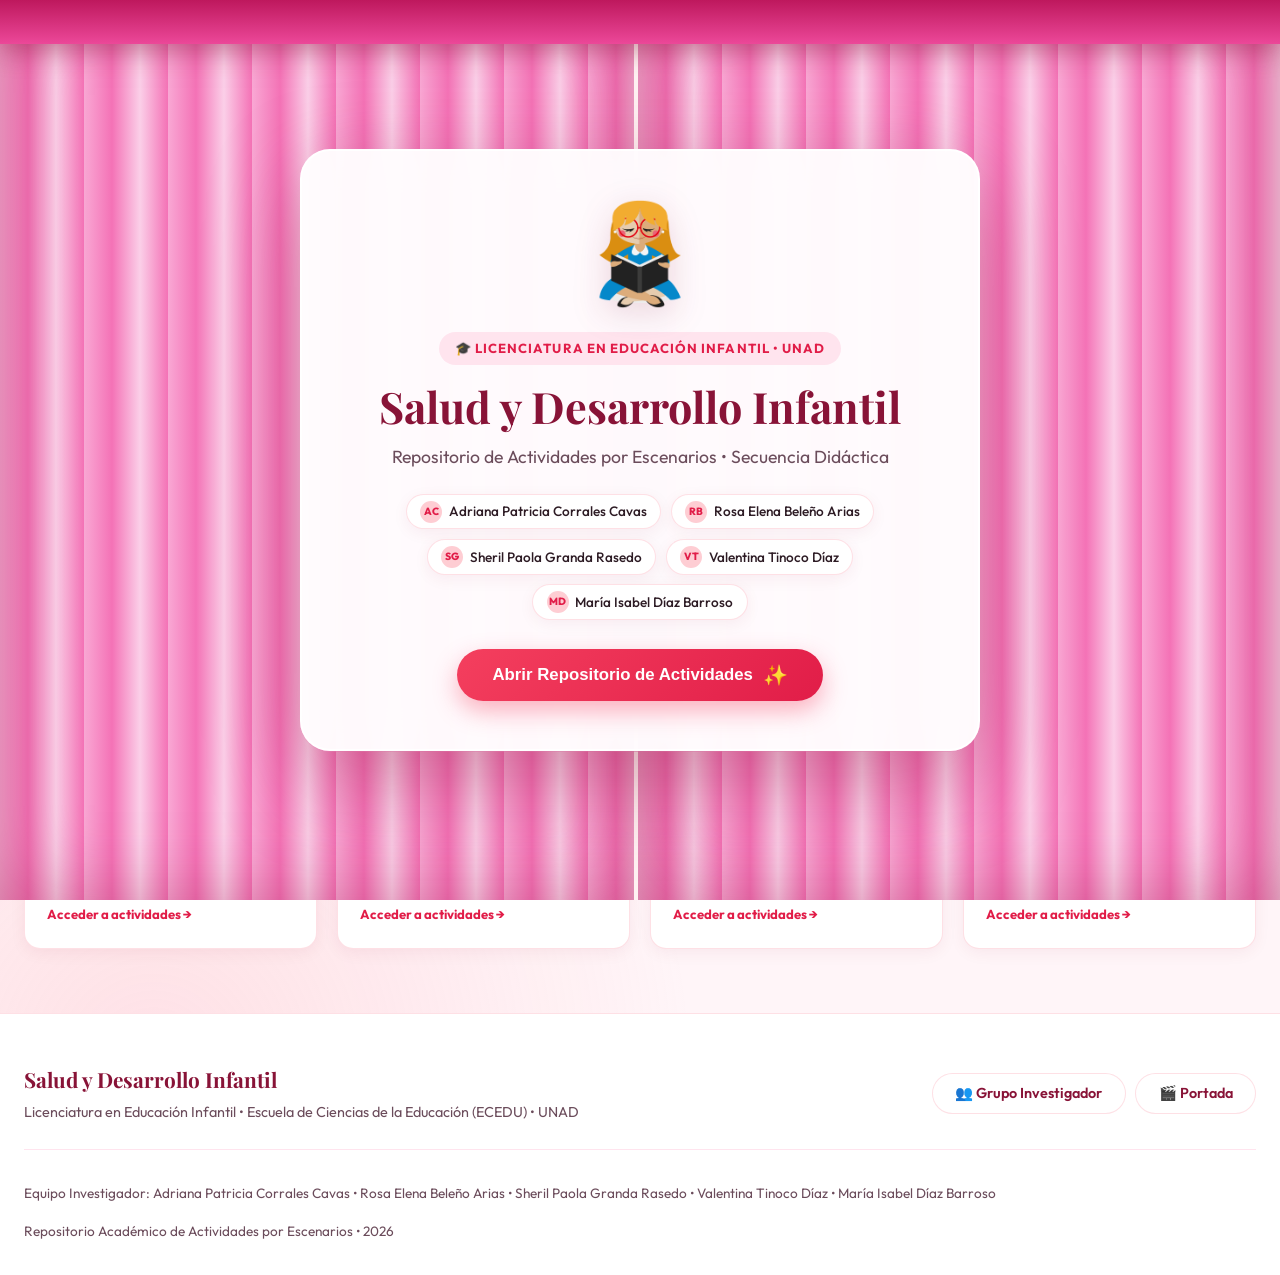
<file: eduInfantil.html>
<!DOCTYPE html>
<html lang="es">

<head>
  <meta charset="UTF-8" />
  <meta name="viewport" content="width=device-width, initial-scale=1.0" />
  <meta name="referrer" content="strict-origin-when-cross-origin" />
  <title>Salud y Desarrollo Infantil | Repositorio Académico de Actividades</title>
  <link rel="preconnect" href="https://fonts.googleapis.com">
  <link rel="preconnect" href="https://fonts.gstatic.com" crossorigin>
  <link
    href="https://fonts.googleapis.com/css2?family=Outfit:wght@300;400;500;600;700;800&family=Playfair+Display:ital,wght@0,600;0,700;1,600&display=swap"
    rel="stylesheet">
  <style>
    :root {
      --pink-50: #fff5f8;
      --pink-100: #ffe4ee;
      --pink-200: #fecdd3;
      --pink-300: #fda4af;
      --pink-400: #fb7185;
      --pink-500: #f43f5e;
      --pink-600: #e11d48;
      --rose-deep: #881337;
      --cream: #fffaf7;
      --surface: #ffffff;
      --text-main: #2d1b24;
      --text-muted: #6b4c5b;
      --border-soft: rgba(244, 63, 94, 0.16);
      --shadow-sm: 0 4px 16px rgba(136, 19, 55, 0.06);
      --shadow-md: 0 12px 32px rgba(136, 19, 55, 0.1);
      --shadow-lg: 0 24px 60px rgba(136, 19, 55, 0.16);
      --radius-md: 16px;
      --radius-lg: 24px;
      --transition: all 0.35s cubic-bezier(0.22, 1, 0.36, 1);
    }

    * {
      box-sizing: border-box;
      margin: 0;
      padding: 0;
    }

    html {
      scroll-behavior: smooth;
    }

    body {
      font-family: 'Outfit', sans-serif;
      background-color: var(--pink-50);
      background-image:
        radial-gradient(circle at 12% 18%, rgba(253, 164, 175, 0.25) 0%, transparent 40%),
        radial-gradient(circle at 88% 82%, rgba(254, 205, 211, 0.35) 0%, transparent 45%);
      color: var(--text-main);
      line-height: 1.65;
      overflow-x: hidden;
    }

    body.curtain-locked {
      overflow: hidden;
      height: 100vh;
    }

    /* ================= TELÓN DE CINE INICIAL ================= */
    #cinema-stage {
      position: fixed;
      inset: 0;
      z-index: 9999;
      display: flex;
      align-items: center;
      justify-content: center;
      pointer-events: all;
      transition: visibility 1.2s ease;
    }

    #cinema-stage.opened {
      pointer-events: none;
      visibility: hidden;
    }

    .curtain {
      position: absolute;
      top: 0;
      bottom: 0;
      width: 50.5%;
      background:
        repeating-linear-gradient(90deg,
          #f9a8d4 0px,
          #f472b6 28px,
          #fbcfe8 56px,
          #f472b6 84px);
      box-shadow: inset 0 0 80px rgba(136, 19, 55, 0.35);
      transition: transform 1.4s cubic-bezier(0.77, 0, 0.175, 1);
      z-index: 2;
    }

    .curtain-left {
      left: 0;
      border-right: 4px solid #fff1f2;
      transform-origin: left center;
    }

    .curtain-right {
      right: 0;
      border-left: 4px solid #fff1f2;
      transform-origin: right center;
    }

    .curtain-valance {
      position: absolute;
      top: 0;
      left: 0;
      right: 0;
      height: 44px;
      background: linear-gradient(180deg, #be185d, #ec4899);
      box-shadow: 0 8px 25px rgba(136, 19, 55, 0.4);
      z-index: 4;
      transition: transform 1.1s ease 0.2s;
    }

    #cinema-stage.opened .curtain-left {
      transform: translateX(-102%) skewX(-3deg);
    }

    #cinema-stage.opened .curtain-right {
      transform: translateX(102%) skewX(3deg);
    }

    #cinema-stage.opened .curtain-valance {
      transform: translateY(-100%);
    }

    .cinema-spotlight-card {
      position: relative;
      z-index: 5;
      width: min(92%, 680px);
      background: rgba(255, 255, 255, 0.95);
      backdrop-filter: blur(18px);
      border: 2px solid rgba(255, 255, 255, 0.9);
      border-radius: 30px;
      padding: clamp(1.75rem, 4vw, 3rem);
      text-align: center;
      box-shadow: 0 30px 90px rgba(136, 19, 55, 0.35);
      transition: opacity 0.6s ease, transform 0.7s ease;
    }

    #cinema-stage.opened .cinema-spotlight-card {
      opacity: 0;
      transform: scale(0.92) translateY(-20px);
    }

    .cinema-badge {
      display: inline-flex;
      align-items: center;
      gap: 0.5rem;
      background: var(--pink-100);
      color: var(--pink-600);
      font-weight: 700;
      font-size: 0.82rem;
      padding: 0.35rem 1rem;
      border-radius: 999px;
      margin-bottom: 1rem;
      text-transform: uppercase;
      letter-spacing: 0.08em;
    }

    .cinema-spotlight-card h1 {
      font-family: 'Playfair Display', serif;
      font-size: clamp(1.8rem, 3.8vw, 2.7rem);
      color: var(--rose-deep);
      line-height: 1.2;
      margin-bottom: 0.6rem;
    }

    .cinema-spotlight-card p.subtitle {
      color: var(--text-muted);
      font-size: clamp(0.95rem, 2vw, 1.1rem);
      margin-bottom: 1.4rem;
    }

    .authors-grid {
      display: flex;
      flex-wrap: wrap;
      justify-content: center;
      gap: 0.6rem;
      margin-bottom: 1.8rem;
    }

    .author-pill {
      background: white;
      border: 1px solid var(--border-soft);
      padding: 0.35rem 0.85rem;
      border-radius: 50px;
      font-size: 0.85rem;
      color: var(--text-main);
      box-shadow: var(--shadow-sm);
      display: inline-flex;
      align-items: center;
      gap: 0.4rem;
      font-weight: 500;
    }

    .author-avatar {
      width: 22px;
      height: 22px;
      background: var(--pink-200);
      color: var(--pink-600);
      border-radius: 50%;
      display: inline-flex;
      align-items: center;
      justify-content: center;
      font-size: 0.65rem;
      font-weight: 800;
    }

    .btn-curtain-open {
      display: inline-flex;
      align-items: center;
      gap: 0.6rem;
      background: linear-gradient(135deg, var(--pink-500), var(--pink-600));
      color: white;
      border: none;
      padding: 0.9rem 2.2rem;
      border-radius: 50px;
      font-size: 1.05rem;
      font-weight: 700;
      cursor: pointer;
      box-shadow: 0 10px 25px rgba(244, 63, 94, 0.4);
      transition: var(--transition);
    }

    .btn-curtain-open:hover {
      transform: translateY(-3px) scale(1.02);
      box-shadow: 0 15px 35px rgba(244, 63, 94, 0.5);
    }

    /* ================= BARRA SUPERIOR (NAVBAR) ================= */
    .top-reading-bar {
      position: fixed;
      top: 0;
      left: 0;
      width: 100%;
      height: 5px;
      background: rgba(254, 205, 211, 0.5);
      z-index: 1001;
    }

    .top-reading-progress {
      height: 100%;
      width: 0%;
      background: linear-gradient(90deg, var(--pink-400), var(--pink-600));
      transition: width 0.1s ease-out;
    }

    .navbar {
      position: sticky;
      top: 0;
      z-index: 1000;
      background: rgba(255, 255, 255, 0.94);
      backdrop-filter: blur(14px);
      border-bottom: 1px solid var(--border-soft);
      padding: 0.7rem 1.5rem;
      box-shadow: var(--shadow-sm);
    }

    .nav-container {
      max-width: 1280px;
      margin: 0 auto;
      display: flex;
      align-items: center;
      justify-content: space-between;
      gap: 1rem;
      flex-wrap: wrap;
    }

    .nav-brand {
      display: flex;
      align-items: center;
      gap: 0.65rem;
      text-decoration: none;
      color: var(--rose-deep);
      font-weight: 800;
      font-size: 1.15rem;
      cursor: pointer;
    }

    .brand-icon {
      font-size: 1.4rem;
    }

    .nav-links {
      display: flex;
      align-items: center;
      gap: 0.4rem;
      flex-wrap: wrap;
    }

    .nav-btn {
      background: transparent;
      border: 1px solid transparent;
      padding: 0.45rem 0.95rem;
      border-radius: 50px;
      font-family: inherit;
      font-size: 0.88rem;
      font-weight: 700;
      color: var(--text-muted);
      cursor: pointer;
      transition: var(--transition);
      display: inline-flex;
      align-items: center;
      gap: 0.35rem;
    }

    .nav-btn:hover {
      background: var(--pink-100);
      color: var(--pink-600);
    }

    .nav-btn.active {
      background: var(--pink-500);
      color: white;
      box-shadow: 0 4px 14px rgba(244, 63, 94, 0.35);
    }

    .nav-btn.curtain-replay {
      border: 1px dashed var(--pink-300);
      background: white;
      color: var(--pink-600);
    }

    .search-box {
      position: relative;
      min-width: 200px;
      max-width: 250px;
    }

    .search-input {
      width: 100%;
      background: white;
      border: 1px solid var(--border-soft);
      padding: 0.45rem 0.9rem 0.45rem 2.2rem;
      border-radius: 50px;
      font-family: inherit;
      font-size: 0.84rem;
      color: var(--text-main);
      box-shadow: var(--shadow-sm);
      outline: none;
      transition: var(--transition);
    }

    .search-input:focus {
      border-color: var(--pink-400);
      box-shadow: 0 0 0 3px rgba(244, 63, 94, 0.15);
    }

    .search-icon {
      position: absolute;
      left: 0.8rem;
      top: 50%;
      transform: translateY(-50%);
      font-size: 0.85rem;
      color: var(--text-muted);
      pointer-events: none;
    }

    /* ================= CONTENEDOR PRINCIPAL ================= */
    .content-area {
      max-width: 1280px;
      margin: 1.5rem auto 3rem;
      padding: 0 1.5rem;
    }

    .scenario-section {
      display: none;
      animation: fadeIn 0.4s cubic-bezier(0.2, 0.8, 0.2, 1);
    }

    .scenario-section.active {
      display: block;
    }

    @keyframes fadeIn {
      from {
        opacity: 0;
        transform: translateY(10px);
      }

      to {
        opacity: 1;
        transform: translateY(0);
      }
    }

    /* ================= HEADER DE ESCENARIO ================= */
    .scenario-header {
      background: white;
      border-radius: var(--radius-lg);
      padding: 1.8rem 2rem;
      border: 1px solid var(--border-soft);
      box-shadow: var(--shadow-sm);
      margin-bottom: 1.5rem;
      position: relative;
      border-left: 6px solid var(--pink-500);
    }

    .scenario-badge {
      display: inline-flex;
      align-items: center;
      gap: 0.4rem;
      background: var(--pink-100);
      color: var(--pink-600);
      font-size: 0.8rem;
      font-weight: 800;
      padding: 0.3rem 0.85rem;
      border-radius: 50px;
      text-transform: uppercase;
      letter-spacing: 0.06em;
      margin-bottom: 0.5rem;
    }

    .scenario-header h2 {
      font-family: 'Playfair Display', serif;
      font-size: clamp(1.6rem, 2.6vw, 2.1rem);
      color: var(--rose-deep);
      line-height: 1.25;
      margin-bottom: 0.4rem;
    }

    .scenario-header p {
      color: var(--text-muted);
      font-size: 0.98rem;
      max-width: 850px;
    }

    /* ================= SUBNAVEGACIÓN INTERNA DE ACTIVIDADES ================= */
    .activity-nav-pills {
      display: flex;
      align-items: center;
      gap: 0.5rem;
      flex-wrap: wrap;
      margin-bottom: 2rem;
      padding: 0.75rem 1rem;
      background: white;
      border-radius: var(--radius-md);
      border: 1px solid var(--border-soft);
      box-shadow: var(--shadow-sm);
    }

    .activity-nav-label {
      font-size: 0.82rem;
      font-weight: 800;
      color: var(--rose-deep);
      text-transform: uppercase;
      letter-spacing: 0.05em;
      margin-right: 0.25rem;
    }

    .activity-pill {
      background: var(--pink-50);
      color: var(--rose-deep);
      border: 1px solid var(--pink-200);
      padding: 0.4rem 0.85rem;
      border-radius: 50px;
      font-size: 0.84rem;
      font-weight: 700;
      text-decoration: none;
      display: inline-flex;
      align-items: center;
      gap: 0.35rem;
      transition: var(--transition);
    }

    .activity-pill:hover {
      background: var(--pink-500);
      color: white;
      border-color: var(--pink-500);
      transform: translateY(-2px);
    }

    /* ================= BLOQUES DE ACTIVIDAD INDIVIDUAL ================= */
    .activity-block {
      margin-bottom: 3rem;
      scroll-margin-top: 90px;
    }

    .activity-header-bar {
      display: flex;
      align-items: center;
      justify-content: space-between;
      gap: 1rem;
      border-bottom: 2px solid var(--pink-200);
      padding-bottom: 0.6rem;
      margin-bottom: 1.5rem;
      flex-wrap: wrap;
    }

    .activity-title {
      font-family: 'Playfair Display', serif;
      font-size: 1.45rem;
      color: var(--rose-deep);
      margin: 0;
      display: flex;
      align-items: center;
      gap: 0.5rem;
    }

    .activity-type-badge {
      font-size: 0.78rem;
      font-weight: 800;
      padding: 0.25rem 0.7rem;
      border-radius: 50px;
      background: var(--pink-100);
      color: var(--pink-600);
      text-transform: uppercase;
    }

    /* ================= SECCIÓN INICIO ================= */
    .hero-container {
      display: grid;
      grid-template-columns: 1fr;
      gap: 1.5rem;
      margin-bottom: 2rem;
    }

    @media (min-width: 992px) {
      .hero-container {
        grid-template-columns: 1.2fr 0.8fr;
        align-items: center;
      }
    }

    .hero-card {
      background: white;
      border-radius: var(--radius-lg);
      padding: clamp(1.8rem, 3.5vw, 2.8rem);
      border: 1px solid var(--border-soft);
      box-shadow: var(--shadow-md);
      position: relative;
      overflow: hidden;
    }

    .hero-card::before {
      content: '';
      position: absolute;
      top: -60px;
      right: -60px;
      width: 180px;
      height: 180px;
      background: radial-gradient(circle, var(--pink-200) 0%, transparent 70%);
      border-radius: 50%;
      z-index: 0;
    }

    .hero-card>* {
      position: relative;
      z-index: 1;
    }

    .hero-card h1 {
      font-family: 'Playfair Display', serif;
      font-size: clamp(2rem, 3.2vw, 2.6rem);
      color: var(--rose-deep);
      line-height: 1.2;
      margin: 0.6rem 0 1rem;
    }

    .hero-card p {
      color: var(--text-muted);
      font-size: 1.02rem;
      margin-bottom: 1.5rem;
      max-width: 580px;
    }

    .hero-actions {
      display: flex;
      gap: 0.75rem;
      flex-wrap: wrap;
    }

    .roadmap-box {
      background: linear-gradient(145deg, #ffffff, #fff7fa);
      border-radius: var(--radius-lg);
      padding: 1.75rem;
      border: 1px solid var(--border-soft);
      box-shadow: var(--shadow-md);
    }

    .roadmap-box h3 {
      font-size: 1.15rem;
      color: var(--rose-deep);
      margin-bottom: 1rem;
      display: flex;
      align-items: center;
      justify-content: space-between;
      gap: 0.5rem;
    }

    .roadmap-box h3 span {
      font-size: 0.8rem;
      background: #e0f2fe;
      color: #0369a1;
      padding: 0.2rem 0.65rem;
      border-radius: 50px;
      font-weight: 700;
    }

    .roadmap-timeline {
      display: flex;
      flex-direction: column;
      gap: 0.65rem;
    }

    .roadmap-item {
      display: flex;
      align-items: center;
      gap: 0.75rem;
      padding: 0.65rem 0.9rem;
      border-radius: 12px;
      background: white;
      border: 1px solid rgba(244, 63, 94, 0.1);
      transition: var(--transition);
      cursor: pointer;
    }

    .roadmap-item:hover {
      transform: translateX(4px);
      border-color: var(--pink-400);
      background: var(--pink-50);
    }

    .roadmap-dot {
      width: 28px;
      height: 28px;
      border-radius: 50%;
      background: var(--pink-100);
      color: var(--pink-600);
      display: flex;
      align-items: center;
      justify-content: center;
      font-size: 0.78rem;
      font-weight: 800;
      flex-shrink: 0;
    }

    .roadmap-item.completed .roadmap-dot {
      background: #dcfce7;
      color: #166534;
    }

    .roadmap-item.wip .roadmap-dot {
      background: #fef3c7;
      color: #b45309;
    }

    .roadmap-text {
      flex: 1;
    }

    .roadmap-title {
      font-size: 0.88rem;
      font-weight: 700;
      color: var(--text-main);
      display: flex;
      align-items: center;
      justify-content: space-between;
    }

    .roadmap-desc {
      font-size: 0.75rem;
      color: var(--text-muted);
    }

    .overview-scenarios-grid {
      display: grid;
      grid-template-columns: 1fr;
      gap: 1.25rem;
      margin-top: 2rem;
    }

    @media (min-width: 768px) {
      .overview-scenarios-grid {
        grid-template-columns: repeat(2, 1fr);
      }
    }

    @media (min-width: 1100px) {
      .overview-scenarios-grid {
        grid-template-columns: repeat(4, 1fr);
      }
    }

    .overview-scenario-card {
      background: white;
      border-radius: var(--radius-md);
      padding: 1.4rem;
      border: 1px solid var(--border-soft);
      box-shadow: var(--shadow-sm);
      display: flex;
      flex-direction: column;
      transition: var(--transition);
      cursor: pointer;
      position: relative;
    }

    .overview-scenario-card:hover {
      transform: translateY(-4px);
      border-color: var(--pink-400);
      box-shadow: var(--shadow-md);
    }

    .overview-scenario-card h4 {
      font-family: 'Playfair Display', serif;
      font-size: 1.15rem;
      color: var(--rose-deep);
      margin: 0.4rem 0 0.5rem;
    }

    .overview-scenario-card ul {
      list-style: none;
      padding: 0;
      margin: 0 0 1rem;
      font-size: 0.84rem;
      color: var(--text-muted);
    }

    .overview-scenario-card ul li {
      padding: 0.2rem 0;
      display: flex;
      align-items: center;
      gap: 0.4rem;
    }

    .overview-scenario-card ul li::before {
      content: '•';
      color: var(--pink-500);
      font-weight: bold;
    }

    /* ================= GRID Y TARJETAS ================= */
    .grid-2 {
      display: grid;
      grid-template-columns: 1fr;
      gap: 1.5rem;
      margin-bottom: 1.5rem;
    }

    @media (min-width: 768px) {
      .grid-2 {
        grid-template-columns: repeat(2, 1fr);
      }
    }

    .grid-3 {
      display: grid;
      grid-template-columns: 1fr;
      gap: 1.5rem;
      margin-bottom: 1.5rem;
    }

    @media (min-width: 768px) {
      .grid-3 {
        grid-template-columns: repeat(2, 1fr);
      }
    }

    @media (min-width: 1024px) {
      .grid-3 {
        grid-template-columns: repeat(3, 1fr);
      }
    }

    .card {
      background: white;
      border-radius: var(--radius-md);
      padding: 1.5rem;
      border: 1px solid var(--border-soft);
      box-shadow: var(--shadow-sm);
      transition: var(--transition);
      display: flex;
      flex-direction: column;
      position: relative;
    }

    .card:hover {
      transform: translateY(-3px);
      box-shadow: var(--shadow-md);
      border-color: var(--pink-300);
    }

    .card-badge {
      display: inline-block;
      font-size: 0.72rem;
      font-weight: 800;
      text-transform: uppercase;
      letter-spacing: 0.05em;
      color: var(--pink-600);
      background: var(--pink-50);
      padding: 0.25rem 0.65rem;
      border-radius: 6px;
      margin-bottom: 0.75rem;
      width: fit-content;
    }

    .card h3 {
      font-family: 'Playfair Display', serif;
      font-size: 1.25rem;
      color: var(--rose-deep);
      margin-bottom: 0.5rem;
      line-height: 1.3;
    }

    .card h4 {
      font-size: 1.05rem;
      color: var(--rose-deep);
      margin-bottom: 0.4rem;
    }

    .card p {
      color: var(--text-muted);
      font-size: 0.92rem;
      line-height: 1.6;
      margin-bottom: 0.8rem;
    }

    /* ================= TARJETA DE ESTUDIANTE ================= */
    .student-badge-tag {
      display: inline-flex;
      align-items: center;
      gap: 0.4rem;
      background: var(--pink-100);
      color: var(--pink-600);
      font-weight: 700;
      font-size: 0.8rem;
      padding: 0.25rem 0.65rem;
      border-radius: 50px;
      margin-bottom: 0.6rem;
      width: fit-content;
    }

    .student-avatar-circle {
      width: 20px;
      height: 20px;
      border-radius: 50%;
      background: var(--pink-300);
      color: white;
      display: inline-flex;
      align-items: center;
      justify-content: center;
      font-size: 0.65rem;
      font-weight: 800;
    }

    /* ================= COMPONENTES VISUALES Y MAPA ================= */
    .concept-map-hero {
      background: white;
      border-radius: var(--radius-lg);
      padding: 1.5rem;
      border: 1px solid var(--border-soft);
      box-shadow: var(--shadow-md);
      margin-bottom: 1.5rem;
      display: grid;
      grid-template-columns: 1fr;
      gap: 1.5rem;
      align-items: center;
    }

    @media (min-width: 900px) {
      .concept-map-hero {
        grid-template-columns: 1.2fr 0.8fr;
      }
    }

    .concept-map-img {
      position: relative;
      background: #fff0f3;
      border-radius: var(--radius-md);
      overflow: hidden;
      border: 1px solid var(--pink-200);
      cursor: pointer;
    }

    .concept-map-img img {
      width: 100%;
      height: 320px;
      object-fit: cover;
      display: block;
      transition: transform 0.5s ease;
    }

    .concept-map-img:hover img {
      transform: scale(1.03);
    }

    .zoom-badge {
      position: absolute;
      bottom: 10px;
      right: 10px;
      background: rgba(136, 19, 55, 0.85);
      color: white;
      padding: 0.35rem 0.75rem;
      border-radius: 50px;
      font-size: 0.75rem;
      font-weight: 700;
      backdrop-filter: blur(4px);
      display: flex;
      align-items: center;
      gap: 0.3rem;
      pointer-events: none;
    }

    .image-preview-card {
      background: white;
      border-radius: var(--radius-md);
      overflow: hidden;
      border: 1px solid var(--border-soft);
      box-shadow: var(--shadow-sm);
      display: flex;
      flex-direction: column;
      transition: var(--transition);
    }

    .image-preview-card:hover {
      box-shadow: var(--shadow-md);
      border-color: var(--pink-300);
    }

    .image-thumb-wrapper {
      position: relative;
      background: #fafafa;
      height: 230px;
      overflow: hidden;
      border-bottom: 1px solid var(--border-soft);
      cursor: pointer;
    }

    .image-thumb-wrapper.contain-thumb {
      background: #fdf2f4;
    }

    .image-thumb-wrapper img {
      width: 100%;
      height: 100%;
      object-fit: cover;
      display: block;
      transition: transform 0.4s ease;
    }

    .image-thumb-wrapper.contain-thumb img {
      object-fit: contain;
      padding: 10px;
    }

    .image-thumb-wrapper:hover img {
      transform: scale(1.04);
    }

    .image-card-body {
      padding: 1.25rem;
      display: flex;
      flex-direction: column;
      flex-grow: 1;
    }

    .image-switcher-chips {
      display: flex;
      gap: 0.4rem;
      margin-bottom: 0.8rem;
      flex-wrap: wrap;
    }

    .chip-btn {
      background: var(--pink-50);
      border: 1px solid var(--pink-200);
      font-size: 0.75rem;
      padding: 0.2rem 0.55rem;
      border-radius: 4px;
      cursor: pointer;
      font-weight: 700;
      color: var(--pink-600);
      transition: all 0.2s ease;
    }

    .chip-btn.active,
    .chip-btn:hover {
      background: var(--pink-500);
      color: white;
      border-color: var(--pink-500);
    }

    .btn-canva-pill {
      display: inline-flex;
      align-items: center;
      gap: 0.4rem;
      background: #00c4cc;
      color: white;
      text-decoration: none;
      font-size: 0.78rem;
      font-weight: 700;
      padding: 0.35rem 0.75rem;
      border-radius: 50px;
      transition: opacity 0.2s;
      margin-top: auto;
      width: fit-content;
    }

    .btn-canva-pill:hover {
      opacity: 0.9;
    }

    /* ================= SUB-TABS ================= */
    .subtabs-nav {
      display: flex;
      gap: 0.5rem;
      margin-bottom: 1.25rem;
      overflow-x: auto;
      padding-bottom: 0.4rem;
      flex-wrap: wrap;
    }

    .subtab-btn {
      background: white;
      border: 1px solid var(--border-soft);
      padding: 0.55rem 1.15rem;
      border-radius: 50px;
      font-family: inherit;
      font-size: 0.86rem;
      font-weight: 600;
      color: var(--text-muted);
      cursor: pointer;
      white-space: nowrap;
      transition: var(--transition);
      display: inline-flex;
      align-items: center;
      gap: 0.4rem;
    }

    .subtab-btn.active,
    .subtab-btn:hover {
      background: var(--rose-deep);
      color: white;
      border-color: var(--rose-deep);
      box-shadow: 0 4px 12px rgba(136, 19, 55, 0.2);
    }

    .subtab-panel {
      display: none;
      animation: fadeIn 0.35s ease;
    }

    .subtab-panel.active {
      display: block;
    }

    /* ================= ACORDEONES ================= */
    .accordion-group {
      display: flex;
      flex-direction: column;
      gap: 0.75rem;
      margin-bottom: 1.5rem;
    }

    .accordion-item {
      background: white;
      border-radius: var(--radius-md);
      border: 1px solid var(--border-soft);
      overflow: hidden;
      box-shadow: var(--shadow-sm);
    }

    .accordion-header {
      padding: 1.1rem 1.4rem;
      font-weight: 700;
      color: var(--text-main);
      display: flex;
      justify-content: space-between;
      align-items: center;
      cursor: pointer;
      background: white;
      transition: background 0.2s;
    }

    .accordion-header:hover {
      background: var(--pink-50);
      color: var(--pink-600);
    }

    .accordion-content {
      padding: 0 1.4rem 1.25rem;
      color: var(--text-muted);
      font-size: 0.95rem;
      line-height: 1.7;
      display: none;
      border-top: 1px solid var(--pink-100);
      background: #fffdfd;
    }

    .accordion-item.open .accordion-content {
      display: block;
    }

    .accordion-item.open .accordion-icon {
      transform: rotate(180deg);
    }

    .accordion-icon {
      transition: transform 0.3s ease;
      font-size: 0.85rem;
      color: var(--pink-500);
    }

    /* ================= INDICADORES Y BARRAS ================= */
    .metric-card {
      background: white;
      border-radius: var(--radius-md);
      padding: 1.25rem;
      border: 1px solid var(--border-soft);
      box-shadow: var(--shadow-sm);
    }

    .metric-title {
      font-weight: 700;
      font-size: 0.9rem;
      color: var(--rose-deep);
      margin-bottom: 0.5rem;
    }

    .metric-bar-bg {
      height: 10px;
      background: var(--pink-100);
      border-radius: 5px;
      overflow: hidden;
      margin-bottom: 0.5rem;
    }

    .metric-bar-fill {
      height: 100%;
      background: linear-gradient(90deg, var(--pink-400), var(--pink-600));
      border-radius: 5px;
    }

    .metric-meta {
      display: flex;
      justify-content: space-between;
      font-size: 0.78rem;
      color: var(--text-muted);
    }

    /* ================= BOTONES GLOBALES ================= */
    .btn-primary {
      background: var(--pink-500);
      color: white;
      border: none;
      padding: 0.65rem 1.4rem;
      border-radius: 50px;
      font-family: inherit;
      font-weight: 700;
      font-size: 0.9rem;
      cursor: pointer;
      transition: var(--transition);
      display: inline-flex;
      align-items: center;
      gap: 0.45rem;
      box-shadow: 0 4px 14px rgba(244, 63, 94, 0.3);
    }

    .btn-primary:hover {
      background: var(--pink-600);
      transform: translateY(-2px);
      box-shadow: 0 6px 20px rgba(244, 63, 94, 0.4);
    }

    .btn-secondary {
      background: white;
      color: var(--rose-deep);
      border: 1px solid var(--border-soft);
      padding: 0.65rem 1.4rem;
      border-radius: 50px;
      font-family: inherit;
      font-weight: 600;
      font-size: 0.9rem;
      cursor: pointer;
      transition: var(--transition);
      display: inline-flex;
      align-items: center;
      gap: 0.45rem;
    }

    .btn-secondary:hover {
      background: var(--pink-50);
      border-color: var(--pink-300);
    }

    .btn-zoom {
      background: var(--pink-50);
      color: var(--pink-600);
      border: 1px solid var(--pink-200);
      padding: 0.4rem 0.85rem;
      border-radius: 50px;
      font-size: 0.8rem;
      font-weight: 700;
      cursor: pointer;
      display: inline-flex;
      align-items: center;
      gap: 0.35rem;
      transition: all 0.2s;
    }

    .btn-zoom:hover {
      background: var(--pink-500);
      color: white;
      border-color: var(--pink-500);
    }

    /* ================= MODAL LIGHTBOX ================= */
    .modal-overlay {
      position: fixed;
      inset: 0;
      background: rgba(45, 27, 36, 0.7);
      backdrop-filter: blur(8px);
      z-index: 10000;
      display: flex;
      align-items: center;
      justify-content: center;
      padding: 1.5rem;
      opacity: 0;
      pointer-events: none;
      transition: opacity 0.3s ease;
    }

    .modal-overlay.open {
      opacity: 1;
      pointer-events: all;
    }

    .modal-box {
      background: white;
      width: min(95%, 720px);
      max-height: 90vh;
      border-radius: var(--radius-lg);
      overflow-y: auto;
      padding: 2rem;
      position: relative;
      box-shadow: 0 25px 70px rgba(0, 0, 0, 0.3);
      transform: scale(0.95);
      transition: transform 0.3s ease;
    }

    .modal-box.lightbox-mode {
      width: min(96%, 1000px);
      padding: 1.5rem;
    }

    .modal-overlay.open .modal-box {
      transform: scale(1);
    }

    .modal-close-btn {
      position: absolute;
      top: 1.2rem;
      right: 1.2rem;
      background: var(--pink-100);
      border: none;
      width: 36px;
      height: 36px;
      border-radius: 50%;
      display: flex;
      align-items: center;
      justify-content: center;
      color: var(--pink-600);
      font-size: 1.2rem;
      cursor: pointer;
      transition: var(--transition);
      z-index: 10;
    }

    .modal-close-btn:hover {
      background: var(--pink-500);
      color: white;
      transform: rotate(90deg);
    }

    /* ================= DOCUMENTAL Y FORO ESCENARIO 4 ================= */
    .documentary-hero {
      background: linear-gradient(135deg, #1e293b, #0f172a);
      color: white;
      border-radius: var(--radius-lg);
      padding: 2rem;
      margin-bottom: 1.5rem;
      border: 1px solid rgba(255, 255, 255, 0.1);
      box-shadow: var(--shadow-lg);
      display: grid;
      grid-template-columns: 1fr;
      gap: 1.5rem;
      align-items: center;
    }

    @media (min-width: 860px) {
      .documentary-hero {
        grid-template-columns: 1.3fr 0.7fr;
      }
    }

    .doc-badge {
      background: #f59e0b;
      color: #78350f;
      font-size: 0.75rem;
      font-weight: 800;
      padding: 0.25rem 0.7rem;
      border-radius: 50px;
      display: inline-block;
      text-transform: uppercase;
      margin-bottom: 0.75rem;
    }

    .doc-preview-box {
      background: rgba(255, 255, 255, 0.05);
      border: 2px dashed rgba(255, 255, 255, 0.2);
      border-radius: var(--radius-md);
      padding: 1.5rem;
      text-align: center;
    }

    .forum-question-card {
      background: white;
      border-radius: var(--radius-md);
      padding: 1.5rem;
      border: 1px solid var(--border-soft);
      border-left: 5px solid var(--pink-500);
      box-shadow: var(--shadow-sm);
      margin-bottom: 1.25rem;
    }

    /* ================= BOTÓN VOLVER ARRIBA ================= */
    .scroll-top-btn {
      position: fixed;
      bottom: 1.75rem;
      right: 1.75rem;
      width: 46px;
      height: 46px;
      border-radius: 50%;
      background: var(--rose-deep);
      color: white;
      border: 2px solid white;
      box-shadow: var(--shadow-md);
      display: flex;
      align-items: center;
      justify-content: center;
      font-size: 1.1rem;
      cursor: pointer;
      opacity: 0;
      visibility: hidden;
      transition: var(--transition);
      z-index: 900;
    }

    .scroll-top-btn.visible {
      opacity: 1;
      visibility: visible;
    }

    .scroll-top-btn:hover {
      background: var(--pink-600);
      transform: translateY(-4px);
    }

    /* ================= FOOTER ================= */
    footer {
      background: white;
      border-top: 1px solid var(--border-soft);
      padding: 3rem 1.5rem 2rem;
      margin-top: 4rem;
    }

    .footer-container {
      max-width: 1280px;
      margin: 0 auto;
      display: flex;
      flex-direction: column;
      gap: 2rem;
    }

    .footer-top {
      display: flex;
      flex-wrap: wrap;
      justify-content: space-between;
      gap: 1.5rem;
      align-items: center;
      border-bottom: 1px solid var(--pink-100);
      padding-bottom: 1.5rem;
    }

    .footer-brand {
      font-family: 'Playfair Display', serif;
      font-size: 1.3rem;
      color: var(--rose-deep);
      font-weight: 700;
    }

    .footer-bottom {
      display: flex;
      flex-wrap: wrap;
      justify-content: space-between;
      align-items: center;
      gap: 1rem;
      font-size: 0.85rem;
      color: var(--text-muted);
    }

    /* ================= TABLA PLAN DE PROMOCIÓN (ANEXO 4) ================= */
    .table-responsive-container {
      width: 100%;
      overflow-x: auto;
      margin-top: 1.25rem;
      border-radius: var(--radius-md);
      box-shadow: var(--shadow-sm);
      border: 1px solid var(--border-soft);
      background: #ffffff;
    }

    .academic-plan-table {
      width: 100%;
      border-collapse: collapse;
      font-size: 0.92rem;
      line-height: 1.6;
    }

    .plan-table-main-title {
      background: linear-gradient(135deg, var(--rose-deep), #9f1239);
      color: #ffffff;
      padding: 1.25rem;
      font-family: 'Playfair Display', serif;
      font-size: 1.25rem;
      text-align: center;
      letter-spacing: 0.3px;
    }

    .plan-table-section-title {
      background: var(--pink-100);
      color: var(--rose-deep);
      padding: 0.85rem 1rem;
      font-family: 'Playfair Display', serif;
      font-size: 1.15rem;
      text-align: center;
      font-weight: 700;
      border: 1px solid var(--border-soft);
    }

    .plan-row-label {
      vertical-align: top;
      width: 25%;
      min-width: 220px;
      background: #fffafc;
      color: var(--rose-deep);
      font-weight: 700;
      padding: 1rem 1.2rem;
      border: 1px solid var(--border-soft);
      text-align: left;
    }

    .plan-atencion-header {
      vertical-align: top;
      width: 25%;
      min-width: 220px;
      background: #fff1f5;
      color: var(--rose-deep);
      font-size: 0.95rem;
      border: 1px solid var(--border-soft);
      padding: 1.25rem 1.1rem;
    }

    .plan-subfield-cell {
      padding: 1.05rem 1.25rem;
      border: 1px solid var(--border-soft);
      vertical-align: top;
      background: #ffffff;
    }

    .plan-field-label {
      color: var(--rose-deep);
      font-size: 0.95rem;
      font-weight: 700;
    }

    .plan-action-item {
      margin-bottom: 0.85rem;
    }

    .plan-action-item:last-child {
      margin-bottom: 0;
    }

    .plan-list {
      margin: 0.45rem 0 0.85rem 1.25rem;
      padding: 0;
    }

    .plan-list li {
      margin-bottom: 0.4rem;
    }

    .academic-plan-table td p {
      margin-bottom: 0.75rem;
    }

    .academic-plan-table td p:last-child {
      margin-bottom: 0;
    }

    .custom-video-screen:hover img {
      opacity: 1 !important;
      transform: scale(1.02) !important;
    }

    .custom-video-screen:hover .video-play-button {
      transform: scale(1.12) !important;
      box-shadow: 0 0 35px rgba(255, 0, 0, 0.9) !important;
    }
  </style>
</head>

<body class="curtain-locked" id="top">

  <!-- ================= TELÓN DE CINE INICIAL ================= -->
  <div id="cinema-stage">
    <div class="curtain curtain-left"></div>
    <div class="curtain curtain-right"></div>
    <div class="curtain-valance"></div>

    <div class="cinema-spotlight-card">
      <div style="margin-bottom: 1rem;">
        <img src="images/salud-infantil/fase1-portada-logo.png" alt="Salud y Desarrollo Infantil"
          class="cinema-cover-img"
          style="max-height: 110px; width: auto; object-fit: contain; filter: drop-shadow(0 8px 16px rgba(136,19,55,0.15));" />
      </div>
      <span class="cinema-badge">🎓 Licenciatura en Educación Infantil • UNAD</span>
      <h1>Salud y Desarrollo Infantil</h1>
      <p class="subtitle">Repositorio de Actividades por Escenarios • Secuencia Didáctica</p>

      <div class="authors-grid">
        <div class="author-pill"><span class="author-avatar">AC</span> Adriana Patricia Corrales Cavas</div>
        <div class="author-pill"><span class="author-avatar">RB</span> Rosa Elena Beleño Arias</div>
        <div class="author-pill"><span class="author-avatar">SG</span> Sheril Paola Granda Rasedo</div>
        <div class="author-pill"><span class="author-avatar">VT</span> Valentina Tinoco Díaz</div>
        <div class="author-pill"><span class="author-avatar">MD</span> María Isabel Díaz Barroso</div>
      </div>

      <button id="openCurtainBtn" class="btn-curtain-open">
        <span>Abrir Repositorio de Actividades</span>
        <span style="font-size: 1.25rem;">✨</span>
      </button>
    </div>
  </div>

  <!-- Barra de progreso superior -->
  <div class="top-reading-bar">
    <div class="top-reading-progress" id="scroll-progress"></div>
  </div>

  <!-- ================= NAVBAR ================= -->
  <header class="navbar">
    <div class="nav-container">
      <a class="nav-brand" onclick="switchSection('inicio', true)">
        <span class="brand-icon">🌸</span>
        <span>Salud &amp; Infancia</span>
      </a>

      <nav class="nav-links" aria-label="Navegación de escenarios">
        <button class="nav-btn active" data-target="inicio">🏠 Inicio</button>
        <button class="nav-btn" data-target="escenario1">Escenario 1</button>
        <button class="nav-btn" data-target="escenario2">Escenario 2</button>
        <button class="nav-btn" data-target="escenario3">Escenario 3</button>
        <button class="nav-btn" data-target="escenario4">Escenario 4</button>
        <button class="nav-btn" onclick="openAuthorsModal()" title="Ver autoras del proyecto">👥 Autoras</button>
        <button class="nav-btn curtain-replay" id="replayCurtainBtn" title="Ver presentación inicial">🎬
          Portada</button>
      </nav>

      <div class="search-box">
        <span class="search-icon">🔍</span>
        <input type="text" id="globalSearch" class="search-input" placeholder="Buscar actividad o autora..."
          aria-label="Buscar en el escenario activo" />
      </div>
    </div>
  </header>

  <!-- ================= CONTENEDOR PRINCIPAL ================= -->
  <main class="content-area" id="main-content">

    <!-- ================================================================= -->
    <!-- SECCIÓN: INICIO (HERO + FICHA SECUENCIA + EQUIPO + RESUMEN ESCENARIOS) -->
    <!-- ================================================================= -->
    <section id="inicio" class="scenario-section active">
      <div class="hero-container">
        <!-- Tarjeta Curso Interdisciplinar -->
        <div class="hero-card">
          <span class="card-badge">Curso Interdisciplinar</span>
          <h1>Garantizando el Derecho a la Salud en la Primera Infancia</h1>
          <p>
            Repositorio académico que reúne de manera rigurosa las actividades individuales y colaborativas realizadas
            por el grupo de investigadoras en cada uno de los Escenarios del curso: mapas conceptuales, análisis de
            referentes, decálogos, matrices contextuales, escritos de profundización y planes de promoción en salud.
          </p>
          <div class="hero-actions">
            <button class="btn-primary" onclick="switchSection('escenario1', true)">
              <span>Explorar Escenario 1</span>
              <span>→</span>
            </button>
            <button class="btn-secondary" onclick="openAuthorsModal()">
              <span>Ver Grupo Investigador</span>
            </button>
          </div>
        </div>

        <!-- Ficha Secuencia Didáctica -->
        <div class="roadmap-box">
          <h3>
            <span>Ficha Secuencia Didáctica</span>
            <span>Progreso: 80% (4/5)</span>
          </h3>
          <div class="roadmap-timeline">
            <div class="roadmap-item completed" onclick="switchSection('escenario1', true)">
              <div class="roadmap-dot">✓</div>
              <div class="roadmap-text">
                <div class="roadmap-title">Escenario 1: ODS y Salud Infantil <span>Activa</span></div>
                <div class="roadmap-desc">Mapa conceptual y preguntas orientadoras por estudiante</div>
              </div>
            </div>
            <div class="roadmap-item completed" onclick="switchSection('escenario2', true)">
              <div class="roadmap-dot">✓</div>
              <div class="roadmap-text">
                <div class="roadmap-title">Escenario 2: Entornos, RIA y Plan Neonato <span>Activa</span></div>
                <div class="roadmap-desc">Decálogos individuales, matriz de 4 entornos y plan 0-1 mes</div>
              </div>
            </div>
            <div class="roadmap-item completed" onclick="switchSection('escenario3', true)">
              <div class="roadmap-dot">✓</div>
              <div class="roadmap-text">
                <div class="roadmap-title">Escenario 3: Ciclos y Diagnóstico Territorial <span>Activa</span></div>
                <div class="roadmap-desc">Piezas comunicativas, 5 escritos teóricos y diagnósticos</div>
              </div>
            </div>
            <div class="roadmap-item completed" onclick="switchSection('escenario4', true)">
              <div class="roadmap-dot">✓</div>
              <div class="roadmap-text">
                <div class="roadmap-title">Escenario 4: Cuidado Cariñoso, Foro y Plan <span>Activa</span></div>
                <div class="roadmap-desc">Infografías UNICEF, foro documental Pacífico y plan preescolar</div>
              </div>
            </div>
            <div class="roadmap-item wip" onclick="showPendingToast('Escenario 5')">
              <div class="roadmap-dot">5</div>
              <div class="roadmap-text">
                <div class="roadmap-title">Escenario 5: Socialización Final <span>Próximamente</span></div>
                <div class="roadmap-desc">Sistematización y sustentación pedagógica</div>
              </div>
            </div>
          </div>
        </div>
      </div>

      <!-- Resumen de Escenarios y Actividades Disponibles -->
      <h3
        style="font-family:'Playfair Display',serif; color:var(--rose-deep); margin:2.5rem 0 1rem; font-size:1.45rem;">
        Estructura del Repositorio por Escenarios
      </h3>

      <div class="overview-scenarios-grid">
        <div class="overview-scenario-card" onclick="switchSection('escenario1', true)">
          <span class="card-badge">Escenario 1</span>
          <h4>ODS y Salud Infantil</h4>
          <ul>
            <li>Mapa Conceptual (ODS 3 y 4)</li>
            <li>Preguntas Orientadoras por Estudiante</li>
          </ul>
          <span style="font-size:0.82rem; color:var(--pink-600); font-weight:700; margin-top:auto;">Acceder a
            actividades →</span>
        </div>

        <div class="overview-scenario-card" onclick="switchSection('escenario2', true)">
          <span class="card-badge">Escenario 2</span>
          <h4>Atención en Salud</h4>
          <ul>
            <li>Decálogos por Estudiante</li>
            <li>Matriz de Análisis de Entornos</li>
            <li>Plan de Promoción (0 a 1 mes)</li>
          </ul>
          <span style="font-size:0.82rem; color:var(--pink-600); font-weight:700; margin-top:auto;">Acceder a
            actividades →</span>
        </div>

        <div class="overview-scenario-card" onclick="switchSection('escenario3', true)">
          <span class="card-badge">Escenario 3</span>
          <h4>Salud como Derecho</h4>
          <ul>
            <li>Piezas Comunicativas de Ciclos</li>
            <li>Escritos Teóricos (5 Temas)</li>
            <li>Diagnósticos Situacionales</li>
            <li>Plan de Promoción (Intencionalidades)</li>
          </ul>
          <span style="font-size:0.82rem; color:var(--pink-600); font-weight:700; margin-top:auto;">Acceder a
            actividades →</span>
        </div>

        <div class="overview-scenario-card" onclick="switchSection('escenario4', true)">
          <span class="card-badge">Escenario 4</span>
          <h4>Plan de Promoción</h4>
          <ul>
            <li>Infografías Cuidado Cariñoso</li>
            <li>Preguntas Reflexivas Documental</li>
            <li>Plan de Promoción (3 a 6 años)</li>
          </ul>
          <span style="font-size:0.82rem; color:var(--pink-600); font-weight:700; margin-top:auto;">Acceder a
            actividades →</span>
        </div>
      </div>
    </section>

    <!-- ================================================================= -->
    <!-- SECCIÓN: ESCENARIO 1                                              -->
    <!-- ================================================================= -->
    <section id="escenario1" class="scenario-section">
      <div class="scenario-header">
        <span class="scenario-badge">Escenario 1</span>
        <h2>Identificación de los Objetivos de Desarrollo Sostenible en relación con la salud infantil</h2>
        <p>
          Repositorio de actividades: Mapa conceptual colaborativo sobre ODS 3 y 4 y análisis de referentes teóricos
          mediante preguntas orientadoras sustentadas por estudiante.
        </p>
      </div>

      <!-- Barra de navegación rápida de actividades -->
      <div class="activity-nav-pills">
        <span class="activity-nav-label">Actividades:</span>
        <a href="#act-e1-mapa" class="activity-pill">🗺️ Mapa Conceptual</a>
        <a href="#act-e1-preguntas" class="activity-pill">❓ Preguntas Orientadoras por Estudiante</a>
      </div>

      <!-- ACTIVIDAD 1: MAPA CONCEPTUAL -->
      <div id="act-e1-mapa" class="activity-block searchable-item">
        <div class="activity-header-bar">
          <h3 class="activity-title">
            <span>🗺️ Mapa Conceptual: ODS 3 y ODS 4 en la Salud Infantil</span>
          </h3>
          <span class="activity-type-badge">Construcción Colaborativa Grupal</span>
        </div>

        <div class="concept-map-hero">
          <div class="concept-map-img"
            onclick="openImageModal('images/salud-infantil/fase1-mapa-conceptual-ods.png', 'Mapa Conceptual: ODS 3 y 4 en la Salud Infantil', 'Construcción Grupal • Escenario 1', 'Articulación integral entre el bienestar biológico, emocional, la equidad territorial y el rol de la escuela en la garantía de derechos.')">
            <img src="images/salud-infantil/fase1-mapa-conceptual-ods.png" alt="Mapa conceptual ODS 3 y 4" />
            <div class="zoom-badge">🔍 Clic para ampliar en alta resolución</div>
          </div>
          <div>
            <span class="card-badge">Actividad Grupal Obligatoria</span>
            <h3>Articulación ODS 3 y ODS 4</h3>
            <p>
              Organizador conceptual elaborado por el colectivo que interconecta las metas de salud neonatal e infantil,
              nutrición y estimulación temprana como condiciones indispensables para garantizar el aprendizaje y la
              educación inicial de calidad.
            </p>
            <div style="display:flex; gap:0.6rem; flex-wrap:wrap;">
              <button class="btn-primary"
                onclick="openImageModal('images/salud-infantil/fase1-mapa-conceptual-ods.png', 'Mapa Conceptual: ODS 3 y 4 en la Salud Infantil', 'Construcción Grupal', 'Visualización de alta resolución')">
                <span>Ampliar Mapa</span>
              </button>
              <a href="images/salud-infantil/fase1-mapa-conceptual-ods.png" target="_blank" class="btn-secondary"
                style="text-decoration:none;">
                <span>Ver Original</span>
              </a>
            </div>
          </div>
        </div>
      </div>

      <!-- ACTIVIDAD 2: PREGUNTAS ORIENTADORAS -->
      <div id="act-e1-preguntas" class="activity-block">
        <div class="activity-header-bar">
          <h3 class="activity-title">
            <span>❓ Preguntas Orientadoras: Análisis de Referentes</span>
          </h3>
          <span class="activity-type-badge">Aportes por Estudiante</span>
        </div>

        <div class="grid-2">
          <!-- Estudiantes: Adriana Corrales & Rosa Beleño -->
          <div class="card searchable-item">
            <div class="student-badge-tag">
              <span class="student-avatar-circle">AC</span>
              <span class="student-avatar-circle">RB</span>
              <span>Adriana Patricia Corrales Cavas &amp; Rosa Elena Beleño Arias</span>
            </div>
            <h3>1. La Salud como Derecho Impostergable</h3>
            <p>
              <strong>¿Por qué es importante que la salud sea asumida como un derecho impostergable en la primera
                infancia?</strong><br>
              Porque constituye la base biológica, neurológica y emocional indispensable para la supervivencia y el
              desarrollo integral. Las privaciones en salud o nutrición durante los primeros años generan daños
              permanentes e irreversibles en las capacidades cognitivas y afectivas del ser humano.
            </p>
            <p>
              <strong>2. ¿Cómo influyen los entornos (hogar, educativo, comunitario) en la garantía de la
                salud?</strong><br>
              Los entornos configuran la cotidianidad vital: un hogar seguro brinda afecto y saneamiento; la institución
              educativa promueve hábitos higiénicos y socialización protegida; y la comunidad garantiza espacios libres
              de violencias y acceso a servicios públicos.
            </p>

            <div style="margin-top:auto; padding-top:1rem; border-top:1px solid var(--pink-100);">
              <div style="display:flex; align-items:center; justify-content:space-between; margin-bottom:0.5rem;">
                <span style="font-size:0.8rem; font-weight:700; color:var(--rose-deep);">Evidencia Fotográfica de la
                  Actividad</span>
                <button class="btn-zoom"
                  onclick="openImageModal('images/salud-infantil/fase1-evidencia-preguntas-1-2.jpeg', 'Evidencia Preguntas 1 y 2', 'Adriana Corrales & Rosa Beleño', 'Registro fotográfico del análisis grupal.')">🔍
                  Ampliar</button>
              </div>
              <div class="image-thumb-wrapper" style="height:140px; border-radius:10px;"
                onclick="openImageModal('images/salud-infantil/fase1-evidencia-preguntas-1-2.jpeg', 'Evidencia Preguntas 1 y 2', 'Adriana Corrales & Rosa Beleño', 'Registro fotográfico del análisis grupal.')">
                <img src="images/salud-infantil/fase1-evidencia-preguntas-1-2.jpeg" alt="Evidencia preguntas 1 y 2" />
              </div>
            </div>
          </div>

          <!-- Estudiantes: Sheril Granda & Valentina Tinoco -->
          <div class="card searchable-item">
            <div class="student-badge-tag">
              <span class="student-avatar-circle">SG</span>
              <span class="student-avatar-circle">VT</span>
              <span>Sheril Paola Granda Rasedo &amp; Valentina Tinoco Díaz</span>
            </div>
            <h3>3. Rol Pedagógico y Actores Intersectoriales</h3>
            <p>
              <strong>¿Cómo desde nuestro rol de pedagogos infantiles podemos favorecer el derecho a la
                salud?</strong><br>
              Como observadores privilegiados del neurodesarrollo en el aula, los pedagogos detectamos alertas tempranas
              de desnutrición o malestar emocional, diseñamos experiencias lúdicas de autocuidado e higiene bucal, y
              articulamos activamente a las familias con las redes de salud locales.
            </p>
            <p>
              <strong>4. ¿Qué actores institucionales e intersectoriales facilitan la atención integral?</strong><br>
              Articulación sinérgica entre el Ministerio de Salud, ICBF, Secretarías de Educación, EPS/IPS, comités de
              infancia y líderes comunitarios mediante la Política de Estado "De Cero a Siempre" (Ley 1804).
            </p>

            <div style="margin-top:auto; padding-top:1rem; border-top:1px solid var(--pink-100);">
              <div style="display:flex; align-items:center; justify-content:space-between; margin-bottom:0.5rem;">
                <span style="font-size:0.8rem; font-weight:700; color:var(--rose-deep);">Evidencia Fotográfica de la
                  Actividad</span>
                <button class="btn-zoom"
                  onclick="openImageModal('images/salud-infantil/fase1-evidencia-preguntas-3-4.jpeg', 'Evidencia Preguntas 3 y 4', 'Sheril Granda & Valentina Tinoco', 'Registro fotográfico del trabajo colaborativo.')">🔍
                  Ampliar</button>
              </div>
              <div class="image-thumb-wrapper" style="height:140px; border-radius:10px;"
                onclick="openImageModal('images/salud-infantil/fase1-evidencia-preguntas-3-4.jpeg', 'Evidencia Preguntas 3 y 4', 'Sheril Granda & Valentina Tinoco', 'Registro fotográfico del trabajo colaborativo.')">
                <img src="images/salud-infantil/fase1-evidencia-preguntas-3-4.jpeg" alt="Evidencia preguntas 3 y 4" />
              </div>
            </div>
          </div>
        </div>

        <!-- Participación Colaborativa: María Isabel Díaz Barroso -->
        <div class="card searchable-item" style="border-left:5px solid var(--pink-400);">
          <div class="student-badge-tag">
            <span class="student-avatar-circle">MD</span>
            <span>María Isabel Díaz Barroso</span>
          </div>
          <h4>Aportes al Debate y Síntesis Normativa de Referentes</h4>
          <p>
            Consolidación de aportes teóricos orientados a articular la garantía del derecho a la salud con los
            compromisos internacionales de la Convención sobre los Derechos del Niño y los ODS en Colombia, resaltando
            la corresponsabilidad ineludible de la escuela en la vigilancia de la salud integral.
          </p>
        </div>
      </div>
    </section>

    <!-- ================================================================= -->
    <!-- SECCIÓN: ESCENARIO 2                                              -->
    <!-- ================================================================= -->
    <section id="escenario2" class="scenario-section">
      <div class="scenario-header">
        <span class="scenario-badge">Escenario 2</span>
        <h2>Exploración contextual de la atención en salud en los territorios</h2>
        <p>
          Repositorio de actividades: Decálogo individual por estudiante, Matriz de análisis en los cuatro entornos del
          desarrollo infantil y Plan de promoción para el recién nacido (0 a 1 mes).
        </p>
      </div>

      <!-- Barra de navegación rápida de actividades -->
      <div class="activity-nav-pills">
        <span class="activity-nav-label">Actividades:</span>
        <a href="#act-e2-decalogo" class="activity-pill">📜 Decálogo por Estudiante</a>
        <a href="#act-e2-matriz" class="activity-pill">📊 Matriz de Análisis</a>
        <a href="#act-e2-plan" class="activity-pill">👶 Plan de Promoción (0-1 mes)</a>
      </div>

      <!-- ACTIVIDAD 1: DECÁLOGO -->
      <div id="act-e2-decalogo" class="activity-block">
        <div class="activity-header-bar">
          <h3 class="activity-title">
            <span>📜 Decálogo: Compromisos Pedagógicos en Salud</span>
          </h3>
          <span class="activity-type-badge">Entregas Individuales por Estudiante</span>
        </div>

        <div class="grid-2">
          <!-- Decálogo Sheril Granda (3 páginas) -->
          <div class="image-preview-card searchable-item">
            <div class="image-thumb-wrapper"
              onclick="openImageModal('images/salud-infantil/fase2-decalogo-sheril-1.png', 'Decálogo de Salud: Sheril Granda', 'Sheril Paola Granda Rasedo', 'Infografía en formato cómic sobre el derecho a la salud y entornos protectores.')">
              <img id="img-sheril" src="images/salud-infantil/fase2-decalogo-sheril-1.png" alt="Pieza Sheril Granda" />
              <div class="zoom-badge">🔍 Clic para ampliar</div>
            </div>
            <div class="image-card-body">
              <div class="student-badge-tag">
                <span class="student-avatar-circle">SG</span>
                <span>Sheril Paola Granda Rasedo</span>
              </div>
              <h4>Decálogo Ilustrado: Salud Infantil</h4>
              <p>Cómic pedagógico en 3 páginas sobre lactancia materna, prevención de riesgos y afecto en el hogar.</p>
              <div class="image-switcher-chips">
                <span style="font-size:0.75rem; color:var(--text-muted); align-self:center;">Páginas:</span>
                <button class="chip-btn active"
                  onclick="switchImage('img-sheril', 'images/salud-infantil/fase2-decalogo-sheril-1.png', this)">Pág
                  1</button>
                <button class="chip-btn"
                  onclick="switchImage('img-sheril', 'images/salud-infantil/fase2-decalogo-sheril-2.png', this)">Pág
                  2</button>
                <button class="chip-btn"
                  onclick="switchImage('img-sheril', 'images/salud-infantil/fase2-decalogo-sheril-3.png', this)">Pág
                  3</button>
              </div>
              <a href="https://canva.link/c77htct67bkvvwn" target="_blank" class="btn-canva-pill">
                <span>🎨 Ver diseño en Canva</span>
              </a>
            </div>
          </div>

          <!-- Decálogo Valentina Tinoco (2 páginas) -->
          <div class="image-preview-card searchable-item">
            <div class="image-thumb-wrapper"
              onclick="openImageModal('images/salud-infantil/fase2-decalogo-valentina-1.png', 'Decálogo de Derechos: Valentina Tinoco', 'Valentina Tinoco Díaz', 'Decálogo estructurado de compromisos pedagógicos y familiares.')">
              <img id="img-valentina" src="images/salud-infantil/fase2-decalogo-valentina-1.png"
                alt="Decálogo Valentina Tinoco" />
              <div class="zoom-badge">🔍 Clic para ampliar</div>
            </div>
            <div class="image-card-body">
              <div class="student-badge-tag">
                <span class="student-avatar-circle">VT</span>
                <span>Valentina Tinoco Díaz</span>
              </div>
              <h4>Decálogo: Compromiso Territorial</h4>
              <p>Pautas de dignidad infantil, respeto a la diversidad cultural y acceso equitativo a servicios médicos
                de calidad.</p>
              <div class="image-switcher-chips">
                <span style="font-size:0.75rem; color:var(--text-muted); align-self:center;">Páginas:</span>
                <button class="chip-btn active"
                  onclick="switchImage('img-valentina', 'images/salud-infantil/fase2-decalogo-valentina-1.png', this)">Pág
                  1</button>
                <button class="chip-btn"
                  onclick="switchImage('img-valentina', 'images/salud-infantil/fase2-decalogo-valentina-2.png', this)">Pág
                  2</button>
              </div>
              <a href="https://canva.link/6uj8z0o6tp1xe8q" target="_blank" class="btn-canva-pill">
                <span>🎨 Ver diseño en Canva</span>
              </a>
            </div>
          </div>

          <!-- Decálogo Adriana Corrales -->
          <div class="image-preview-card searchable-item">
            <div class="image-thumb-wrapper"
              onclick="openImageModal('images/salud-infantil/fase2-pieza-adriana.png', 'Pieza Estratégica: Adriana Corrales', 'Adriana Patricia Corrales Cavas', 'Infografía sobre los pilares del cuidado sensible y alimentación.')">
              <img src="images/salud-infantil/fase2-pieza-adriana.png" alt="Pieza Adriana Corrales" />
              <div class="zoom-badge">🔍 Clic para ampliar</div>
            </div>
            <div class="image-card-body">
              <div class="student-badge-tag">
                <span class="student-avatar-circle">AC</span>
                <span>Adriana Patricia Corrales Cavas</span>
              </div>
              <h4>Infografía: Cuidado Sensible y Entornos</h4>
              <p>Ruta secuencial que articula seguridad alimentaria, bienestar lúdico, enfoque diferencial y entornos
                afectivos.</p>
              <div style="display:flex; justify-content:space-between; align-items:center; margin-top:auto;">
                <button class="btn-zoom"
                  onclick="openImageModal('images/salud-infantil/fase2-pieza-adriana.png', 'Adriana Patricia Corrales Cavas', 'Infografía Estratégica', 'Visualización en alta resolución')">🔍
                  Ampliar</button>
                <a href="https://canva.link/a8ff8x3ob9kdi99" target="_blank" class="btn-canva-pill">
                  <span>🎨 Canva</span>
                </a>
              </div>
            </div>
          </div>

          <!-- Decálogo Rosa Beleño -->
          <div class="image-preview-card searchable-item">
            <div class="image-thumb-wrapper"
              onclick="openImageModal('images/salud-infantil/fase2-decalogo-rosa.png', 'Decálogo Oficial: Rosa Beleño', 'Rosa Elena Beleño Arias', 'Decálogo de garantías en salud y desarrollo infantil integral.')">
              <img src="images/salud-infantil/fase2-decalogo-rosa.png" alt="Decálogo Rosa Beleño" />
              <div class="zoom-badge">🔍 Clic para ampliar</div>
            </div>
            <div class="image-card-body">
              <div class="student-badge-tag">
                <span class="student-avatar-circle">RB</span>
                <span>Rosa Elena Beleño Arias</span>
              </div>
              <h4>Decálogo: Garantía y Ley 1804</h4>
              <p>Diez principios basados en la Política de Estado para el Desarrollo Integral de la Primera Infancia "De
                Cero a Siempre".</p>
              <div style="display:flex; justify-content:flex-end; margin-top:auto;">
                <button class="btn-zoom"
                  onclick="openImageModal('images/salud-infantil/fase2-decalogo-rosa.png', 'Decálogo Rosa Beleño', 'Rosa Elena Beleño Arias', 'Visualización en alta resolución')">🔍
                  Ampliar</button>
              </div>
            </div>
          </div>
        </div>

        <!-- Aporte María Isabel Díaz Barroso -->
        <div class="card searchable-item" style="border-left:5px solid var(--rose-deep); margin-top:0.5rem;">
          <div class="student-badge-tag">
            <span class="student-avatar-circle">MD</span>
            <span>María Isabel Díaz Barroso</span>
          </div>
          <h4>Decálogo Ético: Principios de Promoción de la Salud en la Escuela</h4>
          <p>
            Construcción de directrices éticas pedagógicas para maestras infantiles: respeto al ritmo biológico, no
            discriminación en la atención, vigilancia del bienestar nutricional y articulación con los centros de
            atención primaria.
          </p>
        </div>
      </div>

      <!-- ACTIVIDAD 2: MATRIZ DE ANÁLISIS -->
      <div id="act-e2-matriz" class="activity-block">
        <div class="activity-header-bar">
          <h3 class="activity-title">
            <span>📊 Matriz de Análisis: Entornos y Ruta RIA</span>
          </h3>
          <span class="activity-type-badge">Análisis Territorial Grupal</span>
        </div>

        <p style="color:var(--text-muted); margin-bottom:1rem;">
          Caracterización de la salud infantil en los cuatro entornos del desarrollo y articulación con los 5 momentos
          de la Ruta Integral de Atenciones (RIA):
        </p>

        <!-- Selector de entornos -->
        <div class="subtabs-nav">
          <button class="subtab-btn active" data-subtab="entorno-hogar">🏠 Entorno Hogar</button>
          <button class="subtab-btn" data-subtab="entorno-salud">🩺 Entorno Salud</button>
          <button class="subtab-btn" data-subtab="entorno-educativo">🏫 Entorno Educativo</button>
          <button class="subtab-btn" data-subtab="entorno-publico">🌳 Espacio Público</button>
        </div>

        <div id="entorno-hogar" class="subtab-panel active searchable-item">
          <div class="card" style="border-left: 5px solid #ec4899;">
            <span class="card-badge">Entorno Hogar</span>
            <h3>¿Cómo se favorece la salud en el Hogar?</h3>
            <p>
              Vivienda digna, saneamiento básico, agua segura y alimentación balanceada. Pautas de crianza amorosa
              basadas en el buen trato y el juego, previniendo cualquier forma de castigo físico o violencia
              intrafamiliar.
            </p>
          </div>
        </div>

        <div id="entorno-salud" class="subtab-panel searchable-item">
          <div class="card" style="border-left: 5px solid #06b6d4;">
            <span class="card-badge">Entorno Salud</span>
            <h3>¿Cómo se favorece la salud en el Entorno Salud?</h3>
            <p>
              Servicios de salud oportunos, cálidos y universales. Controles periódicos de crecimiento y desarrollo,
              vacunación completa, tamizajes sensoriales y consejería profesional en lactancia y nutrición.
            </p>
          </div>
        </div>

        <div id="entorno-educativo" class="subtab-panel searchable-item">
          <div class="card" style="border-left: 5px solid #8b5cf6;">
            <span class="card-badge">Entorno Educativo</span>
            <h3>¿Cómo se favorece la salud en el Entorno Educativo?</h3>
            <p>
              Ambientes pedagógicos seguros, higiénicos y estimulantes. Prácticas cotidianas de lavado lúdico de manos,
              meriendas saludables y pedagogías activas que fortalecen el bienestar socioemocional.
            </p>
          </div>
        </div>

        <div id="entorno-publico" class="subtab-panel searchable-item">
          <div class="card" style="border-left: 5px solid #10b981;">
            <span class="card-badge">Espacio Público</span>
            <h3>¿Cómo se favorece la salud en el Espacio Público?</h3>
            <p>
              Parques, senderos y zonas verdes limpios, seguros y accesibles para todos los niños y niñas, promoviendo
              el juego al aire libre, la actividad física y el encuentro comunitario.
            </p>
          </div>
        </div>

        <!-- 5 Momentos RIA -->
        <h4
          style="font-family:'Playfair Display',serif; color:var(--rose-deep); margin:1.5rem 0 0.8rem; font-size:1.2rem;">
          Los 5 Momentos de la Ruta Integral de Atenciones (RIA):
        </h4>
        <div class="grid-3">
          <div class="card searchable-item">
            <span class="card-badge">Momento 1 &amp; 2</span>
            <h4>1. Preconcepción &amp; 2. Gestación</h4>
            <p>Educación preconcepcional, controles prenatales con micronutrientes y preparación para el parto
              humanizado y lactancia.</p>
          </div>
          <div class="card searchable-item">
            <span class="card-badge">Momento 3</span>
            <h4>3. Recién Nacido (0 a 1 mes)</h4>
            <p>Tamizaje neonatal auditivo y metabólico, vacunas BCG y Hepatitis B neonatal, lactancia materna exclusiva
              y apego seguro.</p>
          </div>
          <div class="card searchable-item">
            <span class="card-badge">Momento 4 &amp; 5</span>
            <h4>4. 1 a 3 Años &amp; 5. 3 a 6 Años</h4>
            <p>Valoración de crecimiento y desarrollo, salud visual y oral, hábitos de autocuidado y educación inicial
              integral.</p>
          </div>
        </div>
      </div>

      <!-- ACTIVIDAD 3: PLAN DE PROMOCIÓN (0 A 1 MES) -->
      <div id="act-e2-plan" class="activity-block searchable-item">
        <div class="activity-header-bar">
          <h3 class="activity-title">
            <span>👶 Plan de Promoción: “Primeros pasos, grandes cuidados”</span>
          </h3>
          <span class="activity-type-badge">Grupo Etario: Nacimiento a 1 Mes</span>
        </div>

        <div class="card"
          style="background:linear-gradient(145deg, #ffffff, #fff5f8); border:2px solid var(--pink-300);">
          <div style="display:flex; justify-content:space-between; align-items:flex-start; flex-wrap:wrap; gap:0.5rem;">
            <div>
              <div class="student-badge-tag">
                <span class="student-avatar-circle">VT</span>
                <span class="student-avatar-circle">SG</span>
                <span>Responsables: Valentina Tinoco Díaz &amp; Sheril Paola Granda Rasedo</span>
              </div>
              <h3 style="font-size:1.4rem; color:var(--rose-deep); margin:0.3rem 0;">Primeros pasos, grandes cuidados
              </h3>
              <p style="font-size:0.9rem; color:var(--pink-600); font-weight:700;">
                Momento Vital: Nacimiento a primer mes (0 a 30 días de vida)
              </p>
            </div>
            <span style="font-size:2.2rem;">👶</span>
          </div>

          <div class="grid-2" style="margin-top:0.75rem;">
            <div style="background:white; padding:1.1rem; border-radius:12px; border:1px solid var(--border-soft);">
              <h4 style="font-size:0.95rem; color:var(--rose-deep); margin-bottom:0.4rem;">🎯 Justificación y
                Pertinencia</h4>
              <p style="font-size:0.88rem; color:var(--text-muted); margin:0;">
                La etapa neonatal constituye la ventana más sensible para consolidar la supervivencia y el
                neurodesarrollo. Requiere atención articulada entre familia, salud y escuela.
              </p>
            </div>
            <div style="background:white; padding:1.1rem; border-radius:12px; border:1px solid var(--border-soft);">
              <h4 style="font-size:0.95rem; color:var(--rose-deep); margin-bottom:0.4rem;">🚨 Criterios de Urgencia</h4>
              <p style="font-size:0.88rem; color:var(--text-muted); margin:0;">
                Cualquier alteración (infecciones, deshidratación, falta de apego o violencia) puede dejar secuelas
                neurológicas permanentes o provocar mortalidad prevenible.
              </p>
            </div>
          </div>

          <h4 style="font-size:1rem; color:var(--rose-deep); margin:1rem 0 0.5rem;">Estrategias Prioritarias
            Articuladas:</h4>
          <div class="grid-2">
            <div style="background:white; padding:1rem; border-radius:12px; border:1px solid var(--border-soft);">
              <strong>Hogar y Salud:</strong> Asesoría en técnica de amamantamiento libre de dolor, lavado estricto de
              manos, higiene del cordón umbilical y detección de signos de alarma neonatal (fiebre, ictericia,
              dificultad respiratoria).
            </div>
            <div style="background:white; padding:1rem; border-radius:12px; border:1px solid var(--border-soft);">
              <strong>Educativo y Comunitario:</strong> Encuentros pedagógicos con madres gestantes y lactantes,
              círculos de apoyo para la prevención de la depresión posparto y garantía de agua segura y saneamiento
              familiar.
            </div>
          </div>
        </div>
      </div>
    </section>

    <!-- ================================================================= -->
    <!-- SECCIÓN: ESCENARIO 3                                              -->
    <!-- ================================================================= -->
    <section id="escenario3" class="scenario-section">
      <div class="scenario-header">
        <span class="scenario-badge">Escenario 3</span>
        <h2>Fundamentación del enfoque de salud como derecho en los territorios</h2>
        <p>
          Repositorio de actividades: Piezas comunicativas de ciclos de vida, Escritos teóricos sobre acompañamiento
          y Diagnóstico situacional de salud y nutrición en el territorio.
        </p>
      </div>

      <!-- Barra de navegación rápida de actividades -->
      <div class="activity-nav-pills">
        <span class="activity-nav-label">Actividades:</span>
        <a href="#act-e3-piezas" class="activity-pill">🎨 Piezas Comunicativas</a>
        <a href="#act-e3-escritos" class="activity-pill">📝 Escritos sobre Ciclos</a>
        <a href="#act-e3-diagnosticos" class="activity-pill">📍 Diagnósticos Territoriales (Mompox y Chimichagua)</a>
      </div>

      <!-- ACTIVIDAD 1: PIEZAS COMUNICATIVAS -->
      <div id="act-e3-piezas" class="activity-block">
        <div class="activity-header-bar">
          <h3 class="activity-title">
            <span>🎨 Piezas Comunicativas: Acompañamiento a los Ciclos de Vida</span>
          </h3>
          <span class="activity-type-badge">Organizadores Gráficos Colaborativos</span>
        </div>

        <div class="grid-3">
          <!-- Pieza 1 -->
          <div class="image-preview-card searchable-item">
            <div class="image-thumb-wrapper"
              onclick="openImageModal('images/salud-infantil/fase2-pieza-comunicativa-29.jpeg', 'Acompañar es Reconocer Cada Historia', 'Colectivo Educativo • Escenario 3', 'Infografía sobre singularidad, diversidad y acogida pedagógica en los ciclos de vida.')">
              <img src="images/salud-infantil/fase2-pieza-comunicativa-29.jpeg"
                alt="Acompañar es reconocer cada historia" />
              <div class="zoom-badge">🔍 Clic para ampliar</div>
            </div>
            <div class="image-card-body">
              <span class="card-badge">Pieza 1 • Singularidad</span>
              <h4>Acompañar es Reconocer Cada Historia</h4>
              <p>Respetar el ritmo madurativo, la identidad cultural y las vivencias familiares de cada niño como sujeto
                único.</p>
              <button class="btn-zoom"
                onclick="openImageModal('images/salud-infantil/fase2-pieza-comunicativa-29.jpeg', 'Acompañar es Reconocer Cada Historia', 'Escenario 3', 'Visualización en alta resolución')">🔍
                Ver Detalle</button>
            </div>
          </div>

          <!-- Pieza 2 -->
          <div class="image-preview-card searchable-item">
            <div class="image-thumb-wrapper"
              onclick="openImageModal('images/salud-infantil/fase2-pieza-comunicativa-30.png', 'El Amor y el Juego Nutren el Cerebro', 'Colectivo Educativo • Escenario 3', 'Fundamentos del neurodesarrollo infantil, la afectividad y el juego espontáneo.')">
              <img src="images/salud-infantil/fase2-pieza-comunicativa-30.png"
                alt="El amor y el juego nutren el cerebro" />
              <div class="zoom-badge">🔍 Clic para ampliar</div>
            </div>
            <div class="image-card-body">
              <span class="card-badge">Pieza 2 • Neurodesarrollo</span>
              <h4>El Amor y el Juego Nutren el Cerebro</h4>
              <p>Evidencia científica sobre cómo las interacciones cálidas y el juego espontáneo consolidan la
                arquitectura cerebral.</p>
              <button class="btn-zoom"
                onclick="openImageModal('images/salud-infantil/fase2-pieza-comunicativa-30.png', 'El Amor y el Juego Nutren el Cerebro', 'Escenario 3', 'Visualización en alta resolución')">🔍
                Ver Detalle</button>
            </div>
          </div>

          <!-- Pieza 3 -->
          <div class="image-preview-card searchable-item">
            <div class="image-thumb-wrapper"
              onclick="openImageModal('images/salud-infantil/fase2-pieza-comunicativa-31.png', 'Ayudar para Crecer con Autonomía', 'Colectivo Educativo • Escenario 3', 'Prácticas de crianza positiva, respeto a las transiciones y fortalecimiento de la autoestima infantil.')">
              <img src="images/salud-infantil/fase2-pieza-comunicativa-31.png" alt="Ayudar para crecer" />
              <div class="zoom-badge">🔍 Clic para ampliar</div>
            </div>
            <div class="image-card-body">
              <span class="card-badge">Pieza 3 • Autonomía</span>
              <h4>Ayudar para Crecer</h4>
              <p>Acompañar sin sobreproteger ni vulnerar: brindar herramientas que fomenten la seguridad emocional y la
                autoeficacia.</p>
              <button class="btn-zoom"
                onclick="openImageModal('images/salud-infantil/fase2-pieza-comunicativa-31.png', 'Ayudar para Crecer', 'Escenario 3', 'Visualización en alta resolución')">🔍
                Ver Detalle</button>
            </div>
          </div>

          <!-- Pieza 4 -->
          <div class="image-preview-card searchable-item">
            <div class="image-thumb-wrapper"
              onclick="openImageModal('images/salud-infantil/fase2-pieza-comunicativa-32.png', 'Juntos por un Desarrollo Infantil Feliz', 'Colectivo Educativo • Escenario 3', 'Redes de corresponsabilidad entre familia, escuela y comunidad para la protección integral.')">
              <img src="images/salud-infantil/fase2-pieza-comunicativa-32.png" alt="Desarrollo infantil feliz" />
              <div class="zoom-badge">🔍 Clic para ampliar</div>
            </div>
            <div class="image-card-body">
              <span class="card-badge">Pieza 4 • Corresponsabilidad</span>
              <h4>Juntos por un Desarrollo Feliz</h4>
              <p>La protección integral no es tarea de un solo actor; requiere sinergia institucional y comunitaria
                continua.</p>
              <button class="btn-zoom"
                onclick="openImageModal('images/salud-infantil/fase2-pieza-comunicativa-32.png', 'Juntos por un Desarrollo Infantil Feliz', 'Escenario 3', 'Visualización en alta resolución')">🔍
                Ver Detalle</button>
            </div>
          </div>

          <!-- Pieza 5 -->
          <div class="image-preview-card searchable-item" style="grid-column: 1 / -1;">
            <div class="image-thumb-wrapper contain-thumb" style="height:260px;"
              onclick="openImageModal('images/salud-infantil/fase2-pieza-comunicativa-33.png', 'Ruta Secuencial de Ciclos de Vida (Mapa Mental)', 'Colectivo Educativo • Escenario 3', 'Mapa conceptual que enlaza las etapas de vida desde la gestación hasta la infancia escolar.')">
              <img src="images/salud-infantil/fase2-pieza-comunicativa-33.png" alt="Ciclos de vida en mapa mental" />
              <div class="zoom-badge">🔍 Clic para ampliar</div>
            </div>
            <div class="image-card-body">
              <span class="card-badge">Pieza 5 • Síntesis Integrada</span>
              <h4>Ruta Secuencial y Dialéctica de los Ciclos de Vida</h4>
              <p>Mapa mental que ilustra la progresión evolutiva e hitos socioafectivos, motores y cognitivos para la
                intervención pedagógica oportuna.</p>
              <button class="btn-zoom"
                onclick="openImageModal('images/salud-infantil/fase2-pieza-comunicativa-33.png', 'Ruta Secuencial de los Ciclos de Vida', 'Escenario 3', 'Visualización en alta resolución')">🔍
                Ver Mapa Completo</button>
            </div>
          </div>
        </div>
      </div>

      <!-- ACTIVIDAD 2: ESCRITOS SOBRE ACOMPAÑAMIENTO -->
      <div id="act-e3-escritos" class="activity-block">
        <div class="activity-header-bar">
          <h3 class="activity-title">
            <span>📝 Escritos sobre Acompañamiento a los Ciclos de Vida</span>
          </h3>
          <span class="activity-type-badge">Fundamentación Teórica (5 Ejes)</span>
        </div>

        <div class="accordion-group">
          <!-- 1. Los ciclos de vida -->
          <div class="accordion-item open searchable-item">
            <div class="accordion-header">
              <span>📖 1. Los ciclos de vida</span>
              <span class="accordion-icon">▼</span>
            </div>
            <div class="accordion-content">
              El análisis de los ciclos de vida trasciende la visión puramente biologista. Articula el concepto del
              <em>Buen Vivir</em> (armonía comunitaria, respeto a la naturaleza y plenitud social) con el desarrollo
              infantil. Cada ciclo representa una oportunidad única e irrepetible para enriquecer experiencias afectivas
              y cognitivas.
            </div>
          </div>

          <!-- 2. El acompañamiento a los ciclos de vida -->
          <div class="accordion-item searchable-item">
            <div class="accordion-header">
              <span>🌱 2. El acompañamiento a los ciclos de vida</span>
              <span class="accordion-icon">▼</span>
            </div>
            <div class="accordion-content">
              No se trata de una presencia pasiva ni de una imposición directiva. Es un ejercicio pedagógico
              intencionado donde el adulto disponible acompaña las transiciones, valida las emociones y diseña ambientes
              estimulantes basados en la escucha y el respeto.
            </div>
          </div>

          <!-- 3. ¿Quiénes realizan el acompañamiento a los ciclos de vida? -->
          <div class="accordion-item searchable-item">
            <div class="accordion-header">
              <span>👥 3. ¿Quiénes realizan el acompañamiento a los ciclos de vida?</span>
              <span class="accordion-icon">▼</span>
            </div>
            <div class="accordion-content">
              La <strong>familia</strong> como primer núcleo afectivo; los <strong>educadores infantiles</strong> como
              mediadores pedagógicos sensibles; el <strong>sector salud</strong> asegurando vigilancia y prevención
              oportuna; y el <strong>Estado y la comunidad</strong> como garantes de entornos seguros, agua potable y
              justicia social.
            </div>
          </div>

          <!-- 4. ¿Qué caracteriza el acompañamiento? -->
          <div class="accordion-item searchable-item">
            <div class="accordion-header">
              <span>🔍 4. ¿Qué caracteriza el acompañamiento?</span>
              <span class="accordion-icon">▼</span>
            </div>
            <div class="accordion-content">
              Se caracteriza por una escucha atenta y empática, disponibilidad corporal y afectiva, respeto riguroso por
              el ritmo madurativo de cada niño, y la construcción de límites protectores dialogados con cariño.
            </div>
          </div>

          <!-- 5. ¿Qué se debe observar en el acompañamiento? -->
          <div class="accordion-item searchable-item">
            <div class="accordion-header">
              <span>👀 5. ¿Qué se debe observar en el acompañamiento?</span>
              <span class="accordion-icon">▼</span>
            </div>
            <div class="accordion-content">
              La observación atenta permite detectar tempranamente riesgos en salud física (signos de malnutrición,
              deshidratación, fatiga extrema), rezagos en el neurodesarrollo o lenguaje, indicadores de estrés tóxico,
              cambios abruptos en el comportamiento y señales de vulneración de derechos.
            </div>
          </div>
        </div>
      </div>

      <!-- ACTIVIDAD 3: DIAGNÓSTICOS SITUACIONALES -->
      <div id="act-e3-diagnosticos" class="activity-block searchable-item">
        <div class="activity-header-bar">
          <h3 class="activity-title">
            <span>📍 Diagnósticos Situacionales de Salud en los Territorios</span>
          </h3>
          <span class="activity-type-badge">Investigación Territorial • Mompox (Bolívar) & Chimichagua (Cesar)</span>
        </div>

        <!-- ================= TERRITORIO 1: TIERRA FIRME, MOMPOX (BOLÍVAR) ================= -->
        <div style="margin: 0.5rem 0 1rem; display:flex; align-items:center; gap:0.5rem;">
          <span class="card-badge" style="background:var(--pink-200); color:var(--rose-deep); font-weight:700;">
            🌿 Territorio 1 • Trabajo Grupal Presencial
          </span>
        </div>
        <!-- Ficha de identificación del territorio y equipo -->
        <div class="card"
          style="margin-bottom:1.25rem; border:1px solid var(--border-soft); background:linear-gradient(135deg, #ffffff, #fff7fa);">
          <div
            style="display:flex; justify-content:space-between; align-items:flex-start; flex-wrap:wrap; gap:1rem; margin-bottom:1rem;">
            <div>
              <span class="card-badge" style="background:var(--pink-200); color:var(--rose-deep);">Visita Presencial &
                Entrevista Oficial</span>
              <h3
                style="color:var(--rose-deep); font-family:'Playfair Display',serif; font-size:1.45rem; margin:0.35rem 0 0.5rem;">
                Diagnóstico Situacional de Salud y Nutrición: Tierra Firme (Santa Cruz de Mompox, Bolívar)
              </h3>
              <p style="color:var(--text-muted); font-size:0.92rem; line-height:1.55; margin:0;">
                <strong>Territorio:</strong> Hogar Infantil Comunitario, Corregimiento de Tierra Firme, Municipio de
                Santa Cruz de Mompox, Bolívar.<br>
                <strong>Responsable del hogar entrevistada:</strong> Belkis Enith • <strong>Fecha de visita
                  presencial:</strong> 22 de octubre de 2026.<br>
                <strong>Equipo investigador:</strong> Adriana Patricia Corrales Cavas, María Barrozo, Rosa Elena Beleño
                Arias y Sheril Paola Granda Rasedo.
              </p>
            </div>
            <span style="font-size:2.4rem;">📍</span>
          </div>

          <!-- Métricas clave del diagnóstico -->
          <div
            style="display:grid; grid-template-columns:repeat(auto-fit, minmax(210px, 1fr)); gap:0.75rem; margin-top:1rem;">
            <div
              style="background:white; padding:0.9rem 1rem; border-radius:12px; border:1px solid var(--border-soft); text-align:center;">
              <span style="font-size:1.4rem; display:block; margin-bottom:0.25rem;">👶</span>
              <strong style="color:var(--rose-deep); font-size:1.15rem; display:block;">10 Niñas y Niños</strong>
              <span style="font-size:0.78rem; color:var(--text-muted);">6 niños (60 %) y 4 niñas (40 %)</span>
            </div>
            <div
              style="background:white; padding:0.9rem 1rem; border-radius:12px; border:1px solid var(--border-soft); text-align:center;">
              <span style="font-size:1.4rem; display:block; margin-bottom:0.25rem;">💉</span>
              <strong style="color:#15803d; font-size:1.15rem; display:block;">100% Vacunación</strong>
              <span style="font-size:0.78rem; color:var(--text-muted);">10 de 10 con esquema completo</span>
            </div>
            <div
              style="background:white; padding:0.9rem 1rem; border-radius:12px; border:1px solid var(--border-soft); text-align:center;">
              <span style="font-size:1.4rem; display:block; margin-bottom:0.25rem;">🩺</span>
              <strong style="color:#0369a1; font-size:1.15rem; display:block;">100% Controles y Peso</strong>
              <span style="font-size:0.78rem; color:var(--text-muted);">Crecimiento, desarrollo y talla periódica</span>
            </div>
            <div
              style="background:white; padding:0.9rem 1rem; border-radius:12px; border:1px solid var(--border-soft); text-align:center;">
              <span style="font-size:1.4rem; display:block; margin-bottom:0.25rem;">🥗</span>
              <strong style="color:#b45309; font-size:1.15rem; display:block;">1 Niño en Riesgo</strong>
              <span style="font-size:0.78rem; color:var(--text-muted);">10% en riesgo de malnutrición
                (preventivo)</span>
            </div>
          </div>
        </div>

        <!-- Tabla completa extraída del documento oficial (Págs. 10 y 11) -->
        <div class="table-responsive-container">
          <table class="academic-plan-table">
            <thead>
              <tr>
                <th colspan="3" class="plan-table-main-title">
                  Diagnóstico situacional de salud y nutrición en el territorio: corregimiento de Tierra Firme,
                  municipio de Santa Cruz de Mompox, Bolívar
                </th>
              </tr>
              <tr style="background:#fff1f5; color:var(--rose-deep); font-weight:700;">
                <th style="padding:0.95rem 1.15rem; text-align:left; border:1px solid var(--border-soft); width:25%;">
                  Indicador / aspecto</th>
                <th style="padding:0.95rem 1.15rem; text-align:left; border:1px solid var(--border-soft); width:32%;">
                  Dato recolectado en la visita</th>
                <th style="padding:0.95rem 1.15rem; text-align:left; border:1px solid var(--border-soft); width:43%;">
                  Análisis e interpretación</th>
              </tr>
            </thead>
            <tbody>
              <tr>
                <td
                  style="padding:1rem 1.15rem; font-weight:700; color:var(--rose-deep); border:1px solid var(--border-soft); background:#fffafc; vertical-align:top;">
                  Población infantil atendida
                </td>
                <td
                  style="padding:1rem 1.15rem; border:1px solid var(--border-soft); vertical-align:top; color:var(--text-main);">
                  10 niñas y niños: 6 niños (60 %) y 4 niñas (40 %).
                </td>
                <td
                  style="padding:1rem 1.15rem; border:1px solid var(--border-soft); vertical-align:top; color:var(--text-muted); line-height:1.55;">
                  La información corresponde a los 10 niños matriculados en el hogar infantil al momento de la
                  entrevista; no representa por sí sola a toda la población infantil del corregimiento.
                </td>
              </tr>
              <tr>
                <td
                  style="padding:1rem 1.15rem; font-weight:700; color:var(--rose-deep); border:1px solid var(--border-soft); background:#fffafc; vertical-align:top;">
                  Grupo de edad
                </td>
                <td
                  style="padding:1rem 1.15rem; border:1px solid var(--border-soft); vertical-align:top; color:var(--text-main);">
                  5 niños y niñas entre 2 y 3 años (50 %) y 5 entre 3 y 4 años (50 %).
                </td>
                <td
                  style="padding:1rem 1.15rem; border:1px solid var(--border-soft); vertical-align:top; color:var(--text-muted); line-height:1.55;">
                  La distribución permite reconocer dos grupos de edad con igual participación dentro de la población
                  consultada.
                </td>
              </tr>
              <tr>
                <td
                  style="padding:1rem 1.15rem; font-weight:700; color:var(--rose-deep); border:1px solid var(--border-soft); background:#fffafc; vertical-align:top;">
                  Esquema de vacunación
                </td>
                <td
                  style="padding:1rem 1.15rem; border:1px solid var(--border-soft); vertical-align:top; color:var(--text-main);">
                  10 de 10 con esquema completo para la edad (100 %), según lo informado por la persona entrevistada.
                </td>
                <td
                  style="padding:1rem 1.15rem; border:1px solid var(--border-soft); vertical-align:top; color:var(--text-muted); line-height:1.55;">
                  Es un resultado favorable reportado por el hogar; se recomienda mantener la verificación periódica de
                  los carnés y los refuerzos correspondientes.
                </td>
              </tr>
              <tr>
                <td
                  style="padding:1rem 1.15rem; font-weight:700; color:var(--rose-deep); border:1px solid var(--border-soft); background:#fffafc; vertical-align:top;">
                  Controles de crecimiento y desarrollo
                </td>
                <td
                  style="padding:1rem 1.15rem; border:1px solid var(--border-soft); vertical-align:top; color:var(--text-main);">
                  10 de 10 asisten a controles (100 %), según la información recolectada.
                </td>
                <td
                  style="padding:1rem 1.15rem; border:1px solid var(--border-soft); vertical-align:top; color:var(--text-muted); line-height:1.55;">
                  La asistencia reportada constituye una oportunidad para el seguimiento oportuno del desarrollo y la
                  detección de alertas.
                </td>
              </tr>
              <tr>
                <td
                  style="padding:1rem 1.15rem; font-weight:700; color:var(--rose-deep); border:1px solid var(--border-soft); background:#fffafc; vertical-align:top;">
                  Seguimiento de peso y talla
                </td>
                <td
                  style="padding:1rem 1.15rem; border:1px solid var(--border-soft); vertical-align:top; color:var(--text-main);">
                  Se realiza seguimiento periódico a los 10 niños y niñas (100 %).
                </td>
                <td
                  style="padding:1rem 1.15rem; border:1px solid var(--border-soft); vertical-align:top; color:var(--text-muted); line-height:1.55;">
                  El seguimiento facilita reconocer cambios en el crecimiento. La interpretación clínica corresponde al
                  personal de salud.
                </td>
              </tr>
              <tr>
                <td
                  style="padding:1rem 1.15rem; font-weight:700; color:var(--rose-deep); border:1px solid var(--border-soft); background:#fffafc; vertical-align:top;">
                  Situación nutricional
                </td>
                <td
                  style="padding:1rem 1.15rem; border:1px solid var(--border-soft); vertical-align:top; color:var(--text-main);">
                  1 niño presenta riesgo de malnutrición (10 %). No se reportan casos confirmados de malnutrición.
                </td>
                <td
                  style="padding:1rem 1.15rem; border:1px solid var(--border-soft); vertical-align:top; color:var(--text-muted); line-height:1.55;">
                  El riesgo identificado requiere continuidad del seguimiento nutricional. No debe confundirse riesgo
                  con diagnóstico confirmado.
                </td>
              </tr>
              <tr>
                <td
                  style="padding:1rem 1.15rem; font-weight:700; color:var(--rose-deep); border:1px solid var(--border-soft); background:#fffafc; vertical-align:top;">
                  Acompañamiento institucional y nutricional
                </td>
                <td
                  style="padding:1rem 1.15rem; border:1px solid var(--border-soft); vertical-align:top; color:var(--text-main);">
                  El puesto/servicio de salud acompaña cada 15 días. Se reporta seguimiento por nutricionista de
                  Bienestar Familiar.
                </td>
                <td
                  style="padding:1rem 1.15rem; border:1px solid var(--border-soft); vertical-align:top; color:var(--text-muted); line-height:1.55;">
                  La periodicidad informada favorece la orientación y el seguimiento. Conviene mantener coordinación
                  entre hogar, familia, Bienestar Familiar y salud.
                </td>
              </tr>
              <tr>
                <td
                  style="padding:1rem 1.15rem; font-weight:700; color:var(--rose-deep); border:1px solid var(--border-soft); background:#fffafc; vertical-align:top;">
                  Agua para consumo y alimentación
                </td>
                <td
                  style="padding:1rem 1.15rem; border:1px solid var(--border-soft); vertical-align:top; color:var(--text-main);">
                  La entrevistada manifestó que cuentan con agua suficiente y segura. Se ofrecen desayuno, almuerzo y
                  dos refrigerios.
                </td>
                <td
                  style="padding:1rem 1.15rem; border:1px solid var(--border-soft); vertical-align:top; color:var(--text-muted); line-height:1.55;">
                  La disponibilidad y seguridad del agua corresponden a lo reportado en la entrevista; no se aportó
                  análisis de laboratorio. La información sobre lactancia, prevención de accidentes y necesidades
                  prioritarias no fue precisada.
                </td>
              </tr>
            </tbody>
          </table>
        </div>

        <!-- Nota oficial y alcance del diagnóstico (Páginas 11 y 12 del documento) -->
        <div
          style="background:#fff1f2; border:1px solid #fecdd3; border-radius:14px; padding:1.15rem 1.35rem; margin-top:1.25rem; display:flex; gap:0.9rem; align-items:flex-start;">
          <span style="font-size:1.5rem; line-height:1.2;">📋</span>
          <div style="font-size:0.86rem; color:#881337; line-height:1.6;">
            <strong>Fuente, responsables y alcance del diagnóstico territorial grupal de Tierra Firme:</strong>
            La visita y la entrevista en el hogar infantil del corregimiento se realizaron conjuntamente por las cuatro
            integrantes del grupo <strong>Adriana Patricia Corrales Cavas, María Barrozo, Rosa Elena Beleño Arias y
              Sheril Paola Granda Rasedo</strong>, el 22 de octubre de 2026. La entrevista fue atendida por la
            responsable del hogar infantil, <strong>Belkis Enith</strong>. Los porcentajes se calcularon sobre los 10
            niños y niñas matriculados (n=10). Los datos reflejan lo informado durante la visita y no deben
            generalizarse a toda la población del corregimiento. Los aspectos no respondidos en la ficha —como lactancia
            materna, prevención de accidentes y necesidades prioritarias— se dejan sin estimación. Este es el único
            diagnóstico territorial incluido en el documento y constituye la base para la formulación del plan de
            promoción en salud y bienestar.
          </div>
        </div>


        <!-- ================= TERRITORIO 2: SECTOR HIGOAMARILLO, CHIMICHAGUA (CESAR) ================= -->
        <div
          style="margin: 3rem 0 1.5rem; border-top: 2px dashed var(--pink-200); position: relative; text-align: center;">
          <span
            style="position: absolute; top: -14px; left: 50%; transform: translateX(-50%); background: var(--pink-50); padding: 0 1.25rem; color: var(--rose-deep); font-weight: 800; font-size: 0.9rem; letter-spacing: 0.5px; text-transform: uppercase;">
            🌿 Territorio 2 • Aporte Individual
          </span>
        </div>

        <div class="card"
          style="margin-bottom:1.25rem; border:1px solid var(--border-soft); background:linear-gradient(135deg, #ffffff, #fff7fa);">
          <div
            style="display:flex; justify-content:space-between; align-items:flex-start; flex-wrap:wrap; gap:1rem; margin-bottom:1rem;">
            <div>
              <div style="display:flex; gap:0.5rem; flex-wrap:wrap; margin-bottom:0.4rem;">
                <span class="card-badge" style="background:var(--pink-200); color:var(--rose-deep);">Comunidad Rural &
                  Plan Municipal</span>
              </div>
              <h3
                style="color:var(--rose-deep); font-family:'Playfair Display',serif; font-size:1.45rem; margin:0.35rem 0 0.5rem;">
                Diagnóstico Situacional de Salud: Sector Higoamarillo (Chimichagua, Cesar)
              </h3>
              <p style="color:var(--text-muted); font-size:0.92rem; line-height:1.6; margin:0;">
                Este diagnóstico corresponde al segundo territorio analizado y se construye a partir de la información
                comunitaria compartida sobre Higoamarillo, complementada con el <em>Plan de Desarrollo Municipal de
                  Chimichagua 2024–2027</em>. La información comunitaria permite describir condiciones de acceso y
                cuidado; no se cuenta con denominadores ni registros locales suficientes para calcular porcentajes de
                cobertura. Por esta razón, no se asignan cifras estimadas a los indicadores.
              </p>
            </div>
            <span style="font-size:2.4rem;">🏞️</span>
          </div>
          <!-- Puntos destacados del contexto de Higoamarillo -->
          <div
            style="display:grid; grid-template-columns:repeat(auto-fit, minmax(210px, 1fr)); gap:0.75rem; margin-top:1rem;">
            <div
              style="background:white; padding:0.9rem 1rem; border-radius:12px; border:1px solid var(--border-soft); text-align:center;">
              <span style="font-size:1.4rem; display:block; margin-bottom:0.25rem;">🏥</span>
              <strong style="color:var(--rose-deep); font-size:1.1rem; display:block;">Puesto de Salud</strong>
              <span style="font-size:0.78rem; color:var(--text-muted);">Atención fines de semana (infraestructura
                regular)</span>
            </div>
            <div
              style="background:white; padding:0.9rem 1rem; border-radius:12px; border:1px solid var(--border-soft); text-align:center;">
              <span style="font-size:1.4rem; display:block; margin-bottom:0.25rem;">🤰</span>
              <strong style="color:#0369a1; font-size:1.1rem; display:block;">Atención Prenatal</strong>
              <span style="font-size:0.78rem; color:var(--text-muted);">Sujeta a brigadas o traslado a cabecera</span>
            </div>
            <div
              style="background:white; padding:0.9rem 1rem; border-radius:12px; border:1px solid var(--border-soft); text-align:center;">
              <span style="font-size:1.4rem; display:block; margin-bottom:0.25rem;">💉</span>
              <strong style="color:#15803d; font-size:1.1rem; display:block;">Jornadas PAI</strong>
              <span style="font-size:0.78rem; color:var(--text-muted);">Jornadas de vacunación comunitarias</span>
            </div>
            <div
              style="background:white; padding:0.9rem 1rem; border-radius:12px; border:1px solid var(--border-soft); text-align:center;">
              <span style="font-size:1.4rem; display:block; margin-bottom:0.25rem;">💧</span>
              <strong style="color:#b45309; font-size:1.1rem; display:block;">Pozo Comunitario</strong>
              <span style="font-size:0.78rem; color:var(--text-muted);">Agua sin tratamiento ni cloración previa</span>
            </div>
          </div>
        </div>

        <!-- Tabla completa extraída del documento oficial de Valentina -->
        <div class="table-responsive-container">
          <table class="academic-plan-table">
            <thead>
              <tr>
                <th colspan="3" class="plan-table-main-title">
                  Diagnóstico situacional de salud en el territorio: sector Higoamarillo, municipio de Chimichagua,
                  Cesar
                </th>
              </tr>
              <tr style="background:#fff1f5; color:var(--rose-deep); font-weight:700;">
                <th style="padding:0.95rem 1.15rem; text-align:left; border:1px solid var(--border-soft); width:25%;">
                  Aspecto de salud</th>
                <th style="padding:0.95rem 1.15rem; text-align:left; border:1px solid var(--border-soft); width:35%;">
                  Información disponible</th>
                <th style="padding:0.95rem 1.15rem; text-align:left; border:1px solid var(--border-soft); width:40%;">
                  Análisis e interpretación</th>
              </tr>
            </thead>
            <tbody>
              <tr>
                <td
                  style="padding:1rem 1.15rem; font-weight:700; color:var(--rose-deep); border:1px solid var(--border-soft); background:#fffafc; vertical-align:top;">
                  Acceso a servicios de salud
                </td>
                <td
                  style="padding:1rem 1.15rem; border:1px solid var(--border-soft); vertical-align:top; color:var(--text-main);">
                  La comunidad cuenta con un puesto de salud. Según la información comunitaria, la atención se presta
                  los sábados y domingos.
                </td>
                <td
                  style="padding:1rem 1.15rem; border:1px solid var(--border-soft); vertical-align:top; color:var(--text-muted); line-height:1.55;">
                  La existencia del puesto representa un recurso local; sin embargo, la atención limitada a determinados
                  días puede dificultar la consulta oportuna ante necesidades que surjan durante la semana.
                </td>
              </tr>
              <tr>
                <td
                  style="padding:1rem 1.15rem; font-weight:700; color:var(--rose-deep); border:1px solid var(--border-soft); background:#fffafc; vertical-align:top;">
                  Atención a mujeres gestantes
                </td>
                <td
                  style="padding:1rem 1.15rem; border:1px solid var(--border-soft); vertical-align:top; color:var(--text-main);">
                  Se realizan controles prenatales cuando el personal puede desplazarse hasta la comunidad. Cuando no es
                  posible, las gestantes deben trasladarse a la cabecera municipal de Chimichagua.
                </td>
                <td
                  style="padding:1rem 1.15rem; border:1px solid var(--border-soft); vertical-align:top; color:var(--text-muted); line-height:1.55;">
                  Los desplazamientos y las dificultades de transporte pueden convertirse en barreras para la
                  continuidad de los controles prenatales, especialmente en temporada de lluvias.
                </td>
              </tr>
              <tr>
                <td
                  style="padding:1rem 1.15rem; font-weight:700; color:var(--rose-deep); border:1px solid var(--border-soft); background:#fffafc; vertical-align:top;">
                  Vacunación infantil
                </td>
                <td
                  style="padding:1rem 1.15rem; border:1px solid var(--border-soft); vertical-align:top; color:var(--text-main);">
                  Se realizan jornadas de vacunación para niñas y niños en la comunidad. No se dispone de un consolidado
                  local del número de menores con esquema completo.
                </td>
                <td
                  style="padding:1rem 1.15rem; border:1px solid var(--border-soft); vertical-align:top; color:var(--text-muted); line-height:1.55;">
                  Las jornadas acercan los servicios a las familias. Para establecer cobertura real se requiere
                  consultar los registros nominales del PAI y la población objeto.
                </td>
              </tr>
              <tr>
                <td
                  style="padding:1rem 1.15rem; font-weight:700; color:var(--rose-deep); border:1px solid var(--border-soft); background:#fffafc; vertical-align:top;">
                  Infraestructura y talento humano
                </td>
                <td
                  style="padding:1rem 1.15rem; border:1px solid var(--border-soft); vertical-align:top; color:var(--text-main);">
                  El Plan de Desarrollo Municipal 2024–2027 clasifica el estado del puesto de salud de Higoamarillo como
                  regular y reconoce, entre las problemáticas rurales, la falta de médicos permanentes (Alcaldía
                  Municipal de Chimichagua, 2024).
                </td>
                <td
                  style="padding:1rem 1.15rem; border:1px solid var(--border-soft); vertical-align:top; color:var(--text-muted); line-height:1.55;">
                  La condición de la infraestructura y la disponibilidad de personal son factores que inciden en la
                  oportunidad, continuidad y calidad de la atención.
                </td>
              </tr>
              <tr>
                <td
                  style="padding:1rem 1.15rem; font-weight:700; color:var(--rose-deep); border:1px solid var(--border-soft); background:#fffafc; vertical-align:top;">
                  Agua para consumo
                </td>
                <td
                  style="padding:1rem 1.15rem; border:1px solid var(--border-soft); vertical-align:top; color:var(--text-main);">
                  La comunidad se abastece de un pozo comunitario. De acuerdo con la información compartida, el agua no
                  recibe tratamiento ni cloración antes de su distribución.
                </td>
                <td
                  style="padding:1rem 1.15rem; border:1px solid var(--border-soft); vertical-align:top; color:var(--text-muted); line-height:1.55;">
                  No es posible afirmar que el agua sea potable sin resultados de análisis. Se requiere verificar su
                  calidad y gestionar tratamiento, desinfección y vigilancia sanitaria.
                </td>
              </tr>
              <tr>
                <td
                  style="padding:1rem 1.15rem; font-weight:700; color:var(--rose-deep); border:1px solid var(--border-soft); background:#fffafc; vertical-align:top;">
                  Transporte y acceso geográfico
                </td>
                <td
                  style="padding:1rem 1.15rem; border:1px solid var(--border-soft); vertical-align:top; color:var(--text-main);">
                  Se reportan dificultades de desplazamiento, especialmente durante la temporada de lluvias.
                </td>
                <td
                  style="padding:1rem 1.15rem; border:1px solid var(--border-soft); vertical-align:top; color:var(--text-muted); line-height:1.55;">
                  Las barreras geográficas pueden afectar la asistencia a controles, la atención de urgencias y el
                  acceso a servicios preventivos.
                </td>
              </tr>
            </tbody>
          </table>
        </div>

        <!-- Limitaciones de la información -->
        <div
          style="background:#fffbeb; border:1px solid #fde68a; border-radius:14px; padding:1.15rem 1.35rem; margin-top:1.25rem; display:flex; gap:0.9rem; align-items:flex-start;">
          <span style="font-size:1.5rem; line-height:1.2;">⚠️</span>
          <div style="font-size:0.86rem; color:#92400e; line-height:1.6;">
            <strong>Limitaciones de la información:</strong>
            No se cuenta con cifras verificadas y desagregadas para Higoamarillo sobre controles prenatales, atención
            del parto, vacunación completa, controles de crecimiento y desarrollo, lactancia materna, suplementación con
            micronutrientes o prevalencia de desnutrición. Estos indicadores deben solicitarse a la Secretaría de Salud,
            al puesto de salud y a la E.S.E. correspondiente. <em>La ausencia de datos no significa ausencia de
              necesidades.</em>
          </div>
        </div>

        <!-- Síntesis del diagnóstico y recomendaciones -->
        <div
          style="background:#f0fdf4; border:1px solid #bbf7d0; border-radius:14px; padding:1.15rem 1.35rem; margin-top:0.85rem; display:flex; gap:0.9rem; align-items:flex-start;">
          <span style="font-size:1.5rem; line-height:1.2;">💡</span>
          <div style="font-size:0.86rem; color:#166534; line-height:1.6;">
            <strong>Síntesis del diagnóstico de Higoamarillo:</strong>
            Las principales necesidades identificadas se relacionan con la continuidad de la atención primaria, la
            disponibilidad de personal médico, las barreras de transporte para gestantes y familias, y la seguridad del
            agua para consumo. Como oportunidades se reconocen el puesto de salud existente y las jornadas de vacunación
            en la comunidad. Se recomienda fortalecer la coordinación entre comunidad, puesto de salud, E.S.E. y
            administración municipal para mejorar el acceso y disponer de información epidemiológica local verificable.
          </div>
        </div>
      </div>

    </section>

    <!-- ================================================================= -->
    <!-- SECCIÓN: ESCENARIO 4                                              -->
    <!-- ================================================================= -->
    <section id="escenario4" class="scenario-section">
      <div class="scenario-header">
        <span class="scenario-badge">Escenario 4</span>
        <h2>Apropiación del Plan de promoción para la primera infancia</h2>
        <p>
          Repositorio de actividades: Infografías del marco de Cuidado Cariñoso y Sensible (UNICEF / OMS), Preguntas
          reflexivas del documental del Pacífico colombiano y Plan de promoción preescolar (3 a 6 años).
        </p>
      </div>

      <!-- Barra de navegación rápida de actividades -->
      <div class="activity-nav-pills">
        <span class="activity-nav-label">Actividades:</span>
        <a href="#act-e4-infografias" class="activity-pill">📊 Infografías (Cuidado Cariñoso)</a>
        <a href="#act-e4-preguntas" class="activity-pill">💭 Preguntas Reflexivas (Documental)</a>
        <a href="#act-e4-plan" class="activity-pill">🧒 Plan de Promoción (3-6 años)</a>
      </div>

      <!-- ACTIVIDAD 1: INFOGRAFÍAS -->
      <div id="act-e4-infografias" class="activity-block">
        <div class="activity-header-bar">
          <h3 class="activity-title">
            <span>📊 Infografías: Cuidado Cariñoso y Sensible</span>
          </h3>
          <span class="activity-type-badge">Marco UNICEF / OMS</span>
        </div>

        <div class="grid-3">
          <!-- Infografía 1 -->
          <div class="image-preview-card searchable-item">
            <div class="image-thumb-wrapper contain-thumb"
              onclick="openImageModal('images/salud-infantil/fase3-infografia-cuidado-sensible-1.png', 'Los 5 Componentes del Cuidado Cariñoso y Sensible', 'UNICEF / OMS • Escenario 4', 'Los 5 componentes esenciales: Buena salud, Nutrición adecuada, Atención receptiva, Protección y seguridad, y Aprendizaje temprano.')">
              <img src="images/salud-infantil/fase3-infografia-cuidado-sensible-1.png"
                alt="Los 5 componentes del cuidado sensible" />
              <div class="zoom-badge">🔍 Clic para ampliar</div>
            </div>
            <div class="image-card-body">
              <div class="student-badge-tag">
                <span class="student-avatar-circle">SG</span>
                <span>Sheril Paola Granda Rasedo</span>
              </div>
              <h4>Los 5 Componentes del Cuidado Sensible</h4>
              <p>1. Buena salud • 2. Nutrición adecuada • 3. Atención receptiva • 4. Protección y seguridad • 5.
                Oportunidades para el aprendizaje temprano.</p>
              <button class="btn-zoom"
                onclick="openImageModal('images/salud-infantil/fase3-infografia-cuidado-sensible-1.png', 'Los 5 Componentes del Cuidado Cariñoso y Sensible', 'UNICEF / OMS', 'Visualización en alta resolución')">🔍
                Ampliar Infografía</button>
            </div>
          </div>

          <!-- Infografía 2 -->
          <div class="image-preview-card searchable-item">
            <div class="image-thumb-wrapper contain-thumb"
              onclick="openImageModal('images/salud-infantil/fase3-infografia-cuidado-sensible-2.png', 'Potencialidades y Entorno Educativo', 'UNICEF / OMS • Escenario 4', 'Estrategias pedagógicas para desplegar el máximo potencial cognitivo y afectivo en el aula de educación inicial.')">
              <img src="images/salud-infantil/fase3-infografia-cuidado-sensible-2.png"
                alt="Potencialidades y entorno educativo" />
              <div class="zoom-badge">🔍 Clic para ampliar</div>
            </div>
            <div class="image-card-body">
              <div class="student-badge-tag">
                <span class="student-avatar-circle">VT</span>
                <span>Valentina Tinoco Díaz</span>
              </div>
              <h4>Potencialidades en el Entorno Educativo</h4>
              <p>Cómo los educadores infantiles materializan el cuidado sensible organizando ambientes enriquecidos que
                detonan la curiosidad y la seguridad emocional.</p>
              <button class="btn-zoom"
                onclick="openImageModal('images/salud-infantil/fase3-infografia-cuidado-sensible-2.png', 'Potencialidades y Entorno Educativo', 'UNICEF / OMS', 'Visualización en alta resolución')">🔍
                Ampliar Infografía</button>
            </div>
          </div>

          <!-- Infografía 3: Adriana Corrales -->
          <div class="image-preview-card searchable-item">
            <div class="image-thumb-wrapper contain-thumb"
              onclick="openImageModal('images/salud-infantil/fase3-infografia-cuidado-sensible-3.png', 'El cuidado cariñoso y sensible', 'Adriana Patricia Corrales Cavas • Escenario 4', 'Pilar fundamental para el desarrollo integral en la primera infancia y el bienestar infantil.')">
              <img src="images/salud-infantil/fase3-infografia-cuidado-sensible-3.png"
                alt="El cuidado cariñoso y sensible - Adriana Corrales" />
              <div class="zoom-badge">🔍 Clic para ampliar</div>
            </div>
            <div class="image-card-body">
              <div class="student-badge-tag">
                <span class="student-avatar-circle">AC</span>
                <span>Adriana Patricia Corrales Cavas</span>
              </div>
              <h4>El cuidado cariñoso y sensible</h4>
              <p>Pilar fundamental para el desarrollo integral en la primera infancia y el bienestar infantil.</p>
              <button class="btn-zoom"
                onclick="openImageModal('images/salud-infantil/fase3-infografia-cuidado-sensible-3.png', 'El cuidado cariñoso y sensible', 'Adriana Patricia Corrales Cavas', 'Visualización en alta resolución')">🔍
                Ampliar Infografía</button>
            </div>
          </div>
        </div>
      </div>

      <!-- ACTIVIDAD 2: PREGUNTAS REFLEXIVAS -->
      <div id="act-e4-preguntas" class="activity-block">
        <div class="activity-header-bar">
          <h3 class="activity-title">
            <span>💭 Preguntas Reflexivas: Video Documental Pacífico</span>
          </h3>
          <span class="activity-type-badge">Foro Reflexivo por Estudiante</span>
        </div>

        <div class="documentary-hero searchable-item">
          <div>
            <span class="doc-badge">🎬 Video Documental Analizado</span>
            <h3 style="font-family:'Playfair Display',serif; font-size:1.55rem; margin-bottom:0.6rem; color:white;">
              “Velo, ¡qué bonito es nacer y crecer en mi Pacífico colombiano!”
            </h3>
            <p style="color:#cbd5e1; font-size:0.95rem; line-height:1.6; margin-bottom:1.1rem;">
              Reflexiones pedagógicas sobre las prácticas de crianza tradicionales, saberes ancestrales de parteras y
              sabedoras, cantos, arrullos y la movilización comunitaria en los territorios del Pacífico colombiano.
            </p>
            <div style="display:flex; gap:0.75rem; flex-wrap:wrap; align-items:center;">
              <button
                onclick="openVideoModal('KO7wMmQKxYw', '“Velo, ¡qué bonito es nacer y crecer en mi Pacífico colombiano!”', 'Documental Oficial • Análisis Pedagógico', 'Prácticas de crianza tradicionales, saberes ancestrales y movilización comunitaria en el Pacífico colombiano.')"
                class="btn-primary"
                style="background:#ff0000; color:white; border:none; display:inline-flex; align-items:center; gap:0.5rem; font-weight:700; padding:0.65rem 1.35rem; border-radius:50px; box-shadow:0 6px 18px rgba(255,0,0,0.45); cursor:pointer; transition:transform 0.2s ease;">
                <svg width="22" height="22" viewBox="0 0 24 24" fill="white"
                  style="display:inline-block; vertical-align:middle;">
                  <path
                    d="M23.498 6.186a3.016 3.016 0 0 0-2.122-2.136C19.505 3.5 12 3.5 12 3.5s-7.505 0-9.377.55a3.016 3.016 0 0 0-2.122 2.136C0 8.07 0 12 0 12s0 3.93.502 5.814a3.016 3.016 0 0 0 2.122 2.136c1.871.55 9.376.55 9.376.55s7.505 0 9.377-.55a3.015 3.015 0 0 0 2.122-2.136C24 15.93 24 12 24 12s0-3.93-.502-5.814zM9.545 15.568V8.432L15.818 12l-6.273 3.568z" />
                </svg>
                <span>▶️ Reproducir Documental Aquí</span>
              </button>
              <a href="https://youtube.com/watch?v=KO7wMmQKxYw" target="_blank" rel="noopener noreferrer"
                style="color:#fecdd3; font-size:0.82rem; text-decoration:underline;">
                Abrir en pestaña externa ↗
              </a>
            </div>
          </div>
          <div class="doc-preview-box" style="cursor:pointer;"
            onclick="openVideoModal('KO7wMmQKxYw', '“Velo, ¡qué bonito es nacer y crecer en mi Pacífico colombiano!”', 'Documental Oficial • Análisis Pedagógico', 'Prácticas de crianza tradicionales, saberes ancestrales y movilización comunitaria en el Pacífico colombiano.')"
            title="Clic para reproducir en modal">
            <span style="font-size:2.8rem; display:block; margin-bottom:0.5rem;">🌊</span>
            <strong style="color:white; display:block; font-size:0.95rem;">Comunidad, Cultura y Afecto</strong>
            <p style="color:#94a3b8; font-size:0.82rem; margin:0.4rem 0 0.8rem;">
              "En el Pacífico la crianza es un tejido colectivo: una niña o un niño es cuidado por todo el río y por
              toda la vereda."
            </p>
            <span
              style="color:#38bdf8; font-size:0.82rem; font-weight:700; display:inline-flex; align-items:center; gap:0.3rem;">
              <span>▶️ Reproducir en modal</span>
            </span>
          </div>
        </div>

        <!-- Pestañas por estudiante -->
        <div class="subtabs-nav">
          <button class="subtab-btn active" data-subtab="foro-sheril">🌊 Sheril Paola Granda Rasedo</button>
          <button class="subtab-btn" data-subtab="foro-valentina">🌴 Valentina Tinoco Díaz</button>
          <button class="subtab-btn" data-subtab="foro-adriana">🌺 Adriana Patricia Corrales Cavas</button>
          <button class="subtab-btn" data-subtab="foro-sintesis">🤝 Síntesis Grupal y Compromiso</button>
        </div>

        <div id="foro-sheril" class="subtab-panel active searchable-item">
          <!-- Evidencia de captura del foro -->
          <div class="card" style="margin-bottom:1.5rem; border:1px solid var(--border-soft); background:white;">
            <div
              style="display:flex; justify-content:space-between; align-items:center; margin-bottom:0.75rem; flex-wrap:wrap; gap:0.5rem;">
              <div>
                <span class="card-badge" style="background:#e0f2fe; color:#0369a1;">Evidencia de Participación en Campus
                  Virtual</span>
                <h4 style="font-size:1.05rem; color:var(--rose-deep); margin:0.2rem 0;">Captura del Foro de Discusión •
                  Sheril Paola Granda Rasedo</h4>
                <p style="font-size:0.85rem; color:var(--text-muted); margin:0;">Registro de la intervención académica
                  en el foro colaborativo de la plataforma UNAD.</p>
              </div>
              <button class="btn-zoom"
                onclick="openImageModal('images/salud-infantil/sheril-captura-foro.png', 'Evidencia Foro: Sheril Paola Granda Rasedo', 'Sheril Paola Granda Rasedo', 'Captura de pantalla de la intervención en el foro de discusión del curso.')">🔍
                Ampliar Captura</button>
            </div>
            <div class="image-thumb-wrapper" style="height:190px; border-radius:12px; cursor:pointer;"
              onclick="openImageModal('images/salud-infantil/sheril-captura-foro.png', 'Evidencia Foro: Sheril Paola Granda Rasedo', 'Sheril Paola Granda Rasedo', 'Captura de pantalla de la intervención en el foro de discusión del curso.')">
              <img src="images/salud-infantil/sheril-captura-foro.png" alt="Captura foro Sheril Granda"
                style="object-fit:cover; object-position:top center;" />
              <div class="zoom-badge">🔍 Clic para ampliar en pantalla completa</div>
            </div>
          </div>

          <!-- Pregunta 1 -->
          <div class="forum-question-card">
            <div class="student-badge-tag">
              <span class="student-avatar-circle">SG</span>
              <span>Sheril Paola Granda Rasedo • Pregunta 1</span>
            </div>
            <h4>1. ¿Cómo se puede fomentar un entorno protector y cariñoso para las niñas y los niños en la primera
              infancia?</h4>
            <p>
              Un entorno protector y cariñoso se fomenta brindando a los niños y las niñas espacios donde se sientan
              amados, seguros, escuchados y respetados. Esto implica atender sus necesidades físicas y emocionales,
              ofrecerles una alimentación adecuada, acompañarlos en sus procesos de aprendizaje y garantizar que crezcan
              libres de violencia, maltrato y discriminación. En el documental se evidencia cómo las familias y las
              comunidades del Pacífico colombiano utilizan los cantos, los arrullos, los sonidos, los movimientos y las
              expresiones de afecto como parte de la crianza. Estas prácticas permiten comprender que proteger a la
              infancia no significa solamente evitar los peligros, sino también construir vínculos afectivos que
              fortalezcan su confianza y bienestar. Desde mi perspectiva, tanto la familia como los educadores deben
              trabajar conjuntamente para ofrecerles experiencias de cuidado, respeto y acompañamiento desde sus
              primeros años de vida.
            </p>
          </div>

          <!-- Pregunta 2 -->
          <div class="forum-question-card">
            <div class="student-badge-tag">
              <span class="student-avatar-circle">SG</span>
              <span>Sheril Paola Granda Rasedo • Pregunta 2</span>
            </div>
            <h4>2. ¿Qué rol juegan la cultura, las pautas de cuidado y crianza en el desarrollo infantil?</h4>
            <p>
              La cultura y las pautas de crianza tienen un papel fundamental porque influyen en la manera como los niños
              y las niñas aprenden, se relacionan, construyen su identidad y comprenden el mundo que los rodea. El
              documental muestra que en las comunidades afrocolombianas del Chocó existen conocimientos y tradiciones
              que se transmiten de generación en generación mediante la música, los cantos, los movimientos corporales,
              las creencias y las prácticas de cuidado. Estas expresiones hacen parte de la identidad cultural de los
              niños y contribuyen a su sentido de pertenencia. Considero que es importante reconocer y valorar estas
              costumbres, sin desconocer que todas las prácticas de crianza deben garantizar los derechos, la salud y la
              integridad de la infancia. Por eso, la educación inicial debe respetar la diversidad cultural y evitar
              imponer una única forma de criar o educar, reconociendo que cada comunidad tiene saberes valiosos que
              pueden enriquecer el desarrollo infantil.
            </p>
          </div>

          <!-- Pregunta 3 -->
          <div class="forum-question-card">
            <div class="student-badge-tag">
              <span class="student-avatar-circle">SG</span>
              <span>Sheril Paola Granda Rasedo • Pregunta 3</span>
            </div>
            <h4>3. ¿De qué manera las interacciones en los distintos entornos (hogar, educativo, comunidad) influyen en
              el desarrollo y aprendizaje de las niñas y los niños?</h4>
            <p>
              Las interacciones que los niños y las niñas tienen en el hogar, las instituciones educativas y la
              comunidad influyen directamente en su desarrollo emocional, social, físico y cognitivo. En el hogar
              reciben sus primeras muestras de amor, protección y acompañamiento; en el entorno educativo fortalecen sus
              habilidades mediante el juego, la exploración, la comunicación y la convivencia con otras personas;
              mientras que en la comunidad aprenden a relacionarse con su cultura, sus tradiciones y su entorno social.
              El documental permite observar cómo los diferentes miembros de la comunidad participan en la crianza y
              cómo las experiencias culturales, musicales y corporales hacen parte del aprendizaje desde los primeros
              años. Esto demuestra que la educación de la primera infancia no es responsabilidad exclusiva de los
              docentes o de las familias, sino que requiere la participación de todos los actores que rodean al niño.
              Cuando estos entornos trabajan de manera articulada, se generan mejores oportunidades para un desarrollo
              integral.
            </p>
          </div>

          <!-- Pregunta 4 -->
          <div class="forum-question-card">
            <div class="student-badge-tag">
              <span class="student-avatar-circle">SG</span>
              <span>Sheril Paola Granda Rasedo • Pregunta 4</span>
            </div>
            <h4>4. ¿Cómo puede el entorno educativo apoyar a las familias en la promoción de prácticas de cuidado
              cariñoso y sensible?</h4>
            <p>
              El entorno educativo puede apoyar a las familias mediante espacios de orientación, diálogo y participación
              donde se compartan conocimientos sobre la importancia del cuidado, la protección, la alimentación, la
              salud, el juego y el acompañamiento emocional durante la primera infancia. También puede desarrollar
              talleres, encuentros familiares y actividades pedagógicas que permitan fortalecer los vínculos afectivos
              entre padres, cuidadores y niños. Considero que los docentes deben reconocer las experiencias y los
              conocimientos que las familias han adquirido a través de sus propias tradiciones, en lugar de limitarse a
              transmitir instrucciones sobre cómo deben criar a sus hijos. El documental es un ejemplo de la importancia
              de valorar los saberes culturales y comunitarios, por lo que las instituciones educativas pueden
              incorporar canciones, juegos tradicionales, relatos y expresiones culturales en sus actividades. De esta
              manera, se fortalece la relación entre familia y escuela y se construye un acompañamiento más respetuoso y
              cercano a las necesidades de cada niño.
            </p>
          </div>

          <!-- Pregunta 5 -->
          <div class="forum-question-card">
            <div class="student-badge-tag">
              <span class="student-avatar-circle">SG</span>
              <span>Sheril Paola Granda Rasedo • Pregunta 5</span>
            </div>
            <h4>5. ¿Qué desafíos enfrentan las comunidades en la implementación de entornos protectores?</h4>
            <p>
              Las comunidades enfrentan diferentes desafíos para garantizar entornos protectores durante la primera
              infancia, entre ellos la falta de recursos económicos, las dificultades de acceso a los servicios de salud
              y educación, las condiciones de pobreza, la violencia, la desigualdad y la falta de acompañamiento
              institucional. En algunas comunidades rurales y culturalmente diversas también existen dificultades
              relacionadas con el acceso a programas de atención integral que reconozcan sus costumbres y necesidades
              particulares. A partir del documental, considero que otro desafío importante es evitar que los saberes
              ancestrales y las prácticas culturales de crianza sean desconocidos o desvalorizados, ya que estos
              representan una parte fundamental de la identidad de las comunidades. Por esta razón, es necesario
              fortalecer el trabajo conjunto entre las familias, las instituciones educativas, los servicios de salud y
              las organizaciones comunitarias. Un entorno protector no se construye únicamente con buenas intenciones,
              sino con oportunidades, recursos, respeto por la diversidad y compromiso de toda la sociedad.
            </p>
          </div>
        </div>

        <div id="foro-valentina" class="subtab-panel searchable-item">
          <!-- Evidencia de captura del foro -->
          <div class="card" style="margin-bottom:1.5rem; border:1px solid var(--border-soft); background:white;">
            <div
              style="display:flex; justify-content:space-between; align-items:center; margin-bottom:0.75rem; flex-wrap:wrap; gap:0.5rem;">
              <div>
                <span class="card-badge" style="background:#e0f2fe; color:#0369a1;">Evidencia de Participación en Campus
                  Virtual</span>
                <h4 style="font-size:1.05rem; color:var(--rose-deep); margin:0.2rem 0;">Captura del Foro de Discusión •
                  Valentina Tinoco Díaz</h4>
                <p style="font-size:0.85rem; color:var(--text-muted); margin:0;">Registro de la intervención académica
                  en el foro colaborativo de la plataforma UNAD.</p>
              </div>
              <button class="btn-zoom"
                onclick="openImageModal('images/salud-infantil/valentina-captura-foro.png', 'Evidencia Foro: Valentina Tinoco Díaz', 'Valentina Tinoco Díaz', 'Captura de pantalla de la intervención en el foro de discusión del curso.')">🔍
                Ampliar Captura</button>
            </div>
            <div class="image-thumb-wrapper" style="height:190px; border-radius:12px; cursor:pointer;"
              onclick="openImageModal('images/salud-infantil/valentina-captura-foro.png', 'Evidencia Foro: Valentina Tinoco Díaz', 'Valentina Tinoco Díaz', 'Captura de pantalla de la intervención en el foro de discusión del curso.')">
              <img src="images/salud-infantil/valentina-captura-foro.png" alt="Captura foro Valentina Tinoco"
                style="object-fit:cover; object-position:top center;" />
              <div class="zoom-badge">🔍 Clic para ampliar en pantalla completa</div>
            </div>
          </div>

          <!-- Pregunta 1 -->
          <div class="forum-question-card">
            <div class="student-badge-tag">
              <span class="student-avatar-circle">VT</span>
              <span>Valentina Tinoco Díaz • Pregunta 1</span>
            </div>
            <h4>1. ¿Cómo se puede fomentar un entorno protector y cariñoso para las niñas y los niños en la primera
              infancia?</h4>
            <p>
              Un entorno protector y cariñoso se fomenta mediante relaciones basadas en el amor, el respeto, la
              confianza, la escucha y el acompañamiento permanente de los adultos. Es fundamental que las niñas y los
              niños crezcan en espacios donde se sientan seguros, valorados y reconocidos como sujetos de derechos,
              capaces de expresar sus emociones, necesidades e intereses.
            </p>
            <p>
              En el documental se puede reconocer que las comunidades del Pacífico colombiano tienen formas particulares
              de expresar el afecto y acompañar la crianza, mediante los arrullos, los cantos, los juegos, los
              movimientos corporales, las historias y la participación de las familias extensas. Estas prácticas
              muestran que el cuidado infantil no es una responsabilidad exclusiva de la madre o el padre, sino que
              también involucra a los abuelos, familiares y demás integrantes de la comunidad.
            </p>
            <p>
              Desde mi perspectiva como futura docente infantil, considero que es necesario promover ambientes libres de
              violencia, fortalecer los vínculos afectivos, escuchar a los niños, respetar sus ritmos de desarrollo y
              garantizar condiciones adecuadas de alimentación, salud, educación y protección. De esta manera, se
              construyen entornos donde la infancia pueda crecer con tranquilidad, alegría y confianza.
            </p>
          </div>

          <!-- Pregunta 2 -->
          <div class="forum-question-card">
            <div class="student-badge-tag">
              <span class="student-avatar-circle">VT</span>
              <span>Valentina Tinoco Díaz • Pregunta 2</span>
            </div>
            <h4>2. ¿Qué rol juegan la cultura, las pautas de cuidado y crianza en el desarrollo infantil?</h4>
            <p>
              La cultura y las pautas de cuidado y crianza desempeñan un papel fundamental en el desarrollo infantil,
              porque permiten que las niñas y los niños construyan su identidad, reconozcan sus raíces, desarrollen
              sentido de pertenencia y aprendan a relacionarse con las personas que hacen parte de su entorno.
            </p>
            <p>
              El documental permite comprender que las comunidades afrocolombianas del Pacífico transmiten sus
              conocimientos y tradiciones desde los primeros años de vida a través de la música, los sonidos, los
              cantos, los arrullos, las danzas, los juegos y las prácticas relacionadas con el cuidado del cuerpo. Estas
              expresiones culturales no son solamente manifestaciones tradicionales, sino también formas de
              comunicación, aprendizaje y construcción de vínculos afectivos.
            </p>
            <p>
              Considero que las pautas de crianza deben comprenderse desde el reconocimiento de la diversidad cultural,
              evitando imponer modelos únicos de educación y cuidado. Cada comunidad tiene saberes y experiencias que
              enriquecen la formación de la infancia. Sin embargo, es importante que las prácticas culturales se
              desarrollen respetando siempre la dignidad, la integridad y los derechos de los niños y las niñas.
            </p>
            <p>
              Por esta razón, como futuras docentes debemos valorar los conocimientos de las familias y las comunidades,
              integrándolos a las experiencias pedagógicas para fortalecer la identidad cultural y promover un
              desarrollo integral.
            </p>
          </div>

          <!-- Pregunta 3 -->
          <div class="forum-question-card">
            <div class="student-badge-tag">
              <span class="student-avatar-circle">VT</span>
              <span>Valentina Tinoco Díaz • Pregunta 3</span>
            </div>
            <h4>3. ¿De qué manera las interacciones en los distintos entornos (hogar, educativo, comunidad) influyen en
              el desarrollo y aprendizaje de las niñas y los niños?</h4>
            <p>
              Las interacciones que experimentan las niñas y los niños en el hogar, las instituciones educativas y la
              comunidad influyen directamente en su desarrollo físico, emocional, social, comunicativo y cognitivo. Cada
              uno de estos espacios ofrece experiencias que les permiten descubrir el mundo, adquirir conocimientos,
              desarrollar habilidades y construir relaciones con los demás.
            </p>
            <div
              style="display:flex; flex-direction:column; gap:0.6rem; margin:0.8rem 0; background:var(--pink-50); padding:1rem; border-radius:12px;">
              <div>
                <strong style="color:var(--rose-deep);">🏠 Entorno hogar:</strong> Es el primer espacio de socialización
                y aprendizaje. Allí los niños reciben afecto, protección y acompañamiento de sus familiares. A través de
                las conversaciones, los juegos, las canciones, la alimentación y las actividades cotidianas desarrollan
                confianza, autonomía y habilidades comunicativas.
              </div>
              <div>
                <strong style="color:var(--rose-deep);">🏫 Entorno educativo:</strong> Es un espacio donde se fortalecen
                los aprendizajes mediante experiencias pedagógicas significativas. Los docentes promueven el juego, la
                exploración, el arte, la literatura y la interacción con otros niños, respetando las características
                individuales y los ritmos de aprendizaje.
              </div>
              <div>
                <strong style="color:var(--rose-deep);">🌳 Entorno comunitario:</strong> Permite que los niños conozcan
                su territorio, participen en actividades culturales, compartan con otras personas y construyan sentido
                de pertenencia. En el documental se evidencia cómo las tradiciones, los sonidos, las expresiones
                musicales y los saberes ancestrales hacen parte de las experiencias de crecimiento de la infancia en el
                Pacífico colombiano.
              </div>
            </div>
            <p>
              Desde un análisis reflexivo, considero que estos tres entornos deben trabajar de manera articulada, porque
              el desarrollo infantil no ocurre de forma aislada. Cuando existe una relación de cooperación entre la
              familia, los educadores y la comunidad, se generan mayores oportunidades para que los niños aprendan, se
              expresen libremente y desarrollen sus capacidades en ambientes seguros y afectivos.
            </p>
          </div>

          <!-- Pregunta 4 -->
          <div class="forum-question-card">
            <div class="student-badge-tag">
              <span class="student-avatar-circle">VT</span>
              <span>Valentina Tinoco Díaz • Pregunta 4</span>
            </div>
            <h4>4. ¿Cómo puede el entorno educativo apoyar a las familias en la promoción de prácticas de cuidado
              cariñoso y sensible?</h4>
            <p>
              El entorno educativo puede apoyar a las familias mediante procesos de orientación, acompañamiento y
              formación que permitan fortalecer sus conocimientos sobre el cuidado, la crianza respetuosa y el
              desarrollo integral de las niñas y los niños.
            </p>
            <p>
              Para lograrlo, las instituciones educativas pueden desarrollar encuentros con padres, madres y cuidadores,
              talleres sobre pautas de crianza, actividades de integración familiar y espacios de diálogo donde se
              compartan experiencias y saberes relacionados con el bienestar infantil.
            </p>
            <p>
              También es importante que los docentes orienten a las familias sobre la importancia de escuchar a los
              niños, reconocer sus emociones, evitar los castigos físicos y las expresiones de violencia, establecer
              hábitos saludables y brindar acompañamiento afectivo durante las diferentes etapas de crecimiento.
            </p>
            <p>
              Retomando el documental, considero especialmente valioso que las instituciones educativas reconozcan e
              integren las tradiciones culturales de las familias, como los cantos, los arrullos, las historias y los
              juegos tradicionales. Estas experiencias permiten que los conocimientos familiares sean valorados dentro
              de los procesos educativos y fortalecen la relación entre la escuela y la comunidad.
            </p>
            <p>
              Como futura docente infantil, considero que nuestro compromiso no debe limitarse a enseñar dentro del
              aula, sino que también debemos convertirnos en orientadoras y acompañantes de las familias, reconociendo
              sus fortalezas y promoviendo prácticas de cuidado sensibles, respetuosas y coherentes con los derechos de
              la infancia.
            </p>
          </div>

          <!-- Pregunta 5 -->
          <div class="forum-question-card">
            <div class="student-badge-tag">
              <span class="student-avatar-circle">VT</span>
              <span>Valentina Tinoco Díaz • Pregunta 5</span>
            </div>
            <h4>5. ¿Qué desafíos enfrentan las comunidades en la implementación de entornos protectores?</h4>
            <p>
              Las comunidades enfrentan diferentes desafíos para garantizar entornos protectores durante la primera
              infancia. Entre ellos se encuentran las dificultades económicas, la falta de acceso oportuno a servicios
              de salud y educación, las condiciones de infraestructura, la violencia, las desigualdades sociales y la
              limitada presencia institucional en algunos territorios.
            </p>
            <p>
              En el caso de las comunidades del Pacífico colombiano, el documental permite reconocer una gran riqueza
              cultural y una importante participación comunitaria en las prácticas de crianza. Sin embargo, también
              invita a reflexionar sobre la necesidad de que estas comunidades cuenten con mayores oportunidades y
              garantías para proteger los derechos de sus niños y niñas.
            </p>
            <p>
              Otro desafío importante es preservar los saberes ancestrales y las tradiciones culturales frente a los
              cambios sociales, evitando que las nuevas generaciones pierdan el vínculo con sus raíces y su identidad.
              Asimismo, es necesario lograr que las instituciones reconozcan la diversidad cultural y desarrollen
              estrategias de atención que respondan a las características y necesidades de cada territorio.
            </p>
            <p>
              Desde mi punto de vista, la construcción de entornos protectores requiere un compromiso compartido entre
              las familias, los docentes, las organizaciones comunitarias y el Estado. No es suficiente reconocer la
              importancia del amor y el cuidado; también se necesitan acciones concretas, recursos, programas de
              acompañamiento y políticas públicas que garanticen condiciones dignas para el desarrollo infantil.
            </p>
          </div>

          <!-- Reflexión Final -->
          <div class="forum-question-card"
            style="border-left:5px solid var(--rose-deep); background:linear-gradient(145deg, #ffffff, #fff7fa);">
            <div class="student-badge-tag" style="background:var(--pink-200); color:var(--rose-deep);">
              <span class="student-avatar-circle" style="background:var(--rose-deep);">VT</span>
              <span>Valentina Tinoco Díaz • Reflexión Final</span>
            </div>
            <h4 style="color:var(--rose-deep);">Reflexión Final: El Buen Vivir y la Diversidad en el Pacífico Colombiano
            </h4>
            <p>
              El documental “Velo, ¡qué bonito es nacer y crecer en mi Pacífico colombiano!” permite comprender que la
              primera infancia debe ser acompañada desde el amor, el respeto, la identidad cultural y la participación
              comunitaria. Una de las enseñanzas más importantes es reconocer que existen diferentes maneras de cuidar,
              criar y educar, y que cada cultura aporta conocimientos valiosos para el desarrollo de las niñas y los
              niños.
            </p>
            <p>
              Desde mi formación como futura licenciada en Educación Infantil, considero que debemos asumir el
              compromiso de construir ambientes educativos protectores, incluyentes y sensibles a las realidades de las
              familias. Esto implica escuchar a los niños, respetar sus particularidades, reconocer sus tradiciones y
              promover experiencias que fortalezcan su autonomía, seguridad emocional y aprendizaje.
            </p>
            <p>
              Finalmente, considero que garantizar una infancia feliz y protegida no es una responsabilidad exclusiva de
              las familias ni de las instituciones educativas, sino un compromiso colectivo. Es necesario trabajar
              unidos para que todos los niños y las niñas, independientemente de su lugar de nacimiento o condición
              social, tengan la oportunidad de crecer en entornos donde sean amados, respetados, escuchados y
              reconocidos como sujetos de derechos.
            </p>
          </div>
        </div>

        <!-- Panel Adriana Corrales -->
        <div id="foro-adriana" class="subtab-panel searchable-item">
          <!-- Evidencia de captura del foro -->
          <div class="card" style="margin-bottom:1.5rem; border:1px solid var(--border-soft); background:white;">
            <div
              style="display:flex; justify-content:space-between; align-items:center; margin-bottom:0.75rem; flex-wrap:wrap; gap:0.5rem;">
              <div>
                <span class="card-badge" style="background:#e0f2fe; color:#0369a1;">Evidencia de Participación en Campus
                  Virtual</span>
                <h4 style="font-size:1.05rem; color:var(--rose-deep); margin:0.2rem 0;">Captura del Foro de Discusión •
                  Adriana Patricia Corrales Cavas</h4>
                <p style="font-size:0.85rem; color:var(--text-muted); margin:0;">Registro de la intervención académica
                  en el foro colaborativo de la plataforma UNAD.</p>
              </div>
              <button class="btn-zoom"
                onclick="openImageModal('images/salud-infantil/adriana-captura-foro.png', 'Evidencia Foro: Adriana Patricia Corrales Cavas', 'Adriana Patricia Corrales Cavas', 'Captura de pantalla de la intervención en el foro de discusión del curso.')">🔍
                Ampliar Captura</button>
            </div>
            <div class="image-thumb-wrapper" style="height:190px; border-radius:12px; cursor:pointer;"
              onclick="openImageModal('images/salud-infantil/adriana-captura-foro.png', 'Evidencia Foro: Adriana Patricia Corrales Cavas', 'Adriana Patricia Corrales Cavas', 'Captura de pantalla de la intervención en el foro de discusión del curso.')">
              <img src="images/salud-infantil/adriana-captura-foro.png" alt="Captura foro Adriana Corrales"
                style="object-fit:cover; object-position:top center;" />
              <div class="zoom-badge">🔍 Clic para ampliar en pantalla completa</div>
            </div>
          </div>

          <!-- Pregunta 1 -->
          <div class="forum-question-card">
            <div class="student-badge-tag">
              <span class="student-avatar-circle">AC</span>
              <span>Adriana Patricia Corrales Cavas • Pregunta 1</span>
            </div>
            <h4>1. ¿Cómo se puede fomentar un entorno protector y cariñoso para las niñas y los niños en la primera
              infancia?</h4>
            <p>
              Se fomenta principalmente brindándoles afecto, seguridad emocional y espacios donde se sientan escuchados
              y valorados. Esto se logra cuando los adultos dejamos de lado la violencia, validamos sus emociones, les
              damos un trato respetuoso y nos aseguramos de cubrir sus necesidades básicas de salud, alimentación y
              juego en un ambiente de paz.
            </p>
          </div>

          <!-- Pregunta 2 -->
          <div class="forum-question-card">
            <div class="student-badge-tag">
              <span class="student-avatar-circle">AC</span>
              <span>Adriana Patricia Corrales Cavas • Pregunta 2</span>
            </div>
            <h4>2. ¿Qué rol juegan la cultura, las pautas de cuidado y crianza en el desarrollo infantil?</h4>
            <p>
              Juegan un papel fundamental porque la cultura es la raíz de nuestra identidad. Las pautas de crianza de
              cada comunidad transmiten saberes ancestrales, valores, tradiciones y formas de ver la vida. Todo esto
              influye directamente en cómo los niños aprenden a relacionarse con los demás, a entender su entorno y a
              crecer sintiéndose orgullosos de sus raíces.
            </p>
          </div>

          <!-- Pregunta 3 -->
          <div class="forum-question-card">
            <div class="student-badge-tag">
              <span class="student-avatar-circle">AC</span>
              <span>Adriana Patricia Corrales Cavas • Pregunta 3</span>
            </div>
            <h4>3. ¿De qué manera las interacciones en los distintos entornos (hogar, educativo, comunidad) influyen en
              el desarrollo y aprendizaje de las niñas y los niños?</h4>
            <p>
              Influyen de forma directa y constante, ya que los niños aprenden de todo lo que ven y viven a su
              alrededor. Si el hogar, la escuela y la comunidad trabajan unidos y se comunican bien, el niño se siente
              seguro para explorar, aprender y desarrollarse mejor. Por el contrario, si hay desatención en alguno de
              estos espacios, el proceso de aprendizaje y bienestar se afecta.
            </p>
          </div>

          <!-- Pregunta 4 -->
          <div class="forum-question-card">
            <div class="student-badge-tag">
              <span class="student-avatar-circle">AC</span>
              <span>Adriana Patricia Corrales Cavas • Pregunta 4</span>
            </div>
            <h4>4. ¿Cómo puede el entorno educativo apoyar a las familias en la promoción de prácticas de cuidado
              cariñoso y sensible?</h4>
            <p>
              El entorno educativo puede convertirse en un aliado y una guía para los padres, abriendo espacios de
              diálogo, talleres y orientaciones prácticas donde se hable sin tapujos sobre crianza respetuosa, salud
              emocional y pautas de cuidado. Así, las familias se sienten respaldadas y aprenden herramientas nuevas que
              pueden aplicar en casa.
            </p>
          </div>

          <!-- Pregunta 5 -->
          <div class="forum-question-card">
            <div class="student-badge-tag">
              <span class="student-avatar-circle">AC</span>
              <span>Adriana Patricia Corrales Cavas • Pregunta 5</span>
            </div>
            <h4>5. ¿Qué desafíos enfrentan las comunidades en la implementación de entornos protectores?</h4>
            <p>
              Se enfrentan a retos muy duros, como la falta de recursos económicos, el abandono estatal en algunas
              regiones, las brechas de desigualdad, la violencia social o el desplazamiento. Todo esto debilita el
              tejido comunitario y hace que sea mucho más difícil garantizar espacios seguros y plenos para que los
              niños crezcan protegidos.
            </p>
          </div>
        </div>

        <div id="foro-sintesis" class="subtab-panel searchable-item">
          <div class="card" style="border-left:5px solid var(--rose-deep);">
            <span class="card-badge">Conclusiones del Colectivo</span>
            <h3>La Interculturalidad como Eje del Derecho a la Salud</h3>
            <p>
              El análisis del documental reafirma que no existe una única forma de cuidar y educar. La salud en la
              primera infancia no puede reducirse a parámetros clínicos estandarizados: debe contemplar la memoria
              territorial, los vínculos comunitarios y el respeto irrestricto por la vida. Como pedagogas infantiles,
              asumimos la responsabilidad de construir propuestas formativas inclusivas y afectivas que celebren la
              diversidad.
            </p>
          </div>
        </div>
      </div>

      <!-- ACTIVIDAD 3: PLAN DE PROMOCIÓN (3 A 6 AÑOS) -->
      <div id="act-e4-plan" class="activity-block searchable-item">
        <div class="activity-header-bar">
          <h3 class="activity-title">
            <span>🧒 Plan de Promoción: “Crecer sanos y felices”</span>
          </h3>
          <span class="activity-type-badge">Matriz Curricular • Grupo Etario: 3 a 6 Años</span>
        </div>

        <div class="table-responsive-container">
          <table class="academic-plan-table">
            <thead>
              <tr>
                <th colspan="2" class="plan-table-main-title">Plan de promoción en salud y bienestar en el entorno
                  educativo para favorecer el desarrollo integral en la primera infancia</th>
              </tr>
            </thead>
            <tbody>
              <tr>
                <th class="plan-row-label">Nombre:</th>
                <td>
                  <p>“Crecer sanos y felices: estrategias pedagógicas para la promoción de la salud, el autocuidado y el
                    bienestar integral en la primera infancia”.</p>
                </td>
              </tr>
              <tr>
                <th class="plan-row-label">Momento o grupo etario:</th>
                <td>
                  <p>Niñas y niños de tres a seis años.</p>
                </td>
              </tr>
              <tr>
                <th class="plan-row-label">Justificación de la elección:</th>
                <td>
                  <p>El plan se formula a partir del único diagnóstico situacional incluido en el documento del
                    Escenario 3, correspondiente al hogar infantil del corregimiento de Tierra Firme, municipio de Santa
                    Cruz de Mompox, Bolívar. La información recolectada reporta que los 10 niños y niñas matriculados
                    cuentan con esquema de vacunación completo, asisten a controles de crecimiento y desarrollo y
                    reciben seguimiento periódico de peso y talla. Asimismo, se identificó un niño con riesgo de
                    malnutrición (10 %), situación que requiere continuidad del seguimiento nutricional y articulación
                    con las familias y los servicios de salud.</p>
                  <p>Estos resultados orientan la necesidad de fortalecer, desde el entorno educativo, la promoción de
                    hábitos saludables, la alimentación adecuada, la higiene, el autocuidado, el bienestar emocional y
                    la prevención de riesgos. La elección de los niños y las niñas de tres a seis años permite
                    desarrollar experiencias pedagógicas acordes con esta etapa del desarrollo, sin sustituir las
                    funciones propias del personal sanitario. Las acciones propuestas se fundamentan exclusivamente en
                    los hallazgos de Tierra Firme y en la corresponsabilidad entre agentes educativos, familias y
                    servicios de salud. (Ministerio de Educación Nacional, 2013; Organización Panamericana de la Salud
                    [OPS], 2021).</p>
                </td>
              </tr>
              <tr>
                <th class="plan-row-label">Atención priorizada:</th>
                <td>
                  <p>Promoción de hábitos de vida saludables, fortalecimiento del autocuidado y prevención de riesgos
                    para favorecer el bienestar físico, emocional y social de los niños y las niñas de tres a seis años
                    en el entorno educativo.</p>
                  <p>La atención priorizada se orienta al desarrollo de acciones educativas y preventivas que
                    contribuyan a mejorar las condiciones de salud y bienestar de los niños y las niñas, mediante
                    experiencias cotidianas adaptadas a sus características de desarrollo. Se propone trabajar de manera
                    articulada los hábitos de higiene personal y bucal, la alimentación saludable, la actividad física,
                    el cuidado emocional, la convivencia y la prevención de accidentes. Estos componentes se relacionan
                    entre sí, puesto que el bienestar infantil depende de la interacción entre las condiciones físicas
                    del entorno, las relaciones afectivas, las oportunidades de aprendizaje y las prácticas de cuidado
                    que acompañan la vida cotidiana.</p>
                  <p>En primer lugar, se promoverán experiencias pedagógicas que permitan fortalecer los hábitos de
                    higiene y autocuidado. Mediante demostraciones del lavado de manos, cuentos, canciones, secuencias
                    ilustradas y rutinas diarias, se buscará que los niños y las niñas comprendan la importancia de
                    mantener su cuerpo limpio, cuidar su salud bucal y contribuir a la conservación de espacios
                    higiénicos. Las actividades deberán desarrollarse con acompañamiento adulto, materiales adecuados y
                    oportunidades para practicar, de modo que el aprendizaje no se limite a memorizar recomendaciones,
                    sino que se refleje progresivamente en las acciones cotidianas.</p>
                  <p>En segundo lugar, se desarrollarán experiencias orientadas a la alimentación saludable y al
                    movimiento corporal. Se podrán realizar actividades de reconocimiento de alimentos, conversaciones
                    sobre la importancia del agua y los alimentos variados, juegos motores, rondas, circuitos de
                    movimiento y actividades al aire libre en espacios seguros. Estas experiencias buscarán favorecer el
                    desarrollo de las habilidades motrices, el disfrute del movimiento y la comprensión inicial de la
                    relación entre alimentación, actividad física y bienestar. Las propuestas deberán considerar las
                    necesidades individuales, las posibles restricciones alimentarias y las condiciones de acceso de las
                    familias, evitando imponer prácticas que desconozcan sus realidades.</p>
                  <p>En tercer lugar, se fortalecerá el bienestar emocional y la convivencia mediante actividades que
                    ayuden a identificar y expresar emociones, reconocer las necesidades propias y ajenas, resolver
                    desacuerdos de forma pacífica y acudir a personas adultas de confianza ante situaciones que generen
                    inseguridad. El uso de cuentos, títeres, juegos cooperativos, dibujos y conversaciones guiadas
                    permitirá crear oportunidades para hablar sobre el respeto, la empatía, el buen trato y la
                    protección. Estas acciones deben acompañarse de relaciones pedagógicas afectuosas y de protocolos
                    institucionales adecuados para actuar cuando se identifiquen posibles situaciones de vulneración de
                    derechos.</p>
                  <p>En cuarto lugar, se promoverá la prevención de accidentes mediante la identificación de riesgos
                    presentes en los espacios educativos, el uso adecuado de los materiales y la construcción de rutinas
                    seguras durante el juego, la alimentación, los desplazamientos y las actividades colectivas. Esta
                    labor requiere que los agentes educativos supervisen los espacios, identifiquen condiciones que
                    puedan ocasionar lesiones y adopten medidas preventivas. La enseñanza del autocuidado debe
                    complementarse con la responsabilidad institucional de garantizar ambientes seguros y accesibles.
                  </p>
                  <p>Finalmente, se fortalecerá la participación familiar y la articulación con los servicios de salud.
                    Para ello, se podrán compartir orientaciones sobre hábitos saludables, desarrollar actividades que
                    vinculen a las familias con las experiencias educativas y facilitar información sobre las rutas de
                    atención disponibles. Cuando se identifiquen necesidades relacionadas con el crecimiento, el
                    desarrollo, la salud oral, la vacunación o posibles señales de alerta, se orientará a las familias
                    para que consulten los servicios competentes, respetando la confidencialidad y los procedimientos
                    institucionales. Así, la atención priorizada integrará la promoción, la prevención, el
                    acompañamiento educativo y la corresponsabilidad, sin atribuir a la institución educativa funciones
                    propias del personal sanitario. (Ministerio de Educación Nacional, 2013; OPS, 2021).</p>
                </td>
              </tr>
              <tr>
                <th class="plan-row-label">Objetivo general:</th>
                <td>
                  <p>Promover la salud y el bienestar integral de los niños y las niñas de tres a seis años mediante la
                    implementación de estrategias pedagógicas, lúdicas y participativas en el entorno educativo que
                    favorezcan la adquisición progresiva de hábitos de vida saludables, el fortalecimiento del
                    autocuidado, el bienestar emocional, la convivencia respetuosa y la prevención de riesgos, a través
                    de la participación corresponsable de los agentes educativos y las familias y la articulación con
                    los servicios de salud, contribuyendo a la garantía de sus derechos y al desarrollo armónico de sus
                    capacidades físicas, emocionales y sociales.</p>
                </td>
              </tr>
              <tr>
                <th class="plan-row-label">Objetivos específicos:<br><span
                    style="font-size:0.75rem; font-weight:normal; color:var(--text-muted);">(Máximo dos)</span></th>
                <td>
                  <p>Objetivo específico 1. Fortalecer en los niños y las niñas de tres a seis años la apropiación y
                    práctica progresiva de hábitos de higiene, alimentación saludable, actividad física y autocuidado
                    emocional, para favorecer su autonomía y bienestar integral.</p>
                  <p>Objetivo específico 2. Consolidar la corresponsabilidad entre las familias y los agentes educativos
                    para promover prácticas de cuidado, reconocer oportunamente señales de alerta y orientar a las
                    familias hacia los servicios de salud cuando sea necesario.</p>
                </td>
              </tr>
              <tr>
                <th colspan="2" class="plan-table-section-title">Atenciones</th>
              </tr>
              <tr>
                <td rowspan="4" class="plan-atencion-header">Atención 1:<br>Observación cualitativa y seguimiento
                  articulado del crecimiento y desarrollo integral de cada niña o niño, vinculando a las familias con
                  las valoraciones periódicas en salud.</td>
                <td class="plan-subfield-cell">
                  <p><strong class="plan-field-label">Acciones y descripción:</strong></p>
                  <p class="plan-action-item"><strong style="color:var(--rose-deep);">1. Laboratorio de exploración
                      &#x27;Mi cuerpo cuenta su historia&#x27;:</strong> Se adecuará el espacio pedagógico con
                    estaciones de espejos panorámicos, álbumes fotográficos familiares aportados previamente y siluetas
                    corporales de tela en distintos tamaños que representan las etapas desde el nacimiento hasta los
                    seis años. A través de una conversación mediada por un títere explorador, las niñas y los niños
                    observarán las transformaciones de su cuerpo, compararán sus logros motores y comunicativos actuales
                    con los de su primera infancia y reconocerán que cada persona crece de manera singular.
                    Seguidamente, trabajarán en parejas para trazar el contorno de sus manos y pies sobre lienzos de
                    tela ecológica, decorando sus creaciones con tintes naturales. La comparación de las siluetas tendrá
                    un propósito expresivo y de exploración, no de medición antropométrica ni de valoración clínica.
                    Durante la jornada, la docente en formación diligenciará la ficha de seguimiento cualitativo del
                    desarrollo (observando coordinación, lenguaje, resolución de problemas e interacción social),
                    aclarando en la nota pedagógica que se trata de una observación educativa y descriptiva, que no
                    establece diagnósticos ni sustituye la valoración del personal de salud; cuando surjan inquietudes,
                    se orientará a la familia para consultar los servicios correspondientes. Al finalizar, se organizará
                    una galería abierta para las familias acompañada de un plegable sobre el calendario de consultas de
                    crecimiento y desarrollo.</p>
                  <p class="plan-action-item"><strong style="color:var(--rose-deep);">2. Rally psicomotor &#x27;Desafíos
                      en movimiento&#x27;:</strong> Partiendo de una narrativa de expedición por la naturaleza, se
                    diseñará un recorrido psicomotor en el espacio abierto o patio institucional compuesto por cuatro
                    retos progresivos: desplazamiento cuadrupédico bajo túneles de tela, marcha sobre vigas bajas de
                    equilibrio transportando saquitos de semillas, lanzamientos de precisión hacia aros suspendidos y
                    ensamblaje de piezas geométricas de gran formato. Este ejercicio permitirá observar en contexto la
                    tonicidad muscular, la lateralidad, la planificación motora y la perseverancia frente a retos
                    cotidianos, evitando cualquier dinámica de competencia o exclusión. Posteriormente, en pequeños
                    grupos, los participantes dialogarán sobre qué movimientos les resultaron más sencillos y cuáles
                    requirieron mayor concentración, plasmando su experiencia mediante estampado con esponjas. Como
                    cierre, se remitirá a madres, padres y cuidadores un informe descriptivo de las fortalezas y
                    situaciones observadas, sin emitir diagnósticos, junto con orientaciones para que la familia
                    consulte al servicio de salud cuando tenga inquietudes sobre el desarrollo. (Ministerio de Educación
                    Nacional, 2013).</p>
                </td>
              </tr>
              <tr>
                <td class="plan-subfield-cell">
                  <p><strong class="plan-field-label">Recursos:</strong></p>
                  <p>Espejos acrílicos seguros, fotografías familiares de etapas previas, siluetas corporales en tela,
                    lienzos de algodón, cintas métricas flexibles, tintes vegetales o temperas lavables, ficha de
                    observación cualitativa del desarrollo, túneles de tela, vigas bajas de equilibrio, saquitos de
                    semillas, aros suspendidos, bloques de ensamble, esponjas y plegables informativos sobre consultas
                    de crecimiento y desarrollo.</p>
                </td>
              </tr>
              <tr>
                <td class="plan-subfield-cell">
                  <p><strong class="plan-field-label">Actores mediadores:</strong> Docente titular, docente en
                    formación, auxiliar pedagógica, directivos docentes, madres, padres, personas cuidadoras y
                    profesionales de medicina y enfermería del programa de crecimiento y desarrollo.</p>
                </td>
              </tr>
              <tr>
                <td class="plan-subfield-cell">
                  <p><strong class="plan-field-label">Formas de participación:</strong></p>
                  <ul class="plan-list">
                    <li><strong>Docente titular:</strong> orienta la articulación curricular de la observación
                      pedagógica, contrasta los avances del grupo y lidera el diálogo preventivo con las familias.</li>
                    <li><strong>Docente en formación:</strong> estructura los ambientes de exploración, acompaña las
                      experiencias psicomotoras y sistematiza los registros cualitativos de cada niña y niño, sin
                      realizar diagnósticos ni valoraciones clínicas.</li>
                    <li><strong>Auxiliar pedagógica:</strong> vela por la seguridad física de los materiales y espacios
                      durante el rally motor y brinda apoyo individualizado a quienes lo precisen.</li>
                    <li><strong>Familias y personas cuidadoras:</strong> aportan insumos de la historia vital del niño,
                      retroalimentan las observaciones del aula y garantizan la asistencia puntual a los controles de
                      crecimiento y desarrollo.</li>
                    <li><strong>Profesionales de salud:</strong> realizan las valoraciones clínicas integrales,
                      interpretan los indicadores de crecimiento y desarrollo y definen las orientaciones o
                      intervenciones que correspondan.</li>
                  </ul>
                </td>
              </tr>
              <tr>
                <td rowspan="4" class="plan-atencion-header">Atención 2:<br>Seguimiento nutricional, promoción de la
                  alimentación saludable con identidad territorial y orientaciones sobre desparasitación y
                  micronutrientes.</td>
                <td class="plan-subfield-cell">
                  <p><strong class="plan-field-label">Acciones y descripción:</strong></p>
                  <p class="plan-action-item"><strong style="color:var(--rose-deep);">1. Huerta sensorial y feria de
                      sabores de nuestra tierra:</strong> La experiencia se desarrollará ambientando el aula como un
                    mercado campesino local con canastos de alimentos frescos propios de la región (frutas de cosecha,
                    hortalizas, tubérculos, granos, cereales y lácteos), acompañados de algunos productos industriales
                    empaquetados para establecer contrastes reales. Antes de la experiencia, el equipo educativo y la
                    persona encargada de la alimentación verificarán con las familias posibles alergias, intolerancias,
                    restricciones alimentarias y necesidades particulares, además de las condiciones de higiene e
                    inocuidad. Las niñas y los niños explorarán mediante el tacto, el olfato y, cuando sea seguro y
                    voluntario, la degustación de alimentos naturales, conversando sobre quiénes cultivan los alimentos,
                    cómo llegan a la mesa y qué preparaciones tradicionales cocinan sus abuelas y familias. A través de
                    un juego de asociación llamado &#x27;¿Qué necesita mi cuerpo para jugar y pensar?&#x27;, vincularán
                    cada grupo de alimentos con funciones vitales como tener energía, fortalecer huesos y protegerse de
                    enfermedades, destacando el consumo de agua pura frente a jugos artificiales o gaseosas.
                    Posteriormente, elaborarán en equipo un recetario ilustrado con dibujos y dictados al adulto sobre
                    sus platos saludables favoritos. Finalmente, se socializará el recetario con los hogares junto con
                    una ficha pedagógica que explica la importancia del seguimiento nutricional, la desparasitación
                    periódica y el suministro de micronutrientes formulados por el sector salud.</p>
                  <p class="plan-action-item"><strong style="color:var(--rose-deep);">2. Taller culinario &#x27;Pequeños
                      chefs autónomos&#x27;:</strong> Iniciando con el protocolo higiénico de lavado de manos y
                    colocación de delantales, se presentará a las niñas y los niños una estación culinaria adaptada a su
                    estatura con recipientes individuales, cucharas medidoras, pinzas de madera, platos hondos y vasos
                    irrompibles. Se explicará el uso seguro de cada utensilio y la importancia de servirse cantidades
                    acordes con su apetito para valorar los alimentos y evitar desperdicios. A continuación, prepararán
                    de manera autónoma una receta fría nutritiva (brochetas de frutas frescas con yogur natural y
                    semillas de chía o avena), seleccionando libremente entre los ingredientes previamente verificados
                    como seguros para cada participante y practicando habilidades de coordinación fina al ensartar y
                    servir. Durante el consumo colectivo se fomentará la conversación amable, el reconocimiento de
                    sabores y el respeto por las preferencias individuales, sin obligar a probar ni consumir alimentos.
                    Al concluir, cada participante colaborará en la recolección de residuos orgánicos para compostaje,
                    la entrega de utensilios y la limpieza de su mesa, reflexionando sobre su creciente independencia en
                    el cuidado nutricional. (Ministerio de Educación Nacional, 2013; OPS, 2021).</p>
                </td>
              </tr>
              <tr>
                <td class="plan-subfield-cell">
                  <p><strong class="plan-field-label">Recursos:</strong></p>
                  <p>Canastos de mimbre, alimentos frescos regionales (frutas, verduras, granos, tubérculos), empaques
                    de productos ultraprocesados para análisis, cartulinas y marcadores para el recetario ilustrado,
                    delantales infantiles, recipientes individuales, pinzas de madera, cucharas, vasos, agua potable,
                    jabón líquido, toallas y fichas informativas sobre nutrición, micronutrientes y desparasitación.</p>
                </td>
              </tr>
              <tr>
                <td class="plan-subfield-cell">
                  <p><strong class="plan-field-label">Actores mediadores:</strong> Docente titular, docente en
                    formación, auxiliar pedagógica, manipuladora de alimentos, madres, padres, personas cuidadoras y
                    profesionales de nutrición y salud pública.</p>
                </td>
              </tr>
              <tr>
                <td class="plan-subfield-cell">
                  <p><strong class="plan-field-label">Formas de participación:</strong></p>
                  <ul class="plan-list">
                    <li><strong>Docente titular:</strong> promueve prácticas cotidianas de alimentación consciente e
                      hidratación en el entorno educativo y observa cambios o situaciones que puedan generar inquietud y
                      los comunica a la familia por los canales institucionales, sin realizar diagnósticos
                      nutricionales.</li>
                    <li><strong>Docente en formación:</strong> diseña y media el laboratorio sensorial y el taller
                      culinario, fortaleciendo la autonomía y el reconocimiento de la cultura alimentaria local.</li>
                    <li><strong>Auxiliar pedagógica y manipuladora de alimentos:</strong> aseguran la inocuidad de los
                      insumos, acompañan el lavado de manos y apoyan la logística segura durante la preparación.</li>
                    <li><strong>Familias y personas cuidadoras:</strong> promueven en el hogar una alimentación variada
                      y acorde con sus posibilidades, informan sobre alergias o restricciones y asisten a las citas y
                      orientaciones indicadas por los servicios de salud.</li>
                    <li><strong>Profesionales de nutrición y salud:</strong> realizan el seguimiento nutricional y, de
                      acuerdo con la valoración y los lineamientos vigentes, indican o suministran la desparasitación,
                      los micronutrientes y la complementación alimentaria que correspondan, además de orientar a las
                      familias.</li>
                  </ul>
                </td>
              </tr>
              <tr>
                <td rowspan="4" class="plan-atencion-header">Atención 3:<br>Promoción del cuidado preventivo de la salud
                  oral, visual y auditiva, hábitos de higiene personal e inmunización oportuna.</td>
                <td class="plan-subfield-cell">
                  <p><strong class="plan-field-label">Acciones y descripción:</strong></p>
                  <p class="plan-action-item"><strong style="color:var(--rose-deep);">1. Estación pedagógica de
                      autocuidado &#x27;Guardianes de nuestra sonrisa y cuerpo limpio&#x27;:</strong> Se transformará un
                    rincón del aula en una estación interactiva de autocuidado mediante el juego simbólico, utilizando
                    espejos de mano, relojes de arena de dos minutos, macromodelos dentales, lupas didácticas y un
                    cuento sonorizado sobre cómo el agua, el jabón y el cepillado protegen el organismo. Las niñas y los
                    niños explorarán con lupas simulaciones ilustradas de bacterias en dientes y manos, comprendiendo
                    por qué el aseo diario previene infecciones respiratorias, gastrointestinales y caries.
                    Seguidamente, practicarán en pequeños turnos la técnica de lavado de manos en el lavamanos siguiendo
                    una secuencia pictográfica y ensayarán sobre los modelos dentales el barrido correcto de encías y
                    muelas, reforzando la regla de uso estrictamente personal de cepillos, toallas y vasos. Como
                    producto pedagógico, elaborarán un calendario semanal de autocuidado con sellos de colores para
                    llevar a casa, acompañado de una circular que invita a las familias a gestionar los controles
                    odontológicos de acuerdo con las orientaciones del servicio de salud y revisar el carné de
                    vacunación para verificar si se requieren dosis pendientes.</p>
                  <p class="plan-action-item"><strong style="color:var(--rose-deep);">2. Estación multisensorial
                      &#x27;Escucho con atención, miro con cuidado&#x27;:</strong> La experiencia se organizará mediante
                    dos circuitos sensoriales rotativos para explorar los sentidos de la vista y el oído y conversar
                    sobre su cuidado; no constituyen pruebas de detección ni valoraciones visuales o auditivas. En el
                    circuito auditivo (&#x27;El bosque de los ecos&#x27;), las niñas y los niños explorarán tubos
                    sonoros, cajas de resonancia con semillas y grabaciones de paisajes sonoros del territorio,
                    identificando intensidades suaves y fuertes para reflexionar sobre el daño que provocan los ruidos
                    estridentes y la necesidad de no introducir objetos en los oídos. En el circuito visual
                    (&#x27;Exploradores de formas y luces&#x27;), realizarán juegos de observación de láminas, colores y
                    detalles a distintas distancias, sin interpretar sus respuestas como una prueba de agudeza visual,
                    dialogando sobre el cuidado de los ojos al leer con buena luz, descansar de pantallas electrónicas y
                    mantener las manos limpias. Posteriormente, crearán gafas y orejeras simbólicas con material
                    reciclado expresando cómo cuidan sus sentidos. Al cierre, se orientará a las familias sobre la
                    importancia de gestionar las valoraciones de optometría y audiometría de acuerdo con las
                    indicaciones del servicio de salud y consultar cuando observen posibles dificultades sensoriales.
                    (Ministerio de Educación Nacional, 2013).</p>
                </td>
              </tr>
              <tr>
                <td class="plan-subfield-cell">
                  <p><strong class="plan-field-label">Recursos:</strong></p>
                  <p>Espejos de mano, relojes de arena, macromodelos dentales y cepillos didácticos, lupas plásticas,
                    secuencia pictográfica de lavado de manos, agua, jabón líquido, toallas desechables, tubos sonoros,
                    cajas de semillas, grabaciones de sonidos ambientales, linternas de luz suave, láminas visuales,
                    material reciclado para manualidades y circulares informativas sobre vacunación y tamizajes.</p>
                </td>
              </tr>
              <tr>
                <td class="plan-subfield-cell">
                  <p><strong class="plan-field-label">Actores mediadores:</strong> Docente titular, docente en
                    formación, auxiliar pedagógica, madres, padres, personas cuidadoras y personal de salud
                    (odontología, optometría, audiología y enfermería de vacunación).</p>
                </td>
              </tr>
              <tr>
                <td class="plan-subfield-cell">
                  <p><strong class="plan-field-label">Formas de participación:</strong></p>
                  <ul class="plan-list">
                    <li><strong>Docente titular:</strong> consolida las rutinas diarias de higiene en la jornada
                      pedagógica y observa señales que puedan generar inquietud en la vida cotidiana y orienta a las
                      familias para consultar al personal de salud, sin realizar tamizajes ni emitir diagnósticos.</li>
                    <li><strong>Docente en formación:</strong> implementa las estaciones lúdicas de prevención, orienta
                      las prácticas cotidianas de autocuidado y sensibiliza sobre la protección de los órganos de los
                      sentidos, sin realizar pruebas clínicas.</li>
                    <li><strong>Auxiliar pedagógica:</strong> acompaña los desplazamientos a zonas húmedas, supervisa el
                      uso adecuado de insumos de aseo y apoya las rotaciones en los circuitos sensoriales.</li>
                    <li><strong>Familias y personas cuidadoras:</strong> acompañan el cepillado dental y la higiene
                      diaria en el hogar, gestionan las consultas de odontología, optometría y audiometría y mantienen
                      al día las vacunas.</li>
                    <li><strong>Profesionales de salud:</strong> realizan las valoraciones odontológicas, visuales y
                      auditivas que correspondan, aplican las vacunas por personal autorizado y brindan atención
                      oportuna ante los hallazgos.</li>
                  </ul>
                </td>
              </tr>
              <tr>
                <td rowspan="4" class="plan-atencion-header">Atención 4:<br>Reconocimiento respetuoso del propio cuerpo,
                  prevención de riesgos en el entorno cotidiano y promoción del descanso saludable y la regulación
                  emocional.</td>
                <td class="plan-subfield-cell">
                  <p><strong class="plan-field-label">Acciones y descripción:</strong></p>
                  <p class="plan-action-item"><strong style="color:var(--rose-deep);">1. Asamblea corporal &#x27;Mi
                      cuerpo es mi territorio y merece respeto&#x27;:</strong> A partir de la narración de una historia
                    ilustrada sobre el cuidado personal y los límites afectivos, se generará un círculo de palabra
                    seguro y respetuoso donde las niñas y los niños identificarán las diferentes partes de su cuerpo
                    nombrándolas con naturalidad y claridad acorde con su edad. Mediante siluetas ilustradas y tarjetas
                    de situaciones cotidianas (un abrazo consentido de un amigo, una revisión médica en presencia de
                    mamá o papá, un contacto que incomoda o asusta), los participantes clasificarán entre todos qué
                    acciones generan bienestar y seguridad y cuáles requieren decir &#x27;no&#x27; con firmeza y buscar
                    ayuda en personas adultas de confianza. Se explicará que todas las niñas y los niños tienen derecho
                    a expresar sus emociones, hacer preguntas y ser escuchados con respeto, sin burlas ni señalamientos.
                    Asimismo, se conversará sobre la prevención de accidentes domésticos y escolares (precaución con
                    enchufes, sustancias químicas, escaleras y objetos cortopunzantes) mediante un juego de detección de
                    riesgos en una maqueta o lámina grande del hogar. Finalmente, cada niña y niño realizará un
                    autorretrato en técnica mixta destacando sus cualidades y el valor de cuidarse y ser cuidado. Si un
                    niño o una niña comunica una situación que le preocupa, el adulto escuchará con calma, protegerá su
                    bienestar y activará los protocolos y rutas institucionales; no investigará los hechos ni
                    confrontará por cuenta propia a las personas involucradas.</p>
                  <p class="plan-action-item"><strong style="color:var(--rose-deep);">2. Ritual pedagógico &#x27;Viaje
                      hacia la calma y el buen descanso&#x27;:</strong> La actividad iniciará con una secuencia de
                    expresión corporal y danza libre con telas livianas al ritmo de melodías contrastantes, permitiendo
                    que las niñas y los niños experimenten la energía del movimiento activo y luego reconozcan las
                    señales corporales que indican la necesidad de pausa y recuperación. A continuación, recostados
                    sobre tapetes en un ambiente ventilado y tenue, participarán en un ejercicio guiado de relajación
                    progresiva y visualización creativa (&#x27;La nube del descanso&#x27;), aprendiendo técnicas
                    sencillas de respiración para regular emociones intensas como el enojo o el miedo. Seguidamente,
                    mediante tarjetas imantadas en el tablero, ordenarán los pasos de una rutina nocturna saludable
                    (cena temprana, aseo personal, lectura de cuento, ausencia de pantallas y sueño reparador),
                    analizando cómo dormir bien fortalece la memoria, el crecimiento y la alegría. Para finalizar,
                    elaborarán un separador de libros con consejos de higiene del sueño para compartir en familia. (OPS,
                    2021).</p>
                </td>
              </tr>
              <tr>
                <td class="plan-subfield-cell">
                  <p><strong class="plan-field-label">Recursos:</strong></p>
                  <p>Cuento ilustrado sobre autocuidado y límites personales, siluetas corporales, tarjetas de
                    situaciones cotidianas y prevención de riesgos en el hogar, lámina gigante de espacios domésticos,
                    materiales de arte para autorretrato, telas livianas de colores, reproductor de audio con música
                    suave, tapetes o colchonetas, tarjetas imantadas de rutinas nocturnas y cartulina para separadores
                    de libros.</p>
                </td>
              </tr>
              <tr>
                <td class="plan-subfield-cell">
                  <p><strong class="plan-field-label">Actores mediadores:</strong> Docente titular, docente en
                    formación, auxiliar pedagógica, madres, padres, personas cuidadoras y equipos psicosociales o de
                    salud cuando se requiera acompañamiento especializado.</p>
                </td>
              </tr>
              <tr>
                <td class="plan-subfield-cell">
                  <p><strong class="plan-field-label">Formas de participación:</strong></p>
                  <ul class="plan-list">
                    <li><strong>Docente titular:</strong> garantiza un entorno educativo protector y empático, escucha
                      sin juzgar las inquietudes de los niños y las niñas, protege su bienestar y activa los protocolos
                      y rutas institucionales ante una posible vulneración, sin investigar ni confrontar por cuenta
                      propia.</li>
                    <li><strong>Docente en formación:</strong> orienta las experiencias de reconocimiento corporal,
                      prevención de accidentes, expresión emocional y relajación con lenguaje claro y respetuoso.</li>
                    <li><strong>Auxiliar pedagógica:</strong> apoya la adecuación segura de los espacios de movimiento y
                      calma y acompaña de manera cercana las necesidades emocionales del grupo.</li>
                    <li><strong>Familias y personas cuidadoras:</strong> construyen, de acuerdo con sus condiciones y
                      dinámicas familiares, rutinas de descanso saludables, adecuan espacios seguros en el hogar y
                      dialogan con respeto sobre el cuidado del cuerpo.</li>
                    <li><strong>Profesionales de salud y psicosociales:</strong> ofrecen orientación técnica a familias
                      y docentes y atienden de manera prioritaria cualquier situación que requiera apoyo especializado.
                    </li>
                  </ul>
                </td>
              </tr>
              <tr>
                <td rowspan="4" class="plan-atencion-header">Atención 5:<br>Fortalecimiento de la participación
                  infantil, la construcción democrática de convivencia, los vínculos afectivos y la apropiación del
                  patrimonio cultural y comunitario.</td>
                <td class="plan-subfield-cell">
                  <p><strong class="plan-field-label">Acciones y descripción:</strong></p>
                  <p class="plan-action-item"><strong style="color:var(--rose-deep);">1. Tertulia intergeneracional
                      &#x27;Nuestras raíces y acuerdos para vivir juntos&#x27;:</strong> Se invitará previamente a
                    madres, padres, abuelas o personas cuidadoras a compartir con el grupo un saber cultural de su
                    familia —como una ronda tradicional, una adivinanza, un relato oral, una artesanía o la historia de
                    un objeto antiguo— fortaleciendo el diálogo intergeneracional, la memoria familiar y el sentido de
                    pertenencia territorial. Tras este encuentro afectivo, se desarrollará un consejo infantil en el que
                    cada niña y niño ejercerá su derecho a opinar y ser escuchado sobre cómo construir un ambiente de
                    aula amable, inclusivo y libre de maltrato. A partir de sus propias palabras y propuestas, se
                    redactará y decorará colectivamente el &#x27;Pacto de convivencia y buen trato&#x27;, utilizando
                    estampado de manos y dibujos que representen el respeto mutuo, la escucha activa y la solidaridad.
                    Finalmente, el pacto será exhibido en la entrada del aula para que familias y agentes educativos lo
                    suscriban simbólicamente y, sobre todo, para que los acuerdos propuestos por las niñas y los niños
                    se tengan en cuenta en las decisiones y relaciones cotidianas del aula.</p>
                  <p class="plan-action-item"><strong style="color:var(--rose-deep);">2. Expedición comunitaria y juegos
                      cooperativos &#x27;Tejiendo redes en nuestro territorio&#x27;:</strong> La experiencia comenzará
                    organizando pequeños grupos heterogéneos mediante acertijos sobre lugares emblemáticos del barrio o
                    municipio (biblioteca pública, parque, ludoteca o casa de la cultura). Si se realiza una salida, se
                    contará previamente con autorización familiar, acompañamiento adulto suficiente, verificación de
                    condiciones de seguridad y accesibilidad y medidas de cuidado durante los desplazamientos. Si no es
                    posible salir, la experiencia se desarrollará en el aula mediante mapas, relatos, fotografías o la
                    participación de actores comunitarios. Luego se propondrán tres desafíos cooperativos en un espacio
                    seguro: &#x27;La cadena del equilibrio&#x27;, donde todo el equipo avanza unido trasladando una
                    cuerda sin soltarse; &#x27;Rescate del patrimonio&#x27;, transportando en conjunto piezas ilustradas
                    sobre una manta para armar un mapa gigante de los espacios culturales de su comunidad; y
                    &#x27;Construcción colectiva&#x27;, diseñando con elementos naturales (ramas, piedras, hojas secas)
                    una maqueta del parque ideal para la infancia. Durante los retos se promoverá la cooperación, el
                    liderazgo compartido y la resolución dialogada de conflictos, garantizando que todos los niños y las
                    niñas puedan participar de acuerdo con sus posibilidades e intereses. Como cierre, se socializará un
                    directorio comunitario ilustrado con la programación gratuita de bibliotecas, museos y escenarios
                    recreativos locales para incentivar su aprovechamiento en familia. (Ministerio de Educación
                    Nacional, 2016, 2018).</p>
                </td>
              </tr>
              <tr>
                <td class="plan-subfield-cell">
                  <p><strong class="plan-field-label">Recursos:</strong></p>
                  <p>Objetos culturales, relatos o instrumentos aportados por las familias, pliego de cartulina
                    resistente para el pacto de convivencia, pinturas lavables, pinceles, tarjetas de acertijos
                    comunitarios, cuerdas, mantas amplias, piezas de mapa gigante del territorio, elementos naturales
                    recolectados (hojas, ramas, piedras) y directorio cultural impreso para familias.</p>
                </td>
              </tr>
              <tr>
                <td class="plan-subfield-cell">
                  <p><strong class="plan-field-label">Actores mediadores:</strong> Docente titular, docente en
                    formación, auxiliar pedagógica, directivos docentes, madres, padres, abuelos, personas cuidadoras y
                    gestores culturales o bibliotecarios comunitarios.</p>
                </td>
              </tr>
              <tr>
                <td class="plan-subfield-cell">
                  <p><strong class="plan-field-label">Formas de participación:</strong></p>
                  <ul class="plan-list">
                    <li><strong>Docente titular y directivos:</strong> promueven la participación incidente de las niñas
                      y los niños en la vida institucional y articulan visitas o alianzas con bibliotecas y centros
                      culturales.</li>
                    <li><strong>Docente en formación:</strong> modera el consejo infantil y los juegos cooperativos,
                      garantizando condiciones equitativas de expresión y protagonismo para todos los participantes.
                    </li>
                    <li><strong>Auxiliar pedagógica:</strong> facilita la integración de los equipos durante los retos
                      cooperativos y acompaña el cuidado del grupo en actividades comunitarias y apoya la aplicación de
                      las medidas de seguridad y accesibilidad previstas.</li>
                    <li><strong>Familias y personas cuidadoras:</strong> comparten su patrimonio cultural y memoria
                      familiar en el aula, refuerzan los acuerdos de convivencia y participan en las experiencias
                      comunitarias y acompañan a sus hijos en el aprovechamiento seguro de los espacios culturales y
                      recreativos.</li>
                    <li><strong>Actores comunitarios y culturales:</strong> facilitan, cuando sea posible, el acceso
                      seguro e inclusivo a bibliotecas, ludotecas y parques como escenarios de formación ciudadana,
                      recreación e identidad infantil.</li>
                  </ul>
                </td>
              </tr>
            </tbody>
          </table>
        </div>
      </div>

    </section>

  </main>

  <!-- ================= BOTÓN VOLVER ARRIBA ================= -->
  <button id="scrollTopBtn" class="scroll-top-btn" title="Volver al inicio" aria-label="Volver arriba">
    ▲
  </button>

  <!-- ================= MODAL GLOBAL ================= -->
  <div id="infoModal" class="modal-overlay" role="dialog" aria-modal="true">
    <div class="modal-box">
      <button id="closeModalBtn" class="modal-close-btn" aria-label="Cerrar modal">&times;</button>
      <div id="modalContent"></div>
    </div>
  </div>

  <!-- ================= FOOTER ================= -->
  <footer>
    <div class="footer-container">
      <div class="footer-top">
        <div>
          <div class="footer-brand">Salud y Desarrollo Infantil</div>
          <p style="color:var(--text-muted); font-size:0.9rem; margin-top:0.3rem;">
            Licenciatura en Educación Infantil • Escuela de Ciencias de la Educación (ECEDU) • UNAD
          </p>
        </div>
        <div style="display:flex; gap:0.6rem; flex-wrap:wrap;">
          <button class="btn-secondary" onclick="openAuthorsModal()">👥 Grupo Investigador</button>
          <button class="btn-secondary" id="replayCurtainFooter">🎬 Portada</button>
        </div>
      </div>

      <div class="footer-bottom">
        <div>
          Equipo Investigador: Adriana Patricia Corrales Cavas • Rosa Elena Beleño Arias • Sheril Paola Granda Rasedo •
          Valentina Tinoco Díaz • María Isabel Díaz Barroso
        </div>
        <div>
          Repositorio Académico de Actividades por Escenarios • 2026
        </div>
      </div>
    </div>
  </footer>

  <!-- ================= SCRIPTS ================= -->
  <script>
    // 1. Control del Telón de Cine Inicial
    const cinemaStage = document.getElementById('cinema-stage');
    const openCurtainBtn = document.getElementById('openCurtainBtn');
    const replayCurtainBtn = document.getElementById('replayCurtainBtn');
    const replayCurtainFooter = document.getElementById('replayCurtainFooter');

    function openCurtain() {
      cinemaStage.classList.add('opened');
      document.body.classList.remove('curtain-locked');
    }

    function closeCurtain() {
      cinemaStage.classList.remove('opened');
      document.body.classList.add('curtain-locked');
      window.scrollTo({ top: 0, behavior: 'smooth' });
    }

    if (openCurtainBtn) openCurtainBtn.addEventListener('click', openCurtain);
    if (replayCurtainBtn) replayCurtainBtn.addEventListener('click', closeCurtain);
    if (replayCurtainFooter) replayCurtainFooter.addEventListener('click', closeCurtain);

    if (window.location.hash && window.location.hash !== '#top') {
      openCurtain();
    }

    // 2. Barra de progreso de lectura y botón Volver Arriba
    const scrollTopBtn = document.getElementById('scrollTopBtn');
    window.addEventListener('scroll', () => {
      const scrollTop = window.scrollY;
      const docHeight = document.documentElement.scrollHeight - window.innerHeight;
      const progress = docHeight > 0 ? (scrollTop / docHeight) * 100 : 0;
      document.getElementById('scroll-progress').style.width = progress + '%';

      if (scrollTop > 400) {
        scrollTopBtn.classList.add('visible');
      } else {
        scrollTopBtn.classList.remove('visible');
      }
    });

    scrollTopBtn.addEventListener('click', () => {
      window.scrollTo({ top: 0, behavior: 'smooth' });
    });

    // 3. Cambio de Secciones / Escenarios (Inicio, Escenario 1, 2, 3, 4)
    function switchSection(sectionId, shouldScroll = false) {
      openCurtain();

      // Alternar secciones visibles
      document.querySelectorAll('.scenario-section').forEach(sec => {
        sec.classList.toggle('active', sec.id === sectionId);
      });

      // Alternar botones activos del navbar
      document.querySelectorAll('.nav-btn[data-target]').forEach(btn => {
        btn.classList.toggle('active', btn.dataset.target === sectionId);
      });

      // Limpiar filtro de búsqueda al cambiar de sección
      const searchInput = document.getElementById('globalSearch');
      if (searchInput) {
        searchInput.value = '';
        filterContent('');
      }

      if (shouldScroll) {
        window.scrollTo({ top: 0, behavior: 'smooth' });
      }
    }

    document.querySelectorAll('.nav-btn[data-target]').forEach(btn => {
      btn.addEventListener('click', () => switchSection(btn.dataset.target, true));
    });

    // 4. Sub-pestañas interactivas dentro de los escenarios
    document.querySelectorAll('.subtab-btn').forEach(btn => {
      btn.addEventListener('click', () => {
        const parentBlock = btn.closest('.activity-block') || btn.closest('.scenario-section');
        const targetId = btn.dataset.subtab;

        btn.parentElement.querySelectorAll('.subtab-btn').forEach(b => b.classList.remove('active'));
        btn.classList.add('active');

        parentBlock.querySelectorAll('.subtab-panel').forEach(panel => {
          panel.classList.toggle('active', panel.id === targetId);
        });
      });
    });

    // 5. Acordeones interactivos
    document.querySelectorAll('.accordion-header').forEach(header => {
      header.addEventListener('click', () => {
        const item = header.parentElement;
        item.classList.toggle('open');
      });
    });

    // 6. Buscador dinámico en el escenario activo
    const searchInput = document.getElementById('globalSearch');
    function filterContent(query) {
      const q = query.trim().toLowerCase();
      const activeSection = document.querySelector('.scenario-section.active');
      if (!activeSection) return;

      activeSection.querySelectorAll('.searchable-item').forEach(item => {
        const text = item.innerText.toLowerCase();
        item.style.display = text.includes(q) ? '' : 'none';
      });
    }

    if (searchInput) {
      searchInput.addEventListener('input', (e) => filterContent(e.target.value));
    }

    // 7. Modales y Lightbox
    const infoModal = document.getElementById('infoModal');
    const modalContent = document.getElementById('modalContent');
    const closeModalBtn = document.getElementById('closeModalBtn');

    function openImageModal(imgSrc, title, author, desc) {
      const modalBox = document.querySelector('.modal-box');
      modalBox.classList.add('lightbox-mode');
      modalContent.innerHTML = `
        <div class="lightbox-modal-content">
          <span class="card-badge">${author ? author : 'Recurso Académico'}</span>
          <h2 style="font-family:'Playfair Display',serif; color:var(--rose-deep); margin:0.4rem 0 0.4rem; font-size:1.35rem;">${title}</h2>
          ${desc ? `<p style="color:var(--text-muted); font-size:0.88rem; line-height:1.5; margin-bottom:0.75rem;">${desc}</p>` : ''}
          <div style="background:#fafafa; border-radius:16px; overflow:hidden; border:1px solid var(--pink-200); box-shadow:0 6px 24px rgba(0,0,0,0.1);">
            <img src="${imgSrc}" alt="${title}" style="max-width:100%; max-height:68vh; object-fit:contain; display:block; margin:0 auto;" />
          </div>
          <div style="display:flex; justify-content:center; gap:0.75rem; margin-top:1rem; flex-wrap:wrap;">
            <a href="${imgSrc}" target="_blank" class="btn-primary" style="text-decoration:none; display:inline-flex; align-items:center; gap:0.4rem; padding:0.55rem 1.2rem; font-size:0.85rem;">
              <span>🔍 Ver archivo original</span>
            </a>
            <button onclick="document.getElementById('infoModal').classList.remove('open')" class="btn-secondary" style="padding:0.55rem 1.2rem; font-size:0.85rem;">
              Cerrar
            </button>
          </div>
        </div>
      `;
      infoModal.classList.add('open');
    }

    function switchImage(targetImgId, newSrc, btnElement) {
      const img = document.getElementById(targetImgId);
      if (img) {
        img.src = newSrc;
        const parent = btnElement.parentElement;
        parent.querySelectorAll('.chip-btn').forEach(b => b.classList.remove('active'));
        btnElement.classList.add('active');
      }
    }

    function openAuthorsModal() {
      const modalBox = document.querySelector('.modal-box');
      modalBox.classList.remove('lightbox-mode');
      modalContent.innerHTML = `
        <span class="card-badge">Equipo Investigador</span>
        <h2 style="font-family:'Playfair Display',serif; color:var(--rose-deep); margin:0.5rem 0 0.6rem;">Autoras del Proyecto</h2>
        <p style="color:var(--text-muted); margin-bottom:1.2rem; font-size:0.92rem;">
          Estudiantes investigadoras de la <strong>Licenciatura en Educación Infantil</strong> de la Escuela de Ciencias de la Educación (ECEDU), Universidad Nacional Abierta y a Distancia (UNAD):
        </p>
        <div class="authors-grid" style="justify-content:flex-start; margin-bottom:1rem;">
          <div class="author-pill" style="padding:0.6rem 1rem;"><span class="author-avatar">AC</span> Adriana Patricia Corrales Cavas</div>
          <div class="author-pill" style="padding:0.6rem 1rem;"><span class="author-avatar">RB</span> Rosa Elena Beleño Arias</div>
          <div class="author-pill" style="padding:0.6rem 1rem;"><span class="author-avatar">SG</span> Sheril Paola Granda Rasedo</div>
          <div class="author-pill" style="padding:0.6rem 1rem;"><span class="author-avatar">VT</span> Valentina Tinoco Díaz</div>
          <div class="author-pill" style="padding:0.6rem 1rem;"><span class="author-avatar">MD</span> María Isabel Díaz Barroso</div>
        </div>
        <div style="background:var(--pink-50); padding:1rem; border-radius:12px; border:1px solid var(--border-soft); margin-top:1rem;">
          <strong style="color:var(--rose-deep); font-size:0.9rem;">Curso: Salud y Desarrollo Infantil</strong>
          <p style="font-size:0.85rem; color:var(--text-muted); margin:0.3rem 0 0;">
            Repositorio colaborativo de actividades estructuradas por Escenarios para articular la promoción de la salud en la primera infancia con los contextos territoriales.
          </p>
        </div>
      `;
      infoModal.classList.add('open');
    }

    function showPendingToast(escenarioName) {
      const modalBox = document.querySelector('.modal-box');
      modalBox.classList.remove('lightbox-mode');
      modalContent.innerHTML = `
        <span class="card-badge" style="background:#fef3c7; color:#b45309;">Próximamente • En Construcción</span>
        <h2 style="font-family:'Playfair Display',serif; color:var(--rose-deep); margin:0.75rem 0;">${escenarioName}: Sistematización y Socialización Final</h2>
        <p style="color:var(--text-muted); line-height:1.7;">
          De acuerdo con la Ficha Secuencia didáctica del curso, el proyecto consta de 5 escenarios totales. Actualmente se encuentran desarrollados y publicados con todos sus contenidos e insumos los <strong>Escenarios 1, 2, 3 y 4</strong>.
        </p>
        <p style="color:var(--text-muted); line-height:1.7; margin-top:0.75rem;">
          El <strong>${escenarioName}</strong> será incorporado al culminar la etapa de consolidación pedagógica y sustentación institucional ante la universidad.
        </p>
      `;
      infoModal.classList.add('open');
    }

    // 8. Reproducción de Video en Modal Interactivo con solución definitiva a Error 153 (file:// vs web)
    function openVideoModal(videoId, title, author, desc) {
      const modalBox = document.querySelector('.modal-box');
      modalBox.classList.add('lightbox-mode');
      const isFileProtocol = window.location.protocol === 'file:';

      modalContent.innerHTML = `
        <div class="lightbox-modal-content">
          <span class="card-badge">${author ? author : 'Recurso Audiovisual • Documental Oficial'}</span>
          <h2 style="font-family:'Playfair Display',serif; color:var(--rose-deep); margin:0.4rem 0 0.4rem; font-size:1.35rem;">${title}</h2>
          ${desc ? `<p style="color:var(--text-muted); font-size:0.88rem; line-height:1.5; margin-bottom:0.85rem;">${desc}</p>` : ''}

          <div id="video-player-container">
            ${isFileProtocol ? `
              <div class="custom-video-screen" style="position:relative; padding-bottom:56.25%; height:0; overflow:hidden; border-radius:18px; background:#0a0a0c; box-shadow:0 14px 40px rgba(0,0,0,0.35); border:1px solid var(--pink-200); cursor:pointer;" onclick="window.open('https://youtube.com/watch?v=${videoId}', '_blank')" title="Clic para reproducir en YouTube">
                <img src="https://img.youtube.com/vi/${videoId}/hqdefault.jpg" alt="${title}" style="position:absolute; top:0; left:0; width:100%; height:100%; object-fit:cover; opacity:0.88; transition:transform 0.4s ease, opacity 0.4s ease;">
                <div style="position:absolute; inset:0; background:linear-gradient(to top, rgba(0,0,0,0.85) 0%, rgba(0,0,0,0.2) 60%, rgba(0,0,0,0.6) 100%); display:flex; flex-direction:column; justify-content:space-between; padding:1.25rem;">
                  <div style="display:flex; justify-content:space-between; align-items:center;">
                    <span style="background:rgba(255,0,0,0.92); color:white; font-size:0.75rem; font-weight:700; padding:0.3rem 0.75rem; border-radius:50px; text-transform:uppercase; letter-spacing:0.5px; box-shadow:0 2px 8px rgba(255,0,0,0.5);">YouTube Oficial</span>
                    <span style="color:#f1f5f9; font-size:0.8rem; background:rgba(0,0,0,0.65); padding:0.25rem 0.65rem; border-radius:6px; font-weight:600;">⏱️ 24:18 min</span>
                  </div>
                  
                  <div style="text-align:center;">
                    <div class="video-play-button" style="width:72px; height:72px; background:#ff0000; border-radius:50%; margin:0 auto; display:flex; align-items:center; justify-content:center; box-shadow:0 0 30px rgba(255,0,0,0.7); transition:all 0.3s ease;">
                      <svg width="34" height="34" viewBox="0 0 24 24" fill="white" style="margin-left:4px;">
                        <path d="M8 5v14l11-7z"/>
                      </svg>
                    </div>
                    <p style="color:white; font-weight:700; font-size:1.05rem; margin-top:0.75rem; text-shadow:0 2px 6px rgba(0,0,0,0.9);">
                      ▶️ Reproducir documental en YouTube
                    </p>
                    <span style="color:#cbd5e1; font-size:0.82rem; background:rgba(0,0,0,0.45); padding:0.2rem 0.6rem; border-radius:4px; display:inline-block; margin-top:0.25rem;">Máxima resolución • Sin restricciones de reproductor</span>
                  </div>

                  <div style="font-size:0.8rem; color:#cbd5e1; text-align:left; background:rgba(0,0,0,0.5); padding:0.4rem 0.75rem; border-radius:8px;">
                    🌊 <em>Prácticas de crianza tradicionales y saberes ancestrales del Pacífico colombiano</em>
                  </div>
                </div>
              </div>

              <div style="background:#fff1f2; border:1px solid #fecdd3; border-radius:12px; padding:0.85rem 1.15rem; margin-top:0.95rem; text-align:left; display:flex; align-items:flex-start; gap:0.75rem;">
                <span style="font-size:1.35rem; line-height:1;">ℹ️</span>
                <div style="font-size:0.84rem; color:#881337; line-height:1.5;">
                  <strong>Visualización local (Protocolo file://):</strong> YouTube no permite la reproducción dentro de marcos incrustados cuando se abre un archivo HTML directamente desde las carpetas del computador (genera el código de seguridad <em>Error 153</em>). Al hacer clic en el botón de reproducción o en <strong>"Mirar en YouTube"</strong>, el video se abre de inmediato en YouTube con total fluidez.
                  <br><span style="font-size:0.78rem; color:#6b4c5b;">Al alojar el sitio en la web o en un servidor local (ej. Live Server, localhost, GitHub Pages), el reproductor incrustado se activa automáticamente.</span>
                </div>
              </div>
            ` : `
              <div style="position:relative; padding-bottom:56.25%; height:0; overflow:hidden; border-radius:16px; background:#000; box-shadow:0 10px 35px rgba(0,0,0,0.3); border:1px solid var(--pink-200);">
                <iframe 
                  src="https://www.youtube-nocookie.com/embed/${videoId}?autoplay=1&rel=0&enablejsapi=1" 
                  title="${title}" 
                  style="position:absolute; top:0; left:0; width:100%; height:100%; border:0;" 
                  referrerpolicy="strict-origin-when-cross-origin"
                  allow="accelerometer; autoplay; clipboard-write; encrypted-media; gyroscope; picture-in-picture; web-share" 
                  allowfullscreen>
                </iframe>
              </div>
            `}
          </div>

          <div style="display:flex; justify-content:center; gap:0.75rem; margin-top:1.15rem; flex-wrap:wrap; align-items:center;">
            <a href="https://youtube.com/watch?v=${videoId}" target="_blank" rel="noopener noreferrer" class="btn-primary" style="background:#ff0000; text-decoration:none; display:inline-flex; align-items:center; gap:0.5rem; padding:0.7rem 1.5rem; font-size:0.92rem; font-weight:700; box-shadow:0 4px 14px rgba(255,0,0,0.35);">
              <svg width="22" height="22" viewBox="0 0 24 24" fill="white" style="display:inline-block; vertical-align:middle;">
                <path d="M23.498 6.186a3.016 3.016 0 0 0-2.122-2.136C19.505 3.5 12 3.5 12 3.5s-7.505 0-9.377.55a3.016 3.016 0 0 0-2.122 2.136C0 8.07 0 12 0 12s0 3.93.502 5.814a3.016 3.016 0 0 0 2.122 2.136c1.871.55 9.376.55 9.376.55s7.505 0 9.377-.55a3.015 3.015 0 0 0 2.122-2.136C24 15.93 24 12 24 12s0-3.93-.502-5.814zM9.545 15.568V8.432L15.818 12l-6.273 3.568z"/>
              </svg>
              <span>Mirar Documental en YouTube ↗</span>
            </a>
            ${isFileProtocol ? `
              <button onclick="forceEmbedVideo('${videoId}', '${title}')" class="btn-secondary" style="padding:0.68rem 1.15rem; font-size:0.83rem; background:#f8fafc; border:1px solid #cbd5e1; color:#475569;" title="Intentar cargar marco incrustado">
                🔄 Intentar incrustar aquí
              </button>
            ` : ''}
            <button onclick="closeModal()" class="btn-secondary" style="padding:0.7rem 1.4rem; font-size:0.88rem;">
              Cerrar
            </button>
          </div>
        </div>
      `;
      infoModal.classList.add('open');
    }

    function forceEmbedVideo(videoId, title) {
      const container = document.getElementById('video-player-container');
      if (container) {
        container.innerHTML = `
          <div style="position:relative; padding-bottom:56.25%; height:0; overflow:hidden; border-radius:16px; background:#000; box-shadow:0 10px 35px rgba(0,0,0,0.3); border:1px solid var(--pink-200);">
            <iframe 
              src="https://www.youtube-nocookie.com/embed/${videoId}?autoplay=1&rel=0&enablejsapi=1" 
              title="${title}" 
              style="position:absolute; top:0; left:0; width:100%; height:100%; border:0;" 
              referrerpolicy="strict-origin-when-cross-origin"
              allow="accelerometer; autoplay; clipboard-write; encrypted-media; gyroscope; picture-in-picture; web-share" 
              allowfullscreen>
            </iframe>
          </div>
        `;
      }
    }

    function closeModal() {
      infoModal.classList.remove('open');
      setTimeout(() => {
        modalContent.innerHTML = '';
      }, 300);
    }

    if (closeModalBtn) closeModalBtn.addEventListener('click', closeModal);
    if (infoModal) {
      infoModal.addEventListener('click', (e) => {
        if (e.target === infoModal) closeModal();
      });
    }

    // Cerrar modal con tecla Escape
    document.addEventListener('keydown', (e) => {
      if (e.key === 'Escape' && infoModal.classList.contains('open')) {
        closeModal();
      }
    });
  </script>
</body>

</html>
</file>
